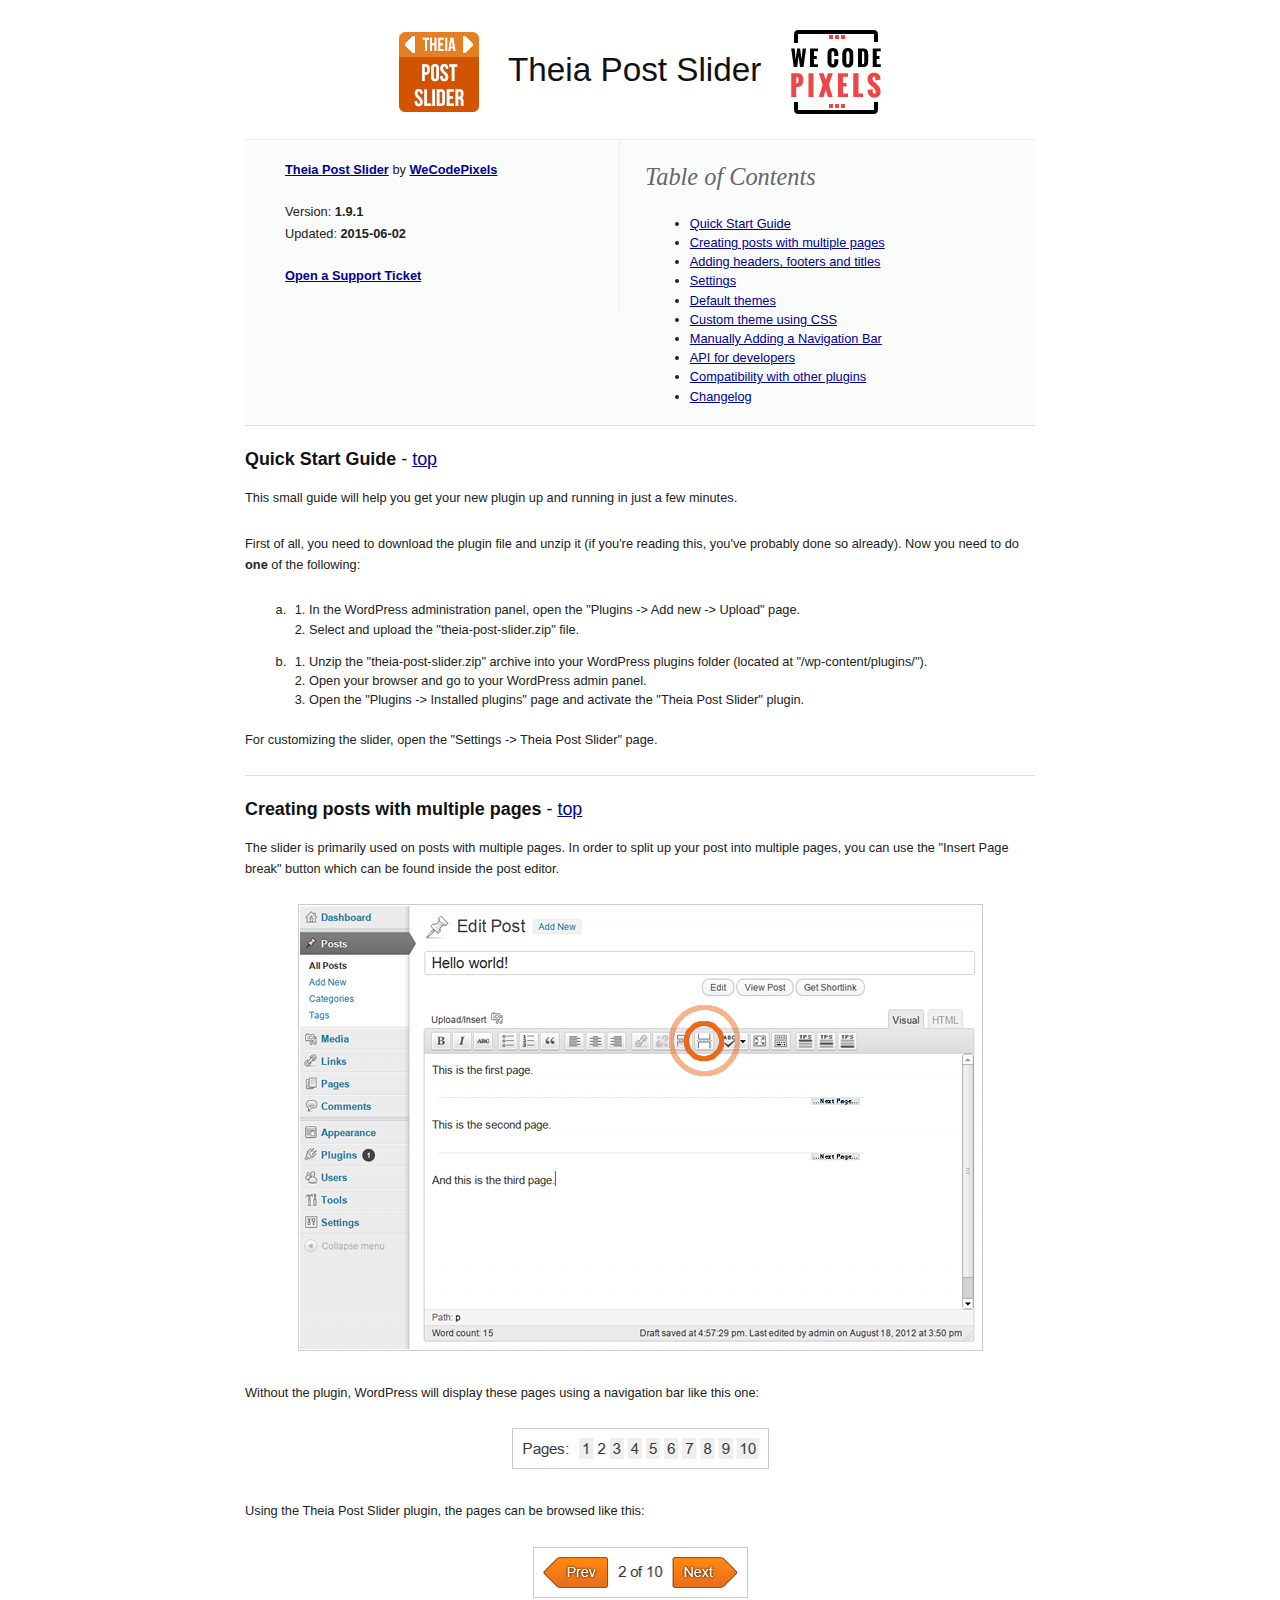
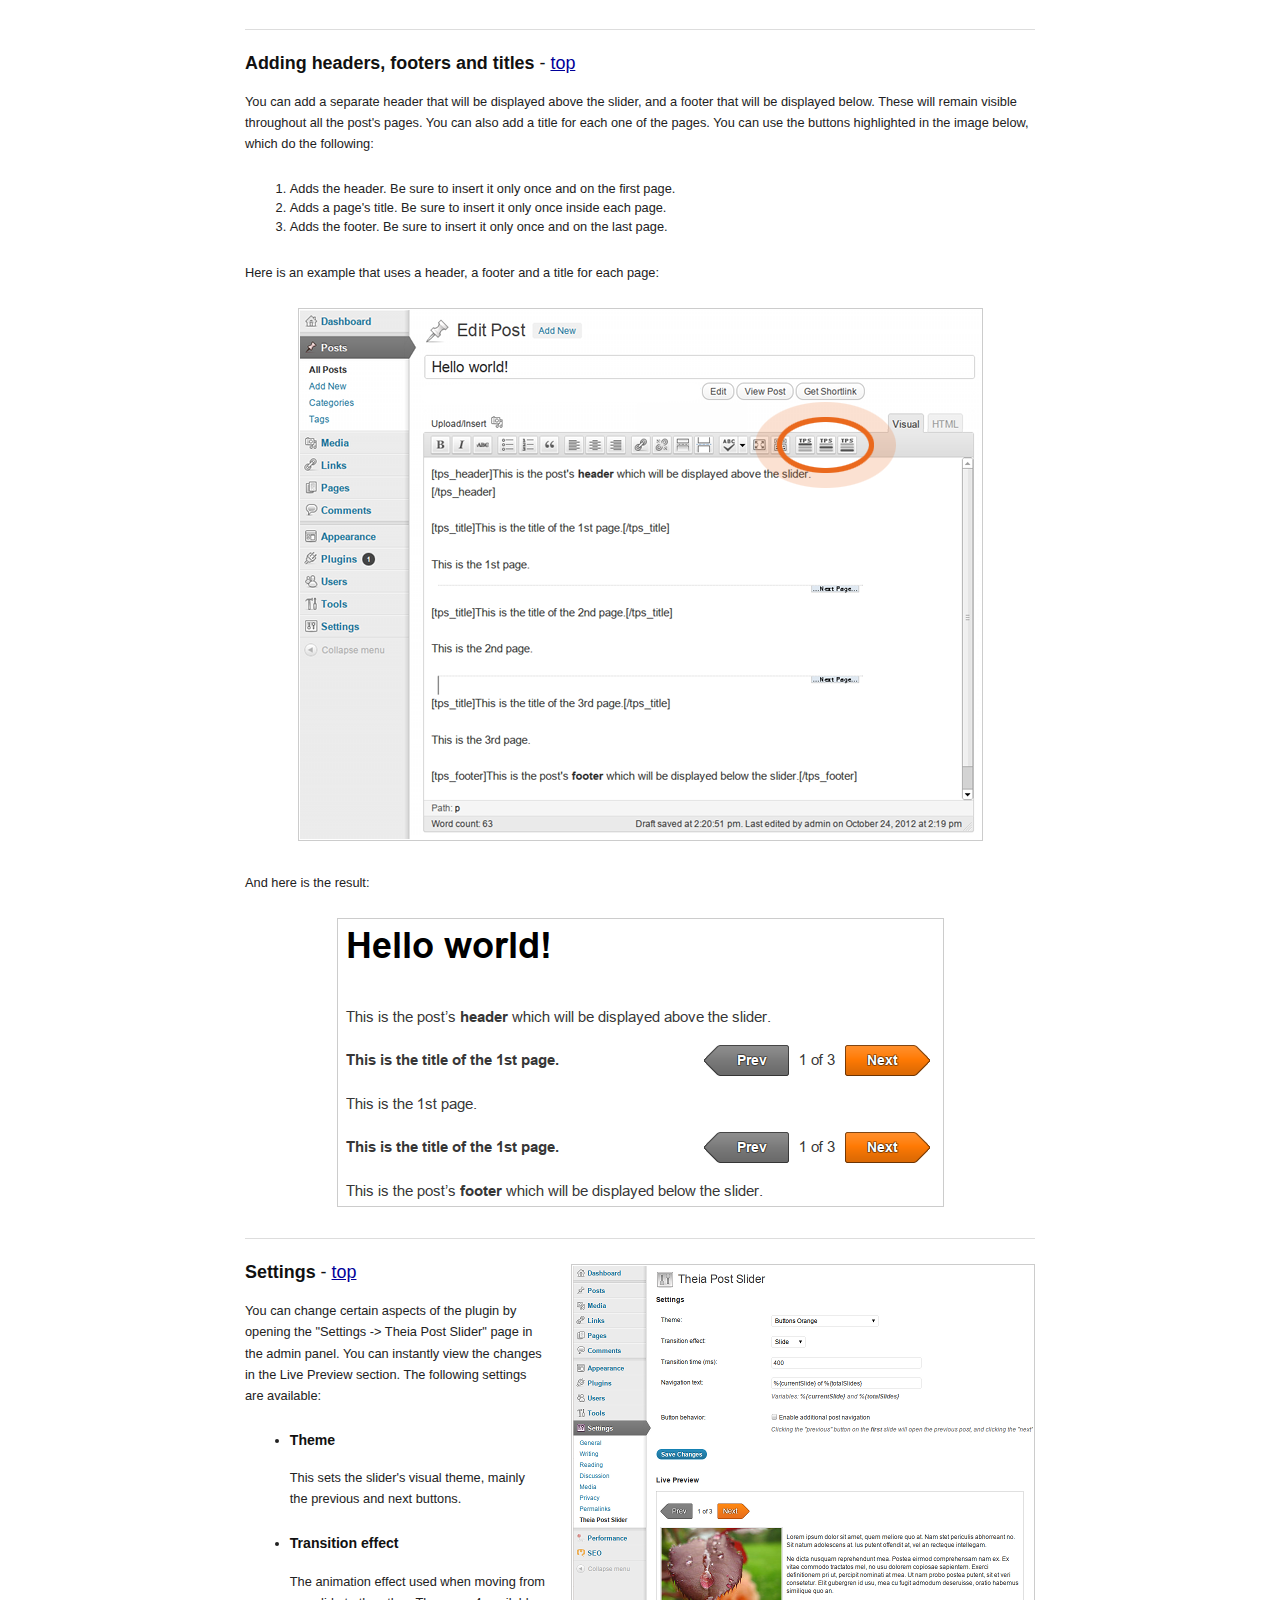
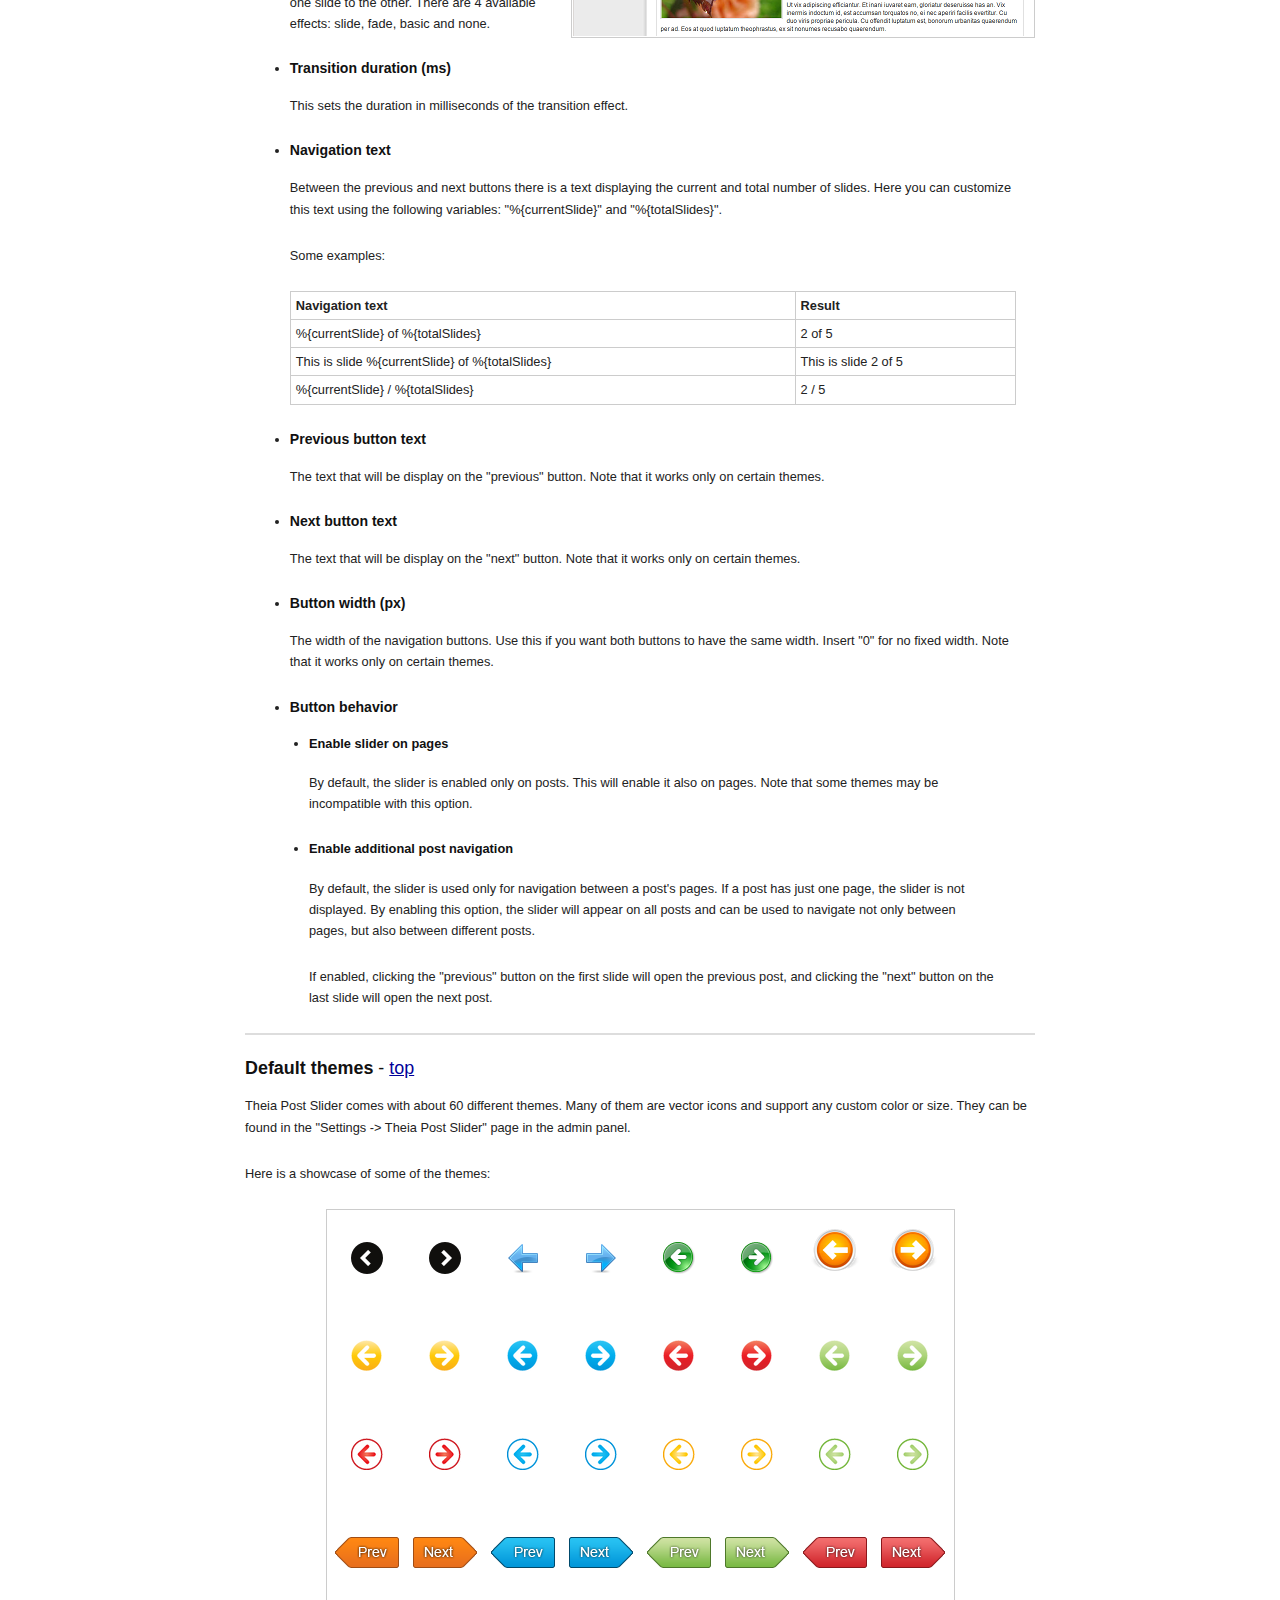
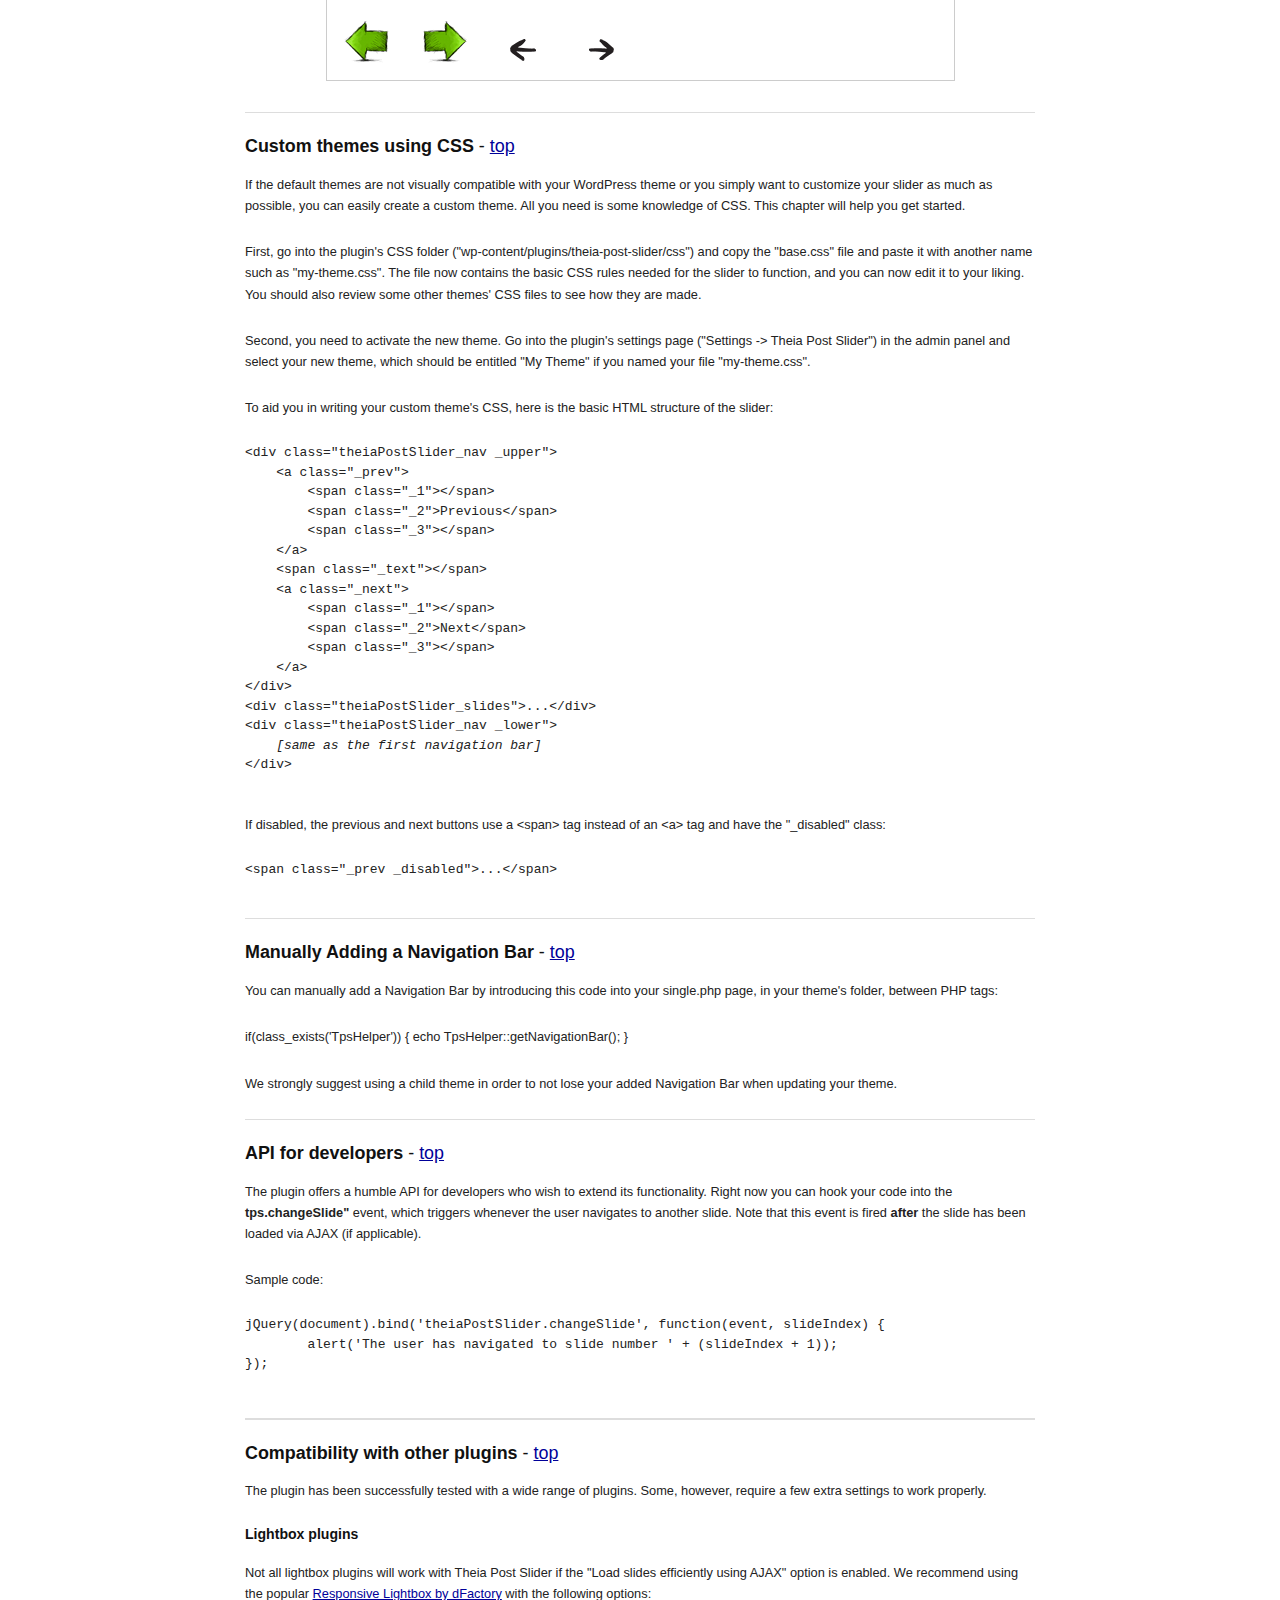
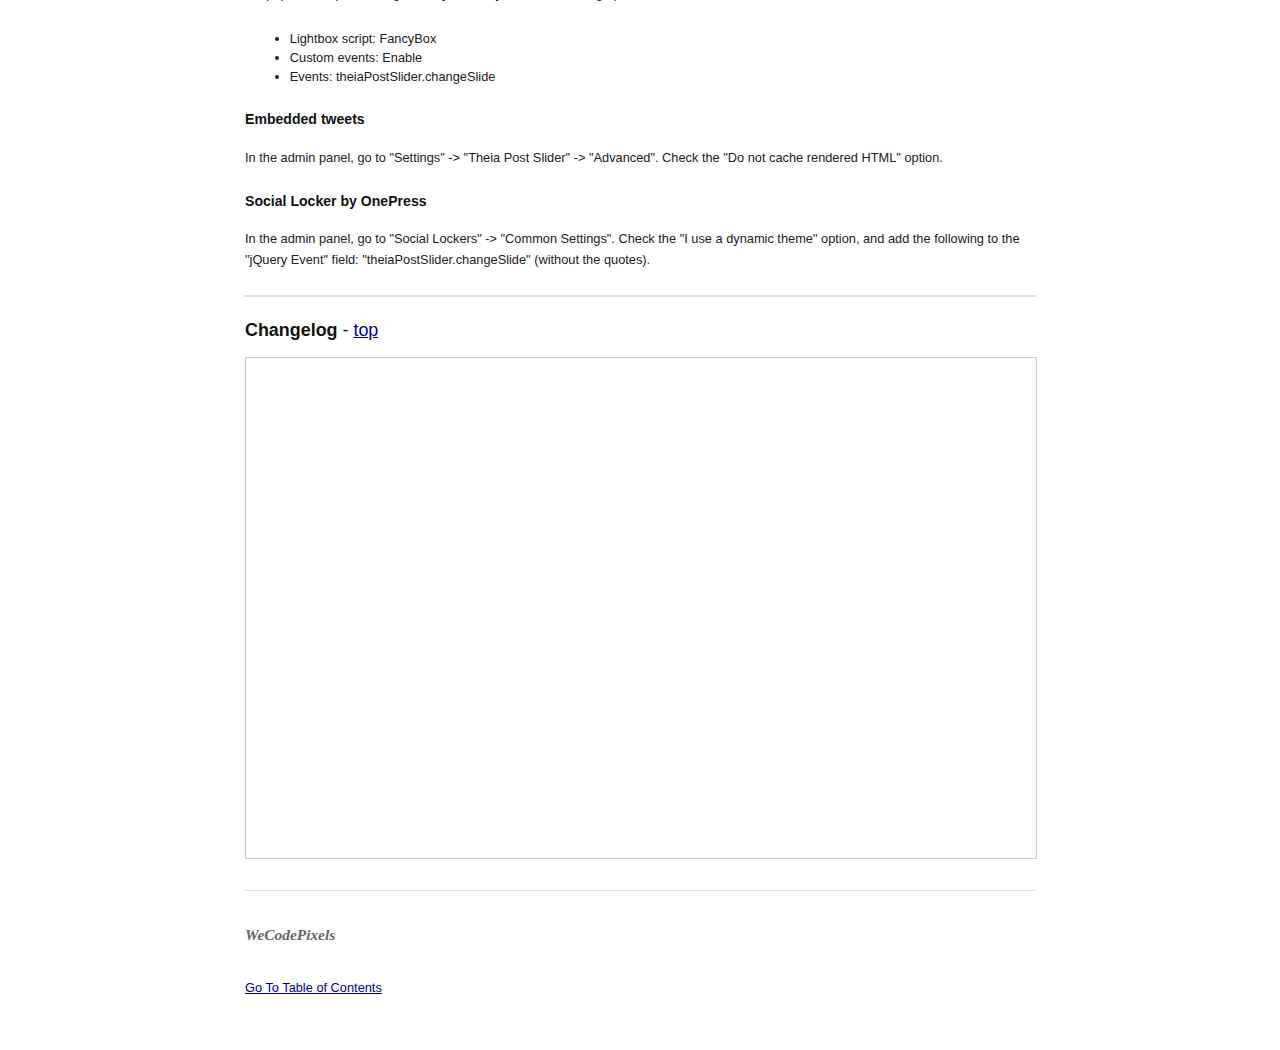
<file: zoxnews3.17.1/Documentation/assets/theia-post-slider/index.html>
<!DOCTYPE HTML PUBLIC "-//W3C//DTD HTML 4.01//EN" "http://www.w3.org/TR/html4/strict.dtd">
<head lang="en">
    <meta http-equiv="content-type" content="text/html;charset=utf-8">
    <meta http-equiv="cache-control" content="max-age=0"/>
    <meta http-equiv="cache-control" content="no-cache"/>
    <meta http-equiv="expires" content="0"/>
    <meta http-equiv="expires" content="Tue, 01 Jan 1980 1:00:00 GMT"/>
    <meta http-equiv="pragma" content="no-cache"/>
    <title>Theia Post Slider Documentation</title>
    <link rel="stylesheet" href="assets/blueprint-css/screen.css" type="text/css" media="screen, projection">
    <link rel="stylesheet" href="assets/blueprint-css/print.css" type="text/css" media="print">
    <!--[if lt IE 8]>
    <link rel="stylesheet" href="assets/blueprint-css/ie.css" type="text/css" media="screen, projection"><![endif]-->
    <link rel="stylesheet"
          href="assets/blueprint-css/plugins/fancy-type/screen.css"
          type="text/css"
          media="screen, projection">
    <style type="text/css" media="screen">
        .center img {
            vertical-align: middle;
        }

        p, table, hr {
            margin-bottom: 25px;
        }

        .box p {
            margin-bottom: 10px;
        }

        .thumbnailContainer {
            text-align: center;
        }

        .thumbnail {
            border: 1px solid #ccc;
            padding: 1px;
        }

        .basicTable {
            border-collapse: collapse;
        }

        .basicTable td {
            border: 1px solid #ccc;
        }

        .basicTable thead td {
            font-weight: bold;
        }

        pre {
            font-family: monospace;
        }

        h1 {
            margin-bottom: 25px;
        }

        h1 img {
            margin: 0 20px;
        }

        h4 {
            font-weight: bold;
        }

        .borderTop {
            background: #fafcfc;
            overflow: hidden;
        }

        .changelog_iframe {
            width: 100%;
            height: 500px;
            border: 1px solid #ccc;
            margin: 0 0 25px 0;
        }
    </style>
</head>

<body>
<div class="container">
    <h1 class="center">
        <a href="http://wecodepixels.com/theia-post-slider-for-wordpress/?utm_source=theia-post-slider-for-wordpress"><img
                src="assets/images/display80x80.png"></a>
        Theia Post Slider
        <a href="http://wecodepixels.com/?utm_source=theia-post-slider-for-wordpress"><img
                src="assets/images/wecodepixels-logo.png"></a>
    </h1>

    <div class="borderTop">
        <div class="span-8 colborder prepend-1">
            <p class="prepend-top">
                <strong>
                    <a href="http://wecodepixels.com/theia-post-slider-for-wordpress/?utm_source=theia-post-slider-for-wordpress">Theia
                        Post Slider</a></strong>
                by
                <strong><a
                        href="http://wecodepixels.com/?utm_source=theia-post-slider-for-wordpress">WeCodePixels</a></strong>
                <br>
                <br>
                Version: <strong>1.9.1</strong>
                <br>
                Updated: <strong>2015-06-02</strong>
                <br>
                <br>
                <strong>
                    <a href="http://wecodepixels.com/theia-post-slider-for-wordpress/support/?utm_source=theia-post-slider-for-wordpress">Open
                        a
                        Support
                        Ticket</a><br>
                </strong>
            </p>
        </div>

        <div class="span-10 last">
            <div class="prepend-top">
                <h2 id="toc" class="alt">Table of Contents</h2>
                <ul class="alpha">
                    <li><a href="#quickStartGuide">Quick Start Guide</a></li>
                    <li><a href="#postsWithMultiplePages">Creating posts with multiple pages</a></li>
                    <li><a href="#shortcodes">Adding headers, footers and titles</a></li>
                    <li><a href="#settings">Settings</a></li>
                    <li><a href="#defaultThemes">Default themes</a></li>
                    <li><a href="#customThemes">Custom theme using CSS</a></li>
                    <li><a href="#add-nav-bar">Manually Adding a Navigation Bar</a></li>
                    <li><a href="#api">API for developers</a></li>
                    <li><a href="#compatibility">Compatibility with other plugins</a></li>
                    <li><a href="#changelog">Changelog</a></li>
                </ul>
            </div>
        </div>
    </div>

    <hr>

    <h3 id="quickStartGuide"><strong>Quick Start Guide</strong> - <a href="#toc">top</a></h3>

    <p>This small guide will help you get your new plugin up and running in just a few minutes.</p>

    <p>First of all, you need to download the plugin file and unzip it (if you're reading this, you've probably done so
        already). Now you need to do <b>one</b> of the following:</p>

    <ol style="list-style-type: lower-alpha">
        <li style="margin-bottom: 13px">
            <ol>
                <li>In the WordPress administration panel, open the "Plugins -> Add new -> Upload" page.</li>
                <li>Select and upload the "theia-post-slider.zip" file.</li>
            </ol>
        </li>
        <li>
            <ol>
                <li>Unzip the "theia-post-slider.zip" archive into your WordPress plugins folder (located at
                    "/wp-content/plugins/").
                </li>
                <li>Open your browser and go to your WordPress admin panel.</li>
                <li>Open the "Plugins -> Installed plugins" page and activate the "Theia Post Slider" plugin.</li>
            </ol>
        </li>
    </ol>

    <p>For customizing the slider, open the "Settings -> Theia Post Slider" page.</p>

    <hr>

    <h3 id="postsWithMultiplePages"><strong>Creating posts with multiple pages</strong> - <a href="#toc">top</a></h3>

    <p>
        The slider is primarily used on posts with multiple pages. In order to split up your post into multiple pages,
        you can use the "Insert Page break" button which can be found inside the post editor.
    </p>

    <p class="thumbnailContainer">
        <img class="thumbnail" src="assets/images/newpage.png">
    </p>

    <p>
        Without the plugin, WordPress will display these pages using a navigation bar like this one:
    </p>

    <p class="thumbnailContainer">
        <img style="padding: 9px;" class="thumbnail" src="assets/images/pages-old.png">
    </p>

    <p>
        Using the Theia Post Slider plugin, the pages can be browsed like this:
    </p>

    <p class="thumbnailContainer">
        <img style="padding: 9px;" class="thumbnail" src="assets/images/pages-new.png">
    </p>

    <hr>

    <h3 id="shortcodes"><strong>Adding headers, footers and titles</strong> - <a href="#toc">top</a></h3>

    <p>
        You can add a separate header that will be displayed above the slider, and a footer that will be displayed
        below. These will remain visible throughout all the post's pages. You can also add a title for each one of the
        pages. You can use the buttons highlighted in the image below, which do the following:
    <ol>
        <li>
            Adds the header. Be sure to insert it only once and on the first page.
        </li>
        <li>
            Adds a page's title. Be sure to insert it only once inside each page.
        </li>
        <li>
            Adds the footer. Be sure to insert it only once and on the last page.
        </li>
    </ol>
    </p>

    <p>
        Here is an example that uses a header, a footer and a title for each page:
    </p>

    <p class="thumbnailContainer">
        <img class="thumbnail" src="assets/images/shortcodes.png">
    </p>

    <p>
        And here is the result:
    </p>

    <p class="thumbnailContainer">
        <img class="thumbnail" src="assets/images/shortcodes-preview.png">
    </p>

    <hr>

    <img style="float: right; margin: 0 0 2em 2em;" class="thumbnail" src="assets/images/2.png">

    <h3 id="settings"><strong>Settings</strong> - <a href="#toc">top</a></h3>

    <p>
        You can change certain aspects of the plugin by opening the "Settings -> Theia Post Slider" page in the admin
        panel.
        You can instantly view the changes in the Live Preview section.
        The following settings are available:
    </p>

    <ul>
        <li>
            <h4>Theme</h4>

            <p>
                This sets the slider's visual theme, mainly the previous and next buttons.
            </p>
        </li>
        <li>
            <h4>Transition effect</h4>

            <p>
                The animation effect used when moving from one slide to the other. There are 4 available effects: slide,
                fade, basic and none.
            </p>
        </li>
        <li>
            <h4>Transition duration (ms)</h4>

            <p>
                This sets the duration in milliseconds of the transition effect.
            </p>
        </li>
        <li>
            <h4>Navigation text</h4>

            <p>
                Between the previous and next buttons there is a text displaying the current and total number of slides.
                Here you can customize this text using the following variables: "%{currentSlide}" and "%{totalSlides}".
            </p>

            <p>
                Some examples:
            </p>

            <table class="basicTable">
                <thead>
                <tr>
                    <td>Navigation text</td>
                    <td>Result</td>
                </tr>
                </thead>
                <tbody>
                <tr>
                    <td>%{currentSlide} of %{totalSlides}</td>
                    <td>2 of 5</td>
                </tr>
                <tr>
                    <td>This is slide %{currentSlide} of %{totalSlides}</td>
                    <td>This is slide 2 of 5</td>
                </tr>
                <tr>
                    <td>%{currentSlide} / %{totalSlides}</td>
                    <td>2 / 5</td>
                </tr>
                </tbody>
            </table>
        </li>
        <li>
            <h4>Previous button text</h4>

            <p>
                The text that will be display on the "previous" button. Note that it works only on certain themes.
            </p>
        </li>
        <li>
            <h4>Next button text</h4>

            <p>
                The text that will be display on the "next" button. Note that it works only on certain themes.
            </p>
        </li>
        <li>
            <h4>Button width (px)</h4>

            <p>
                The width of the navigation buttons. Use this if you want both buttons to have the same width. Insert
                "0" for no fixed width. Note that it works only on certain themes.
            </p>
        </li>
        <li>
            <h4>Button behavior</h4>
            <ul>
                <li>
                    <h5>Enable slider on pages</h5>

                    <p>
                        By default, the slider is enabled only on posts. This will enable it also on pages. Note that
                        some themes may be incompatible with this option.
                    </p>
                </li>
                <li>
                    <h5>Enable additional post navigation</h5>

                    <p>
                        By default, the slider is used only for navigation between a post's pages. If a post has just
                        one page, the slider is not displayed. By enabling this option, the slider will appear on all
                        posts and can be used to navigate not only between pages, but also between different posts.
                    </p>

                    <p>
                        If enabled, clicking the "previous" button on the first slide will open the previous post, and
                        clicking the "next" button on the last slide will open the next post.
                    </p>
                </li>
            </ul>
        </li>
    </ul>

    <hr>

    <h3 id="defaultThemes"><strong>Default themes</strong> - <a href="#toc">top</a></h3>

    <p>Theia Post Slider comes with about 60 different themes. Many of them are vector icons and support any custom
        color or size. They can be found in the "Settings -> Theia Post Slider" page in the admin panel.</p>

    <p>Here is a showcase of some of the themes:</p>

    <p class="thumbnailContainer">
        <img class="thumbnail" src="assets/images/3.png">
    </p>

    <hr>

    <h3 id="customThemes"><strong>Custom themes using CSS</strong> - <a href="#toc">top</a></h3>

    <p>
        If the default themes are not visually compatible with your WordPress theme or you simply want to customize your
        slider as much as possible, you can easily create a custom theme. All you need is some knowledge of CSS. This
        chapter will help you get started.
    </p>

    <p>
        First, go into the plugin's CSS folder ("wp-content/plugins/theia-post-slider/css") and copy the "base.css" file
        and paste it with another name such as "my-theme.css". The file now contains the basic CSS rules needed for the
        slider to function, and you can now edit it to your liking. You should also review some other themes' CSS files
        to see how they are made.
    </p>

    <p>Second, you need to activate the new theme. Go into the plugin's settings page ("Settings -> Theia Post Slider")
        in the admin panel and select your new theme, which should be entitled "My Theme" if you named your file
        "my-theme.css".</p>

    <p>
        To aid you in writing your custom theme's CSS, here is the basic HTML structure of the slider:
    </p>
        
        <pre>
&lt;div class="theiaPostSlider_nav _upper"&gt;
    &lt;a class="_prev"&gt;
        &lt;span class="_1"&gt;&lt;/span&gt;
        &lt;span class="_2"&gt;Previous&lt;/span&gt;
        &lt;span class="_3"&gt;&lt;/span&gt;
    &lt;/a&gt;
    &lt;span class="_text"&gt;&lt;/span&gt;
    &lt;a class="_next"&gt;
        &lt;span class="_1"&gt;&lt;/span&gt;
        &lt;span class="_2"&gt;Next&lt;/span&gt;
        &lt;span class="_3"&gt;&lt;/span&gt;
    &lt;/a&gt;
&lt;/div&gt;
&lt;div class="theiaPostSlider_slides"&gt;...&lt;/div&gt;
&lt;div class="theiaPostSlider_nav _lower"&gt;
    <i>[same as the first navigation bar]</i>
&lt;/div&gt;
        </pre>

    <p>
        If disabled, the previous and next buttons use a &lt;span&gt; tag instead of an &lt;a&gt; tag and have the
        "_disabled" class:
    </p>
        
        <pre>
&lt;span class="_prev _disabled"&gt;...&lt;/span&gt;
        </pre>


    <hr>

    <h3 id="add-nav-bar"><strong>Manually Adding a Navigation Bar</strong> - <a href="#toc">top</a> </h3>

    <p>
        You can manually add a Navigation Bar by introducing this code into your single.php page, in your theme's folder, between PHP tags:
    </p>
    <p>
        if(class_exists('TpsHelper')) { echo TpsHelper::getNavigationBar(); }
    </p>
    <p>
        We strongly suggest using a child theme in order to not lose your added Navigation Bar when updating your theme.
    </p>


    <hr>

    <h3 id="api"><strong>API for developers</strong> - <a href="#toc">top</a></h3>

    <p>
        The plugin offers a humble API for developers who wish to extend its functionality.
        Right now you can hook your code into the <strong>tps.changeSlide"</strong> event, which triggers whenever the
        user navigates to another slide.
        Note that this event is fired <strong>after</strong> the slide has been loaded via AJAX (if applicable).
    </p>

    <p>
        Sample code:
    </p>

    <p>
			<pre>
jQuery(document).bind('theiaPostSlider.changeSlide', function(event, slideIndex) {
	alert('The user has navigated to slide number ' + (slideIndex + 1));
});
			</pre>
    </p>


    <hr>

    <h3 id="compatibility"><strong>Compatibility with other plugins</strong> - <a href="#toc">top</a></h3>

    <p>
        The plugin has been successfully tested with a wide range of plugins. Some, however, require a few extra
        settings to work properly.
    </p>

    <p>
    <h4>Lightbox plugins</h4>

    <p>
        Not all lightbox plugins will work with Theia Post Slider if the "Load slides efficiently using AJAX" option is
        enabled. We recommend using the popular <a href="https://wordpress.org/plugins/responsive-lightbox/">Responsive
        Lightbox by dFactory</a> with the following options:
    <ul>
        <li>
            Lightbox script: FancyBox
        </li>
        <li>
            Custom events: Enable
        </li>
        <li>
            Events: theiaPostSlider.changeSlide
        </li>
    </ul>
    </p>
    </p>

    <p>
    <h4>Embedded tweets</h4>

    <p>
        In the admin panel, go to "Settings" -> "Theia Post Slider" -> "Advanced". Check the "Do not cache rendered
        HTML" option.
    </p>
    </p>

    <p>
    <h4>Social Locker by OnePress</h4>

    <p>
        In the admin panel, go to "Social Lockers" -> "Common Settings". Check the "I use a dynamic theme" option, and
        add the following to the "jQuery Event" field: "theiaPostSlider.changeSlide" (without the quotes).
    </p>
    </p>

    <hr>

    <h3 id="changelog"><strong>Changelog</strong> - <a href="#toc">top</a></h3>


    <iframe class="changelog_iframe"
            src="http://wecodepixels.com/theia-post-slider-for-wordpress/news"></iframe>

    <hr>

    <p class="append-bottom alt large"><strong>WeCodePixels</strong></p>

    <p><a href="#toc">Go To Table of Contents</a></p>

    <hr class="space">
</div>
</body>
</html>
</file>
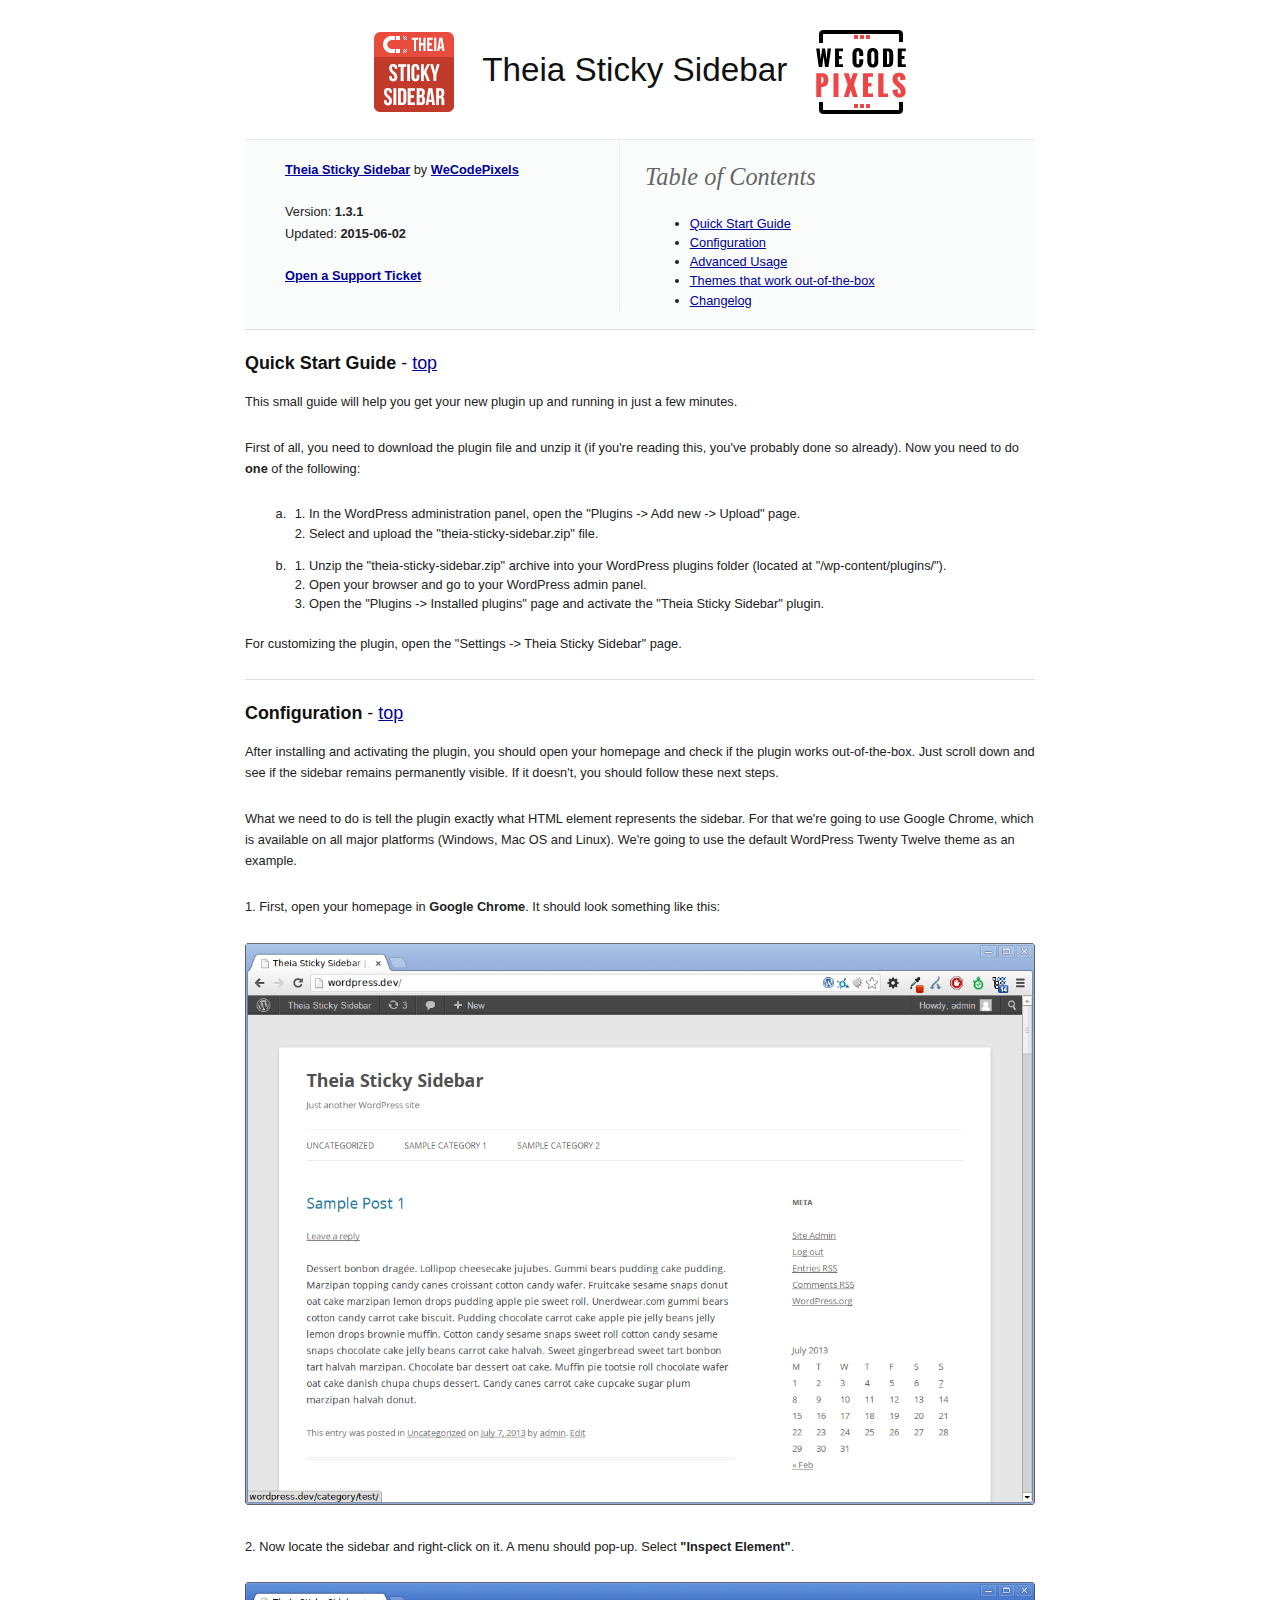
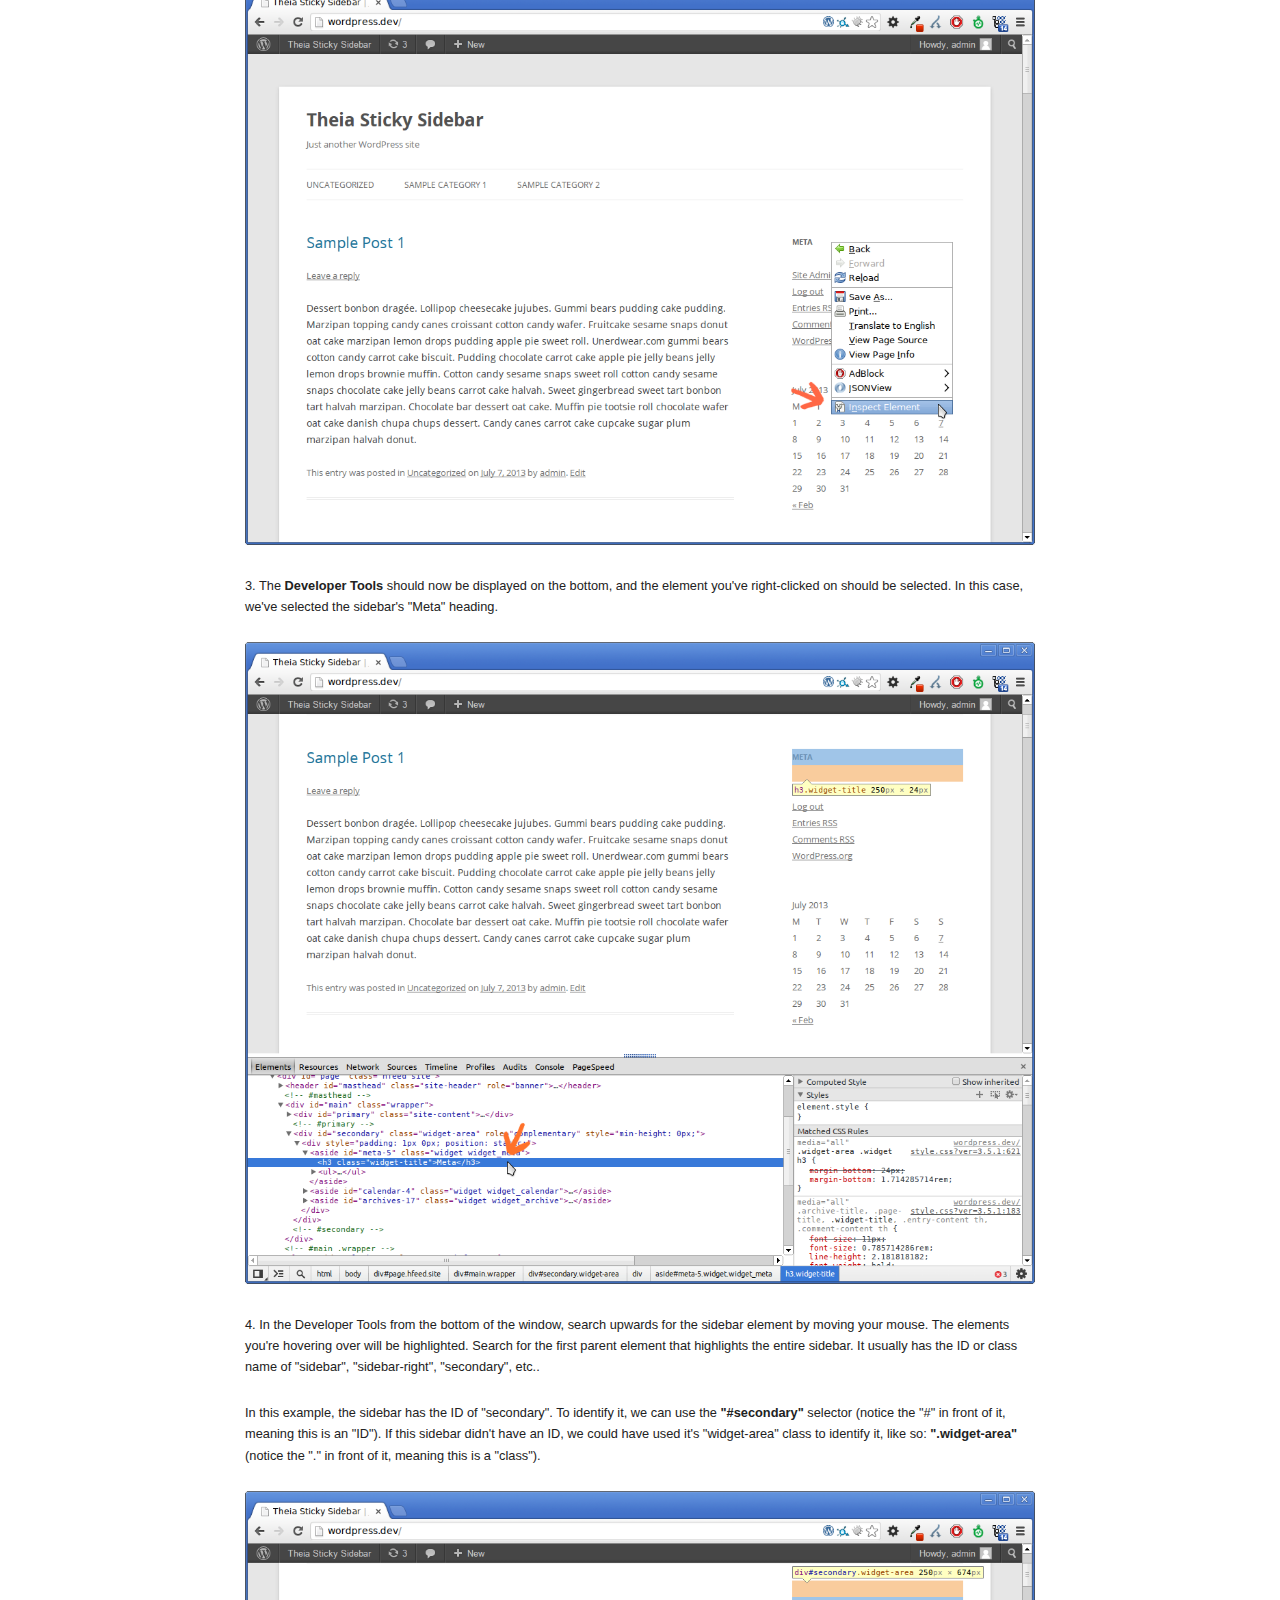
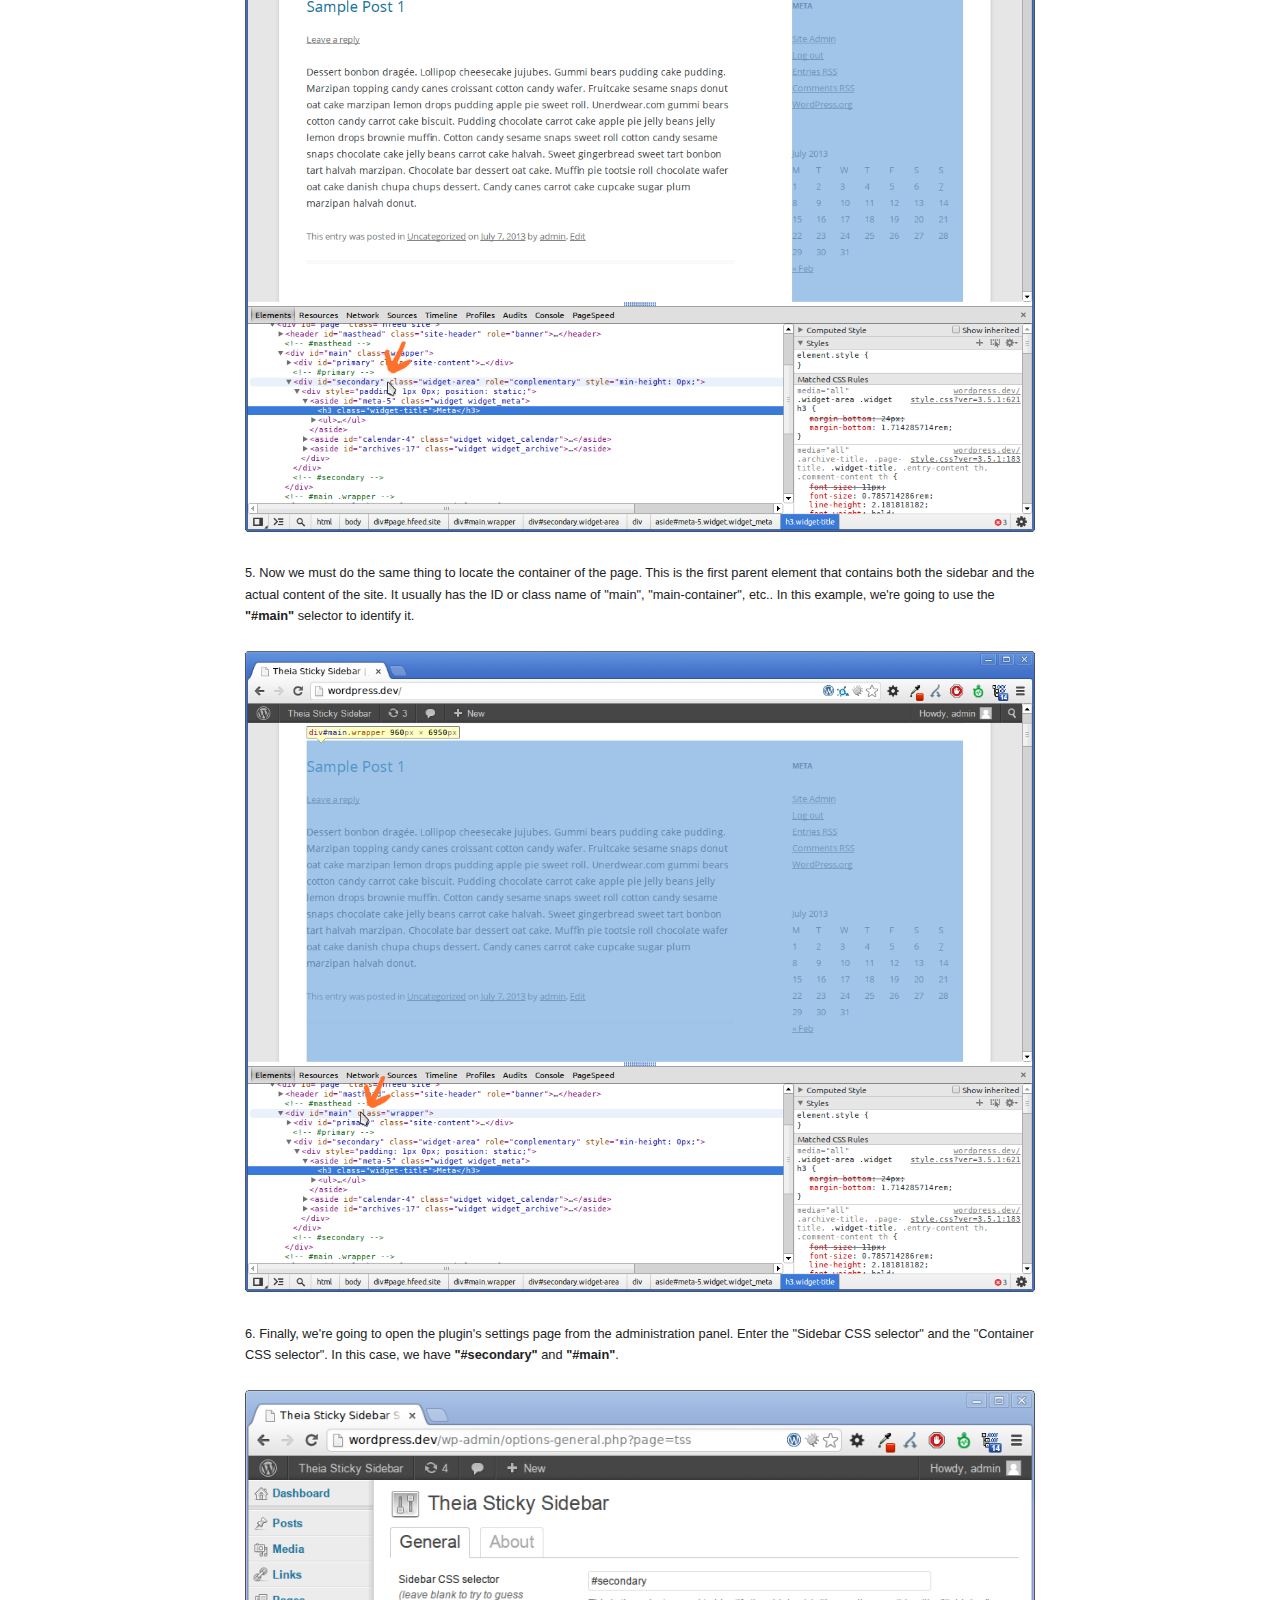
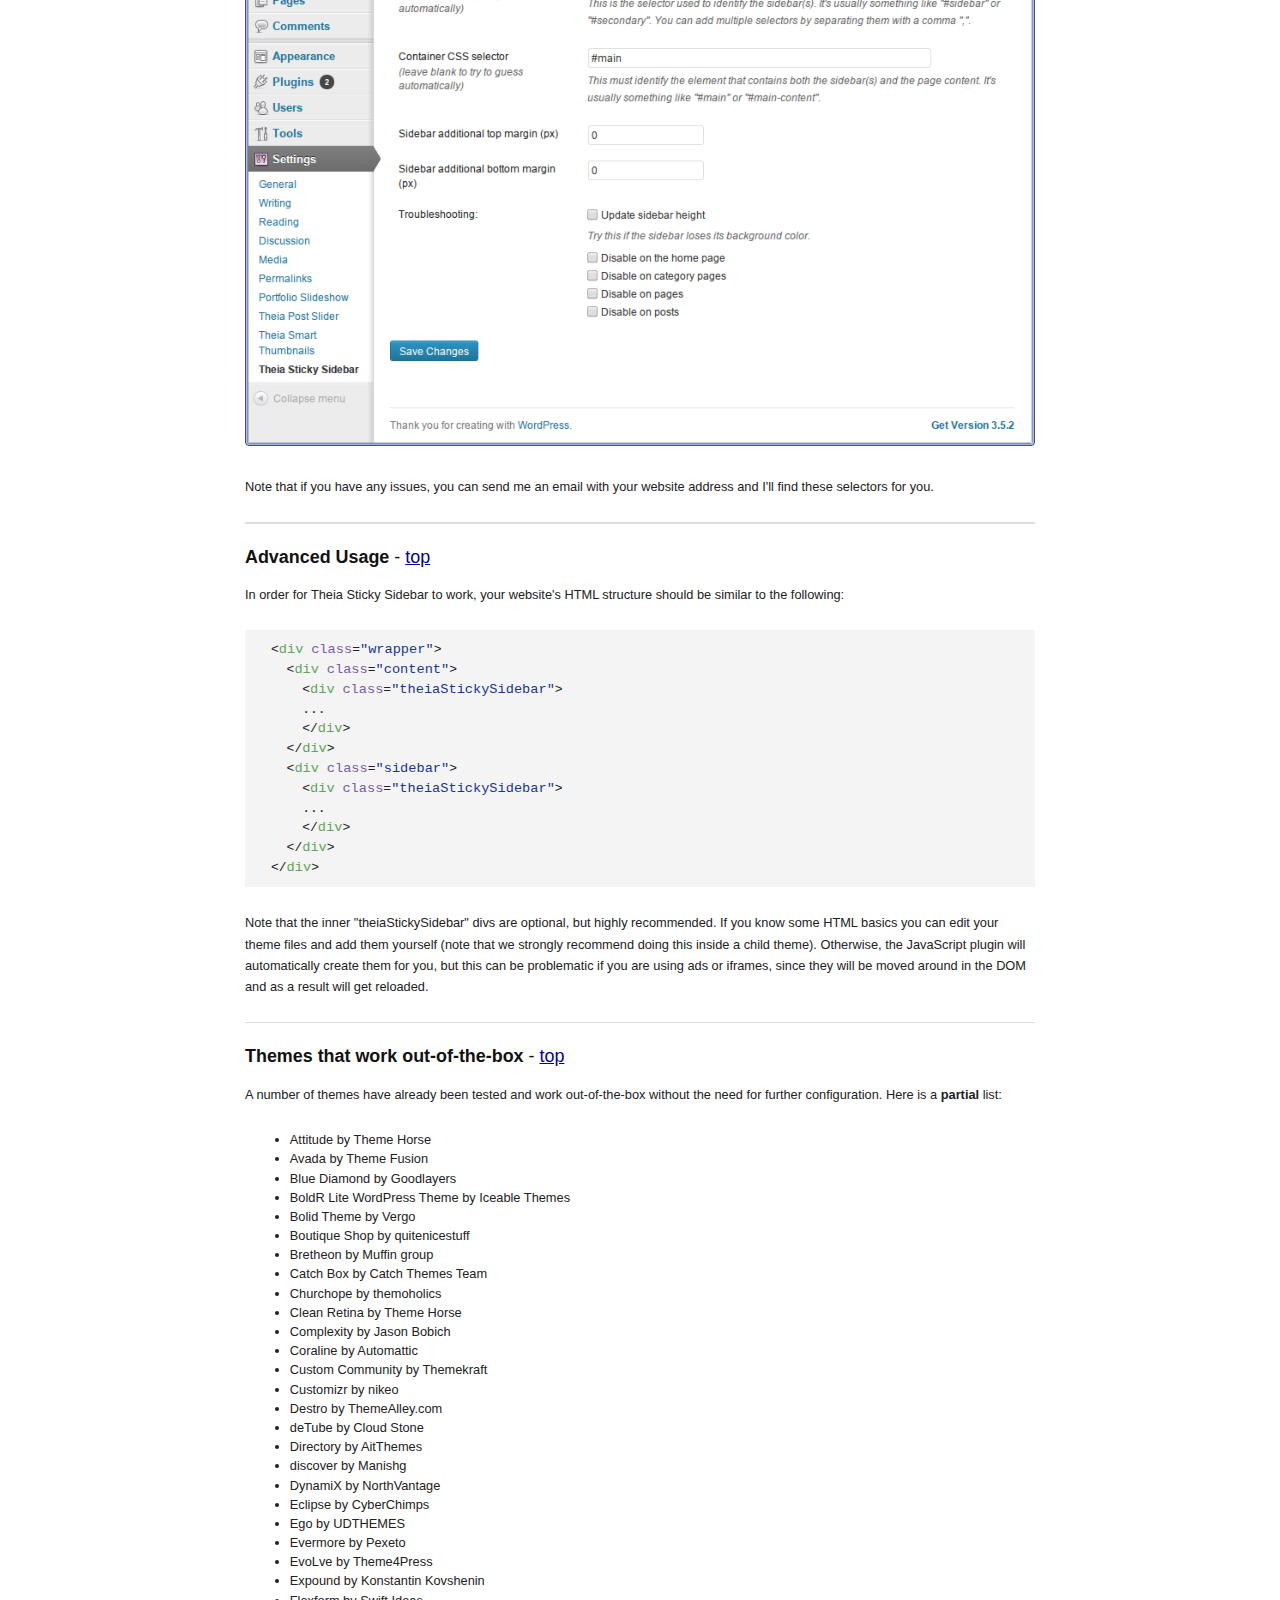
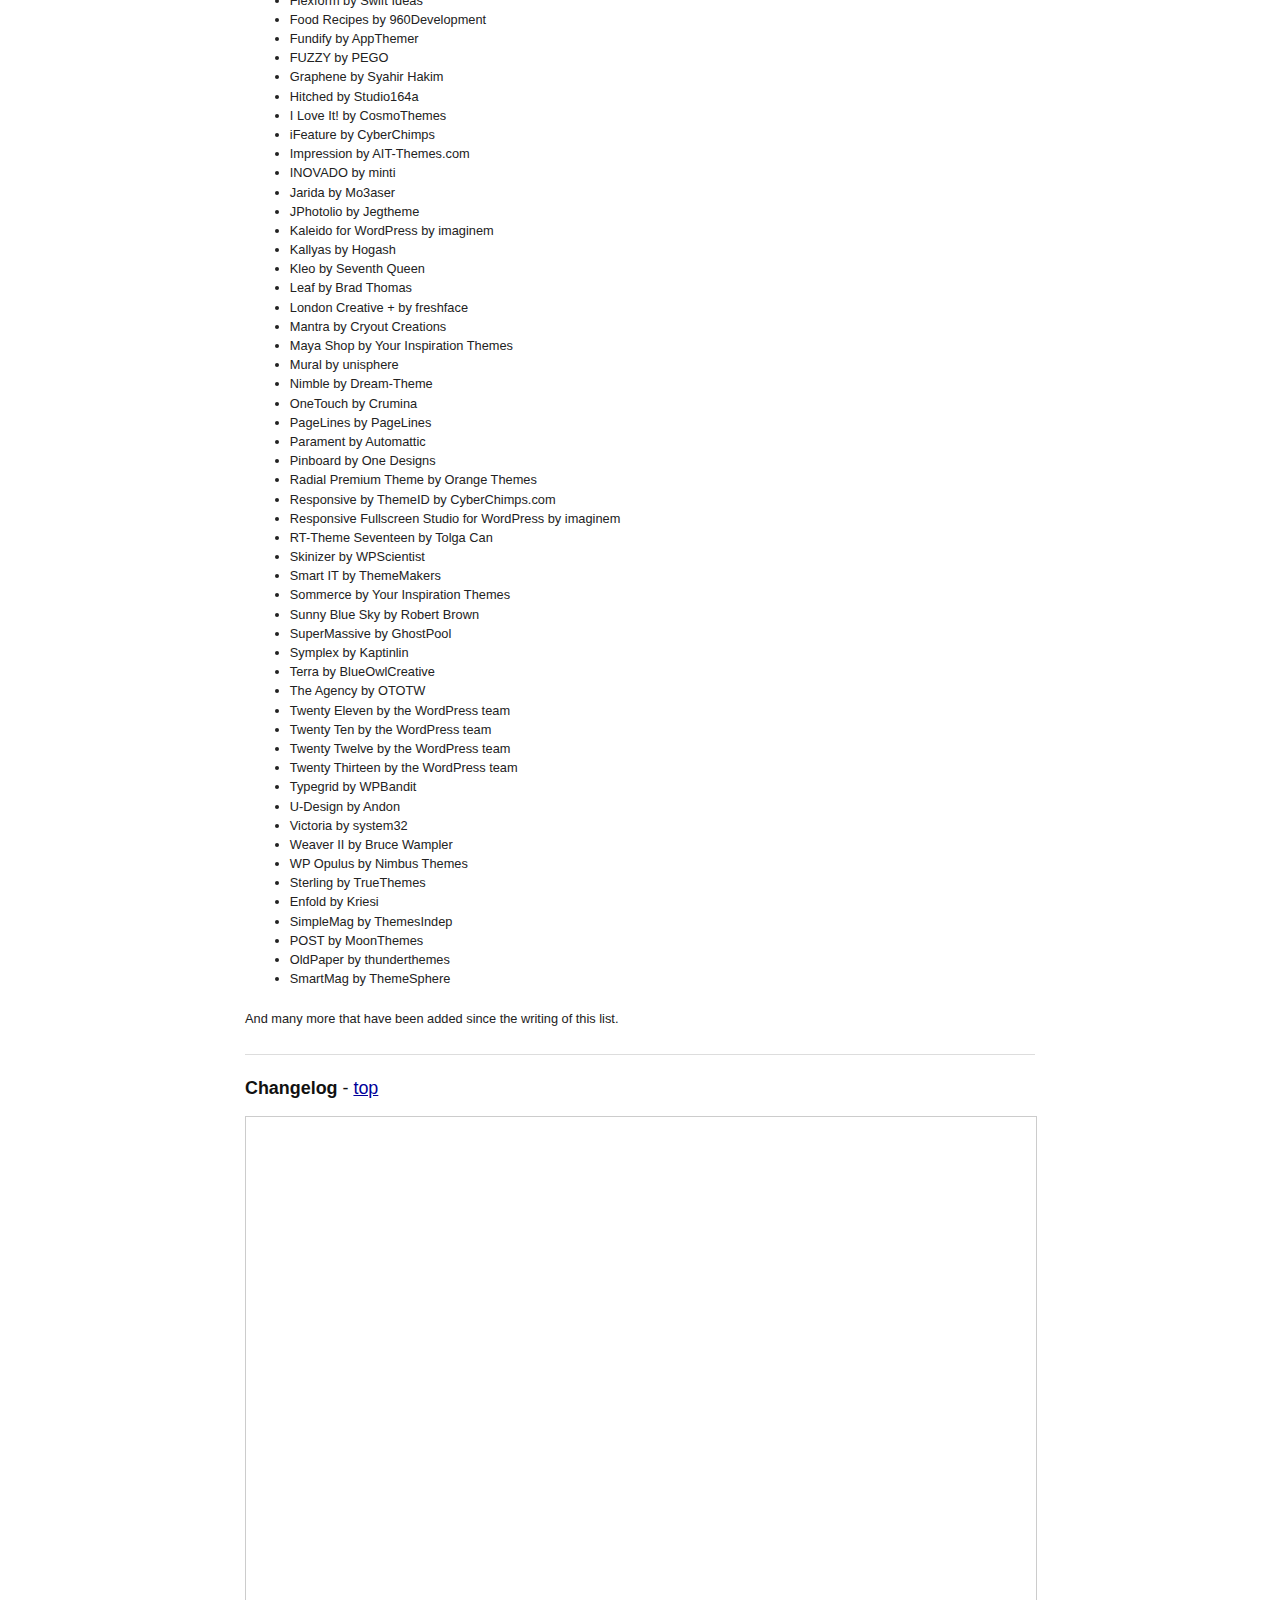
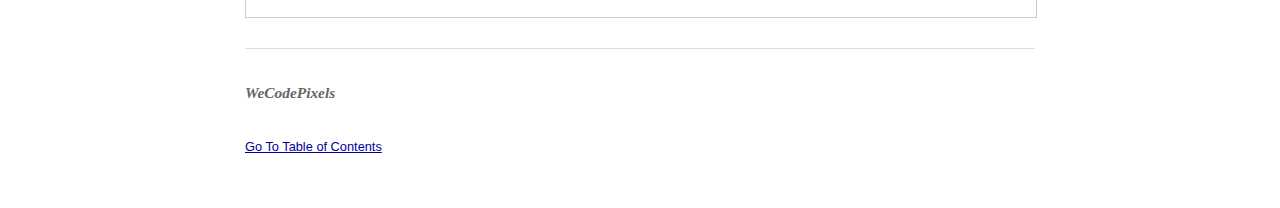
<file: zoxnews3.17.1/Documentation/assets/theia-sticky-sidebar/index.html>
<!DOCTYPE HTML PUBLIC "-//W3C//DTD HTML 4.01//EN" "http://www.w3.org/TR/html4/strict.dtd">
<head lang="en">
    <meta http-equiv="content-type" content="text/html;charset=utf-8">
    <meta http-equiv="cache-control" content="max-age=0"/>
    <meta http-equiv="cache-control" content="no-cache"/>
    <meta http-equiv="expires" content="0"/>
    <meta http-equiv="expires" content="Tue, 01 Jan 1980 1:00:00 GMT"/>
    <meta http-equiv="pragma" content="no-cache"/>
    <title>Theia Sticky Sidebar Documentation</title>
    <link rel="stylesheet" href="assets/blueprint-css/screen.css" type="text/css" media="screen, projection">
    <link rel="stylesheet" href="assets/blueprint-css/print.css" type="text/css" media="print">
    <!--[if lt IE 8]>
    <link rel="stylesheet" href="assets/blueprint-css/ie.css" type="text/css" media="screen, projection"><![endif]-->
    <link rel="stylesheet" href="assets/blueprint-css/plugins/fancy-type/screen.css" type="text/css"
          media="screen, projection">
    <style type="text/css" media="screen">
        .center img {
            vertical-align: middle;
        }

        p, table, hr {
            margin-bottom: 25px;
        }

        .box p {
            margin-bottom: 10px;
        }

        .thumbnailContainer {
            text-align: center;
        }
        
        .thumbnailContainer img {
            max-width: 100%;
        }

        .thumbnail {
            border: 1px solid #ccc;
            padding: 1px;
        }

        .basicTable {
            border-collapse: collapse;
        }

        .basicTable td {
            border: 1px solid #ccc;
        }

        .basicTable thead td {
            font-weight: bold;
        }

        pre {
            font-family: monospace;
        }

        h1 {
            margin-bottom: 25px;
        }

        h1 img {
            margin: 0 20px;
        }

        h4 {
            font-weight: bold;
        }

        .borderTop {
            background: #fafcfc;
            overflow: hidden;
        }

        .changelog_iframe {
            width: 100%;
            height: 500px;
            border: 1px solid #ccc;
            margin: 0 0 25px 0;
        }
    </style>
</head>


<body>
<div class="container">
    <h1 class="center">
        <a href="http://wecodepixels.com/theia-sticky-sidebar-for-wordpress/?utm_source=theia-sticky-sidebar-for-wordpress"><img
                src="assets/images/display80x80.png"></a>
        Theia Sticky Sidebar
        <a href="http://wecodepixels.com/?utm_source=theia-sticky-sidebar-for-wordpress"><img
                src="assets/images/wecodepixels-logo.png"></a>
    </h1>
    
    <div class="borderTop">
        <div class="span-8 colborder prepend-1">
            <p class="prepend-top">
                <strong>
                    <a href="http://wecodepixels.com/theia-sticky-sidebar-for-wordpress/?utm_source=theia-sticky-sidebar-for-wordpress">Theia
                        Sticky Sidebar</a></strong>
                by
                <strong><a
                        href="http://wecodepixels.com/?utm_source=theia-sticky-sidebar-for-wordpress">WeCodePixels</a></strong>
                <br>
                <br>
                Version: <strong>1.3.1</strong>
                <br>
                Updated: <strong>2015-06-02</strong>

                <br>
                <br>
                <strong>
                    <a href="http://wecodepixels.com/theia-sticky-sidebar-for-wordpress/support/?utm_source=theia-sticky-sidebar-for-wordpress">Open
                        a
                        Support
                        Ticket</a><br>
                </strong>
            </p>
        </div>

        <div class="span-10 last">
            <div class="prepend-top">
                <h2 id="toc" class="alt">Table of Contents</h2>
                <ul class="alpha">
                    <li><a href="#quickStartGuide">Quick Start Guide</a></li>
                    <li><a href="#configuration">Configuration</a></li>
                    <li><a href="#tssAdvancedUsage">Advanced Usage</a></li>
                    <li><a href="#supportedThemes">Themes that work out-of-the-box</a></li>
                    <li><a href="#changelog">Changelog</a></li>
                </ul>
            </div>
        </div>
    </div>

    <hr>

    <h3 id="quickStartGuide"><strong>Quick Start Guide</strong> - <a href="#toc">top</a></h3>

    <p>This small guide will help you get your new plugin up and running in just a few minutes.</p>

    <p>First of all, you need to download the plugin file and unzip it (if you're reading this, you've probably done so
        already). Now you need to do <b>one</b> of the following:</p>

    <ol style="list-style-type: lower-alpha">
        <li style="margin-bottom: 13px">
            <ol>
                <li>In the WordPress administration panel, open the "Plugins -> Add new -> Upload" page.</li>
                <li>Select and upload the "theia-sticky-sidebar.zip" file.</li>
            </ol>
        </li>
        <li>
            <ol>
                <li>Unzip the "theia-sticky-sidebar.zip" archive into your WordPress plugins folder (located at
                    "/wp-content/plugins/").
                </li>
                <li>Open your browser and go to your WordPress admin panel.</li>
                <li>Open the "Plugins -> Installed plugins" page and activate the "Theia Sticky Sidebar" plugin.</li>
            </ol>
        </li>
    </ol>

    <p>For customizing the plugin, open the "Settings -> Theia Sticky Sidebar" page.</p>

    <hr>

    <h3 id="configuration"><strong>Configuration</strong> - <a href="#toc">top</a></h3>

    <p>
        After installing and activating the plugin, you should open your homepage and check if the plugin works
        out-of-the-box. Just scroll down and see if the sidebar remains permanently visible.
        If it doesn't, you should follow these next steps.
    </p>

    <p>
        What we need to do is tell the plugin exactly what HTML element represents the sidebar.
        For that we're going to use Google Chrome, which is available on all major platforms (Windows, Mac OS and
        Linux).
        We're going to use the default WordPress Twenty Twelve theme as an example.
    </p>

    <p>
        1. First, open your homepage in <strong>Google Chrome</strong>. It should look something like this:

    <div class="thumbnailContainer">
        <a href="assets/images/newpage119.png"><img src="assets/images/newpage119.png"></a>
    </div>
    </p>

    <p>
        2. Now locate the sidebar and right-click on it. A menu should pop-up. Select <strong>"Inspect Element"</strong>.

    <div class="thumbnailContainer">
        <a href="assets/images/newpage120.png"><img src="assets/images/newpage120.png"></a>
    </div>
    </p>

    <p>
        3. The <strong>Developer Tools</strong> should now be displayed on the bottom, and the element you've
        right-clicked on should be selected. In this case, we've selected the sidebar's "Meta" heading.

    <div class="thumbnailContainer">
        <a href="assets/images/newpage121.png"><img src="assets/images/newpage121.png"></a>
    </div>
    </p>

    <p>
        4. In the Developer Tools from the bottom of the window, search upwards for the sidebar element by moving your
        mouse. The elements you're hovering over will be highlighted.
        Search for the first parent element that highlights the entire sidebar. It usually has the ID or class name of
        "sidebar", "sidebar-right", "secondary", etc..
    </p>

    <p>
        In this example, the sidebar has the ID of "secondary". To identify it, we can use the
        <strong>"#secondary"</strong> selector (notice the "#" in front of it, meaning this is an "ID").
        If this sidebar didn't have an ID, we could have used it's "widget-area" class to identify it, like so:
        <strong>".widget-area"</strong> (notice the "." in front of it, meaning this is a "class").

    <div class="thumbnailContainer">
        <a href="assets/images/newpage122.png"><img src="assets/images/newpage122.png"></a>
    </div>
    </p>

    <p>
        5. Now we must do the same thing to locate the container of the page. This is the first parent element that
        contains both the sidebar and the actual content of the site.
        It usually has the ID or class name of "main", "main-container", etc..
        In this example, we're going to use the <strong>"#main"</strong> selector to identify it.

    <div class="thumbnailContainer">
        <a href="assets/images/newpage123.png"><img src="assets/images/newpage123.png"></a>
    </div>
    </p>

    <p>
        6. Finally, we're going to open the plugin's settings page from the administration panel. Enter the "Sidebar CSS
        selector" and the "Container CSS selector".
        In this case, we have <strong>"#secondary"</strong> and <strong>"#main"</strong>.

    <div class="thumbnailContainer">
        <a href="assets/images/newpage124.png"><img src="assets/images/newpage124.png"></a>
    </div>
    </p>

    <p>
        Note that if you have any issues, you can send me an email with your website address and I'll find these
        selectors for you.
    </p>

    <hr>

    <h3 id="tssAdvancedUsage"><strong>Advanced Usage</strong> - <a href="#toc">top</a></h3>

    <p>
		In order for Theia Sticky Sidebar to work, your website's HTML structure should be similar to the following:

	<div class="highlight-code">
    <pre class="hacking-margin desired-font">&lt;<span class="pl-ent-code">div</span> <span class="pl-e-code">class</span>=<span class="pl-s-code"><span class="pl-pds-code">"</span>wrapper<span class="pl-pds-code">"</span></span>&gt;
  &lt;<span class="pl-ent-code">div</span> <span class="pl-e-code">class</span>=<span class="pl-s-code"><span class="pl-pds-code">"</span>content<span class="pl-pds-code">"</span></span>&gt;
    &lt;<span class="pl-ent-code">div</span> <span class="pl-e-code">class</span>=<span class="pl-s-code"><span class="pl-pds-code">"</span>theiaStickySidebar<span class="pl-pds-code">"</span></span>&gt;
    ...
    &lt;/<span class="pl-ent-code">div</span>&gt;
  &lt;/<span class="pl-ent-code">div</span>&gt;
  &lt;<span class="pl-ent-code">div</span> <span class="pl-e-code">class</span>=<span class="pl-s-code"><span class="pl-pds-code">"</span>sidebar<span class="pl-pds-code">"</span></span>&gt;
    &lt;<span class="pl-ent-code">div</span> <span class="pl-e-code">class</span>=<span class="pl-s-code"><span class="pl-pds-code">"</span>theiaStickySidebar<span class="pl-pds-code">"</span></span>&gt;
    ...
    &lt;/<span class="pl-ent-code">div</span>&gt;
  &lt;/<span class="pl-ent-code">div</span>&gt;
&lt;/<span class="pl-ent-code">div</span>&gt;</pre></div>


	</p>

    <p>
        Note that the inner "theiaStickySidebar" divs are optional, but highly recommended.
        If you know some HTML basics you can edit your theme files and add them yourself (note that we strongly recommend doing this inside a child theme). Otherwise, the JavaScript plugin will automatically create them for you, but this can be problematic if you are using ads or iframes,
        since they will be moved around in the DOM and as a result will get reloaded.
    </p>

    <hr>

    <h3 id="supportedThemes"><strong>Themes that work out-of-the-box</strong> - <a href="#toc">top</a></h3>

    <p>A number of themes have already been tested and work out-of-the-box without the need for further configuration.
        Here is a <strong>partial</strong> list:</p>

    <ul>
        <li>Attitude by Theme Horse</li>
        <li>Avada by Theme Fusion</li>
        <li>Blue Diamond by Goodlayers</li>
        <li>BoldR Lite WordPress Theme by Iceable Themes</li>
        <li>Bolid Theme by Vergo</li>
        <li>Boutique Shop by quitenicestuff</li>
        <li>Bretheon by Muffin group</li>
        <li>Catch Box by Catch Themes Team</li>
        <li>Churchope by themoholics</li>
        <li>Clean Retina by Theme Horse</li>
        <li>Complexity by Jason Bobich</li>
        <li>Coraline by Automattic</li>
        <li>Custom Community by Themekraft</li>
        <li>Customizr by nikeo</li>
        <li>Destro by ThemeAlley.com</li>
        <li>deTube by Cloud Stone</li>
        <li>Directory by AitThemes</li>
        <li>discover by Manishg</li>
        <li>DynamiX by NorthVantage</li>
        <li>Eclipse by CyberChimps</li>
        <li>Ego by UDTHEMES</li>
        <li>Evermore by Pexeto</li>
        <li>EvoLve by Theme4Press</li>
        <li>Expound by Konstantin Kovshenin</li>
        <li>Flexform by Swift Ideas</li>
        <li>Food Recipes by 960Development</li>
        <li>Fundify by AppThemer</li>
        <li>FUZZY by PEGO</li>
        <li>Graphene by Syahir Hakim</li>
        <li>Hitched by Studio164a</li>
        <li>I Love It! by CosmoThemes</li>
        <li>iFeature by CyberChimps</li>
        <li>Impression by AIT-Themes.com</li>
        <li>INOVADO by minti</li>
        <li>Jarida by Mo3aser</li>
        <li>JPhotolio by Jegtheme</li>
        <li>Kaleido for WordPress by imaginem</li>
        <li>Kallyas by Hogash</li>
        <li>Kleo by Seventh Queen</li>
        <li>Leaf by Brad Thomas</li>
        <li>London Creative + by freshface</li>
        <li>Mantra by Cryout Creations</li>
        <li>Maya Shop by Your Inspiration Themes</li>
        <li>Mural by unisphere</li>
        <li>Nimble by Dream-Theme</li>
        <li>OneTouch by Crumina</li>
        <li>PageLines by PageLines</li>
        <li>Parament by Automattic</li>
        <li>Pinboard by One Designs</li>
        <li>Radial Premium Theme by Orange Themes</li>
        <li>Responsive by ThemeID by CyberChimps.com</li>
        <li>Responsive Fullscreen Studio for WordPress by imaginem</li>
        <li>RT-Theme Seventeen by Tolga Can</li>
        <li>Skinizer by WPScientist</li>
        <li>Smart IT by ThemeMakers</li>
        <li>Sommerce by Your Inspiration Themes</li>
        <li>Sunny Blue Sky by Robert Brown</li>
        <li>SuperMassive by GhostPool</li>
        <li>Symplex by Kaptinlin</li>
        <li>Terra by BlueOwlCreative</li>
        <li>The Agency by OTOTW</li>
        <li>Twenty Eleven by the WordPress team</li>
        <li>Twenty Ten by the WordPress team</li>
        <li>Twenty Twelve by the WordPress team</li>
        <li>Twenty Thirteen by the WordPress team</li>
        <li>Typegrid by WPBandit</li>
        <li>U-Design by Andon</li>
        <li>Victoria by system32</li>
        <li>Weaver II by Bruce Wampler</li>
        <li>WP Opulus by Nimbus Themes</li>
        <li>Sterling by TrueThemes</li>
        <li>Enfold by Kriesi</li>
        <li>SimpleMag by ThemesIndep</li>
        <li>POST by MoonThemes</li>
        <li>OldPaper by thunderthemes</li>
        <li>SmartMag by ThemeSphere</li>
    </ul>
    
    <p>And many more that have been added since the writing of this list.</p>

    <hr>

    <h3 id="changelog"><strong>Changelog</strong> - <a href="#toc">top</a></h3>

    <iframe class="changelog_iframe"
            src="http://wecodepixels.com/theia-sticky-sidebar-for-wordpress/news"></iframe>

    <hr>

    <p class="append-bottom alt large"><strong>WeCodePixels</strong></p>

    <p><a href="#toc">Go To Table of Contents</a></p>

    <hr class="space">
</div>
</body>
</html>
</file>
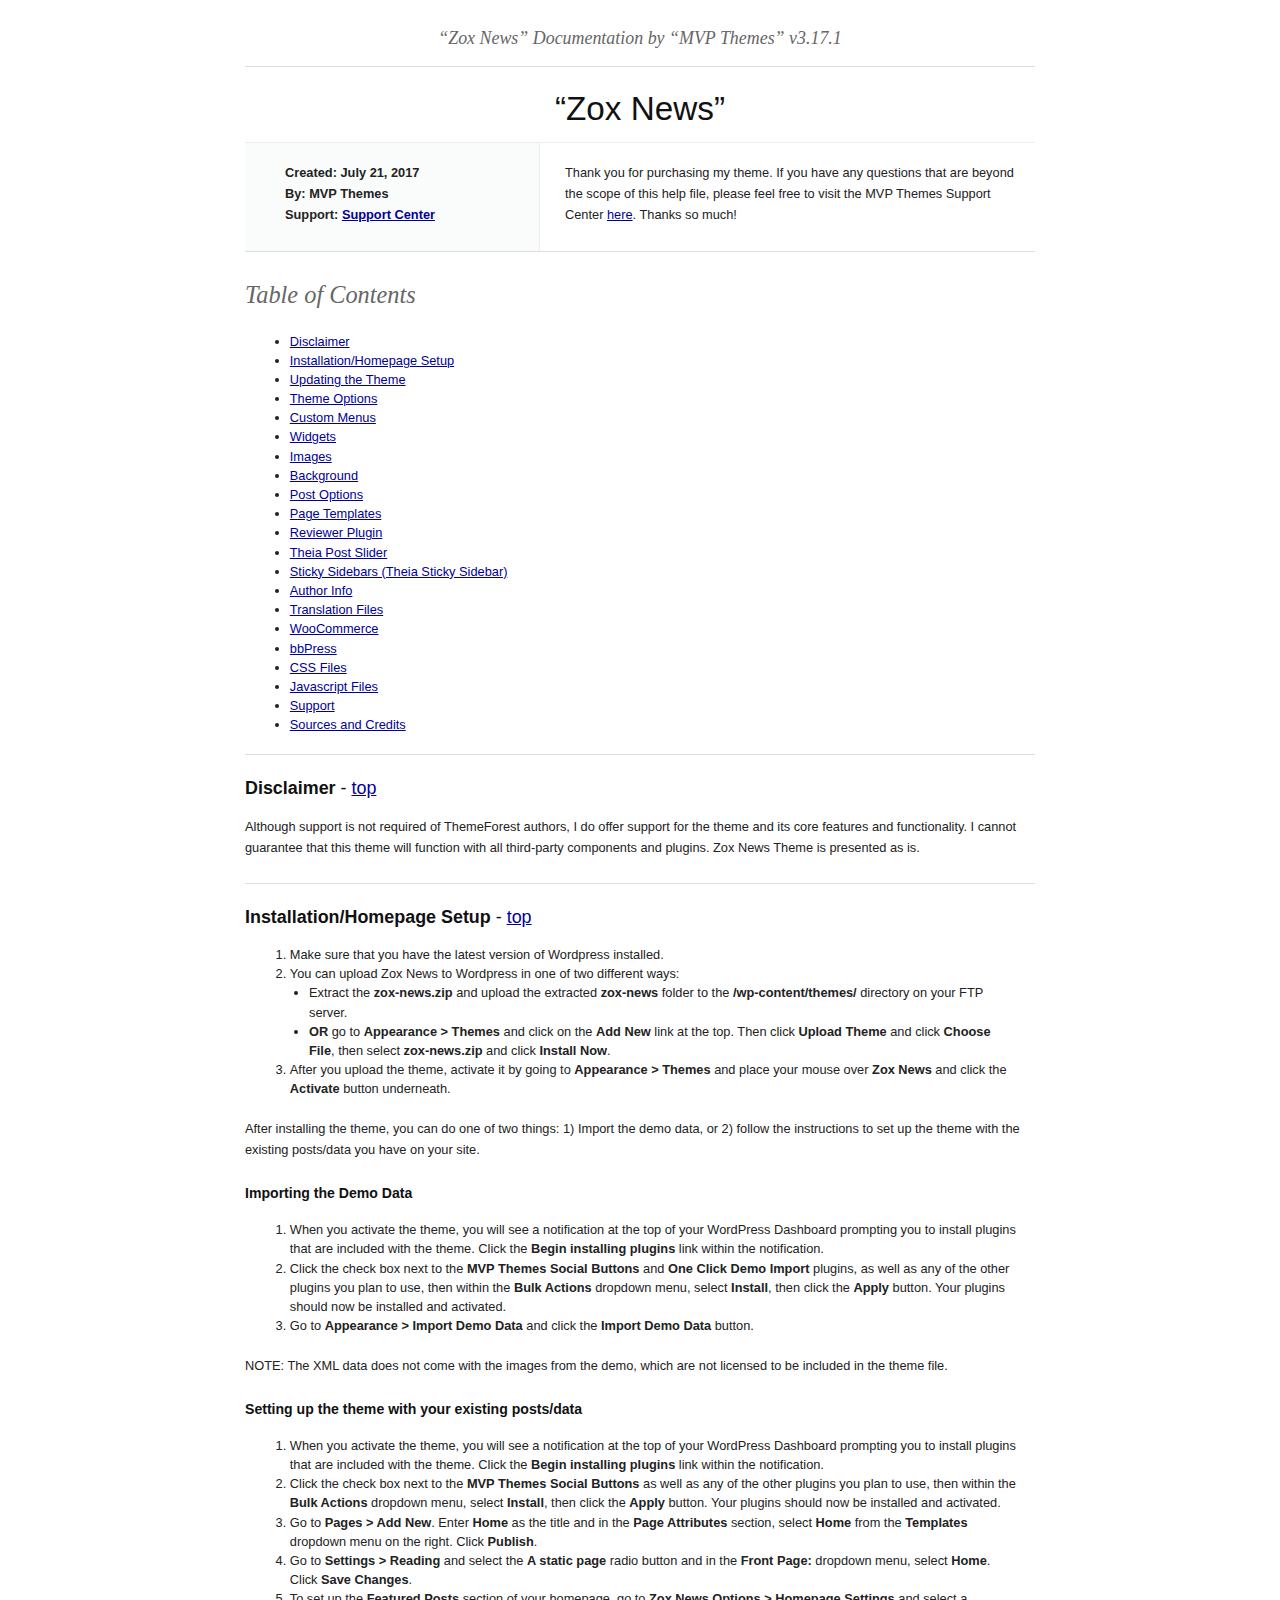
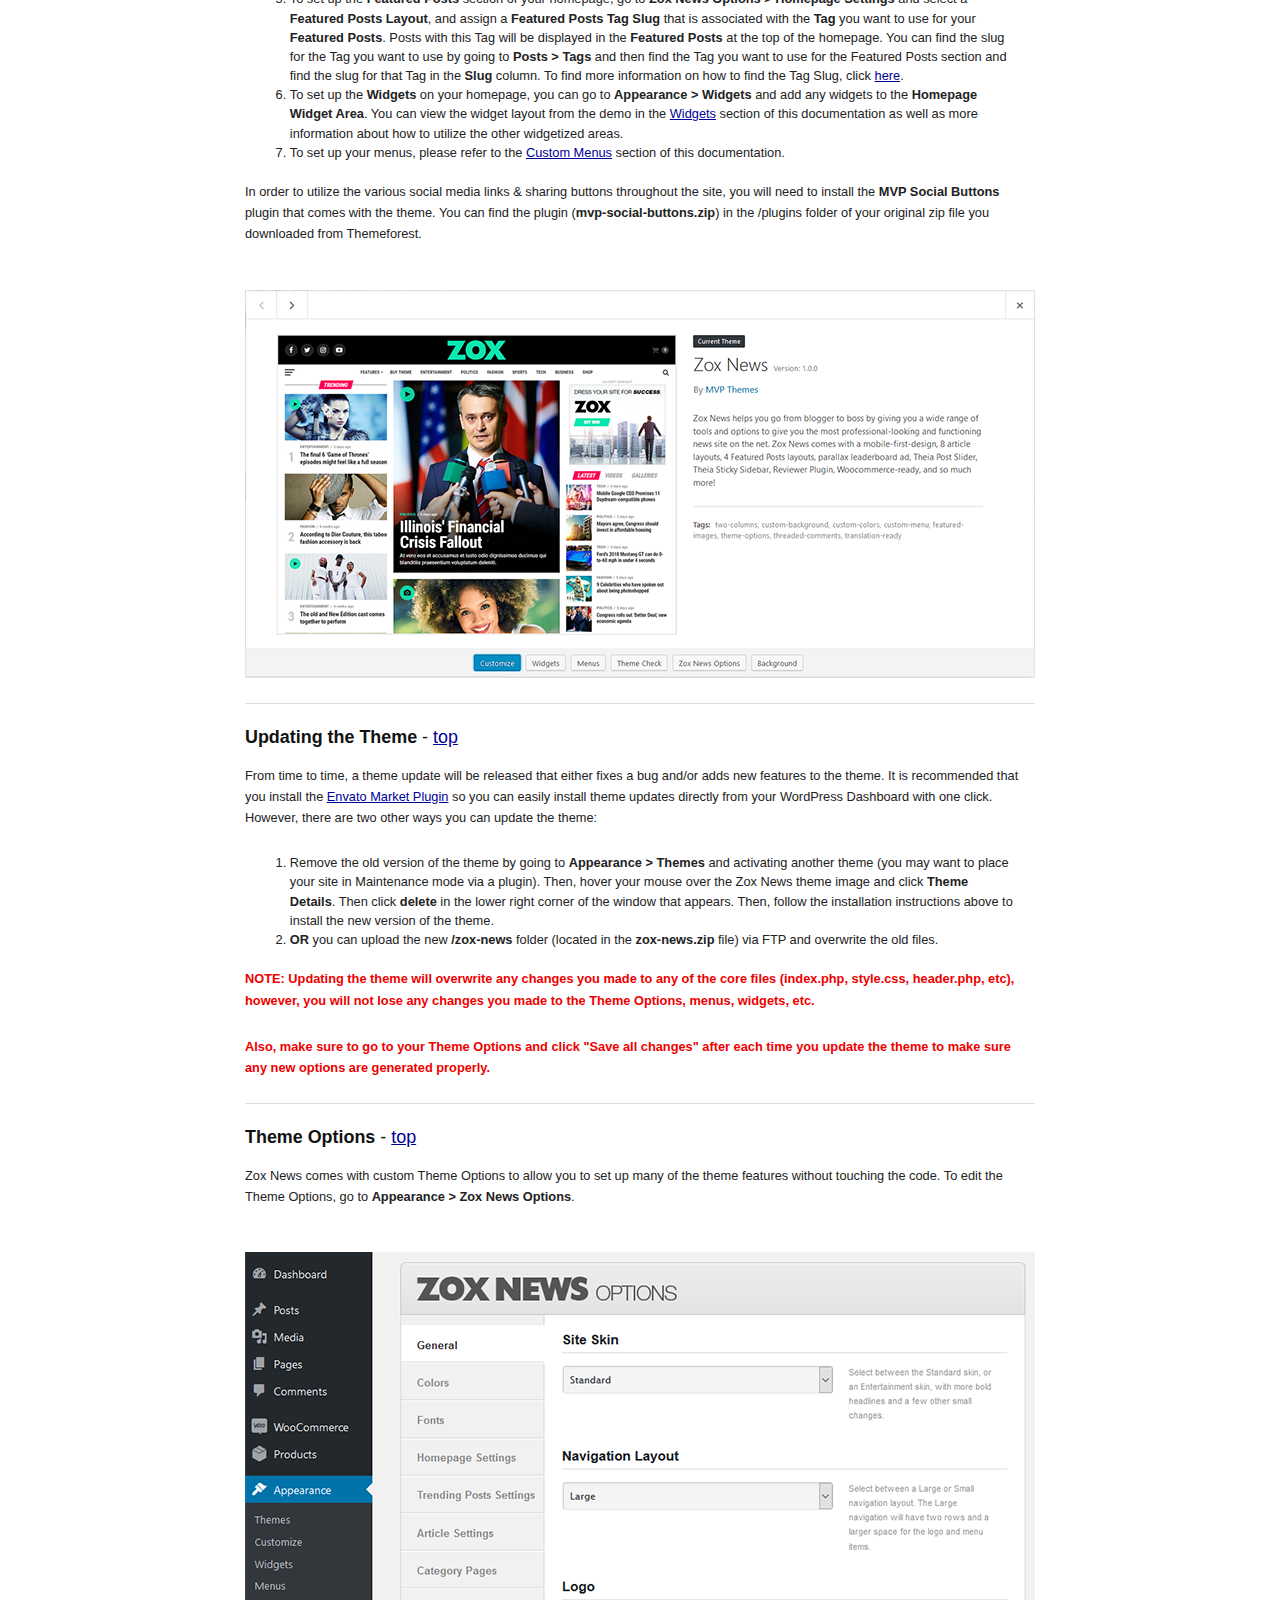
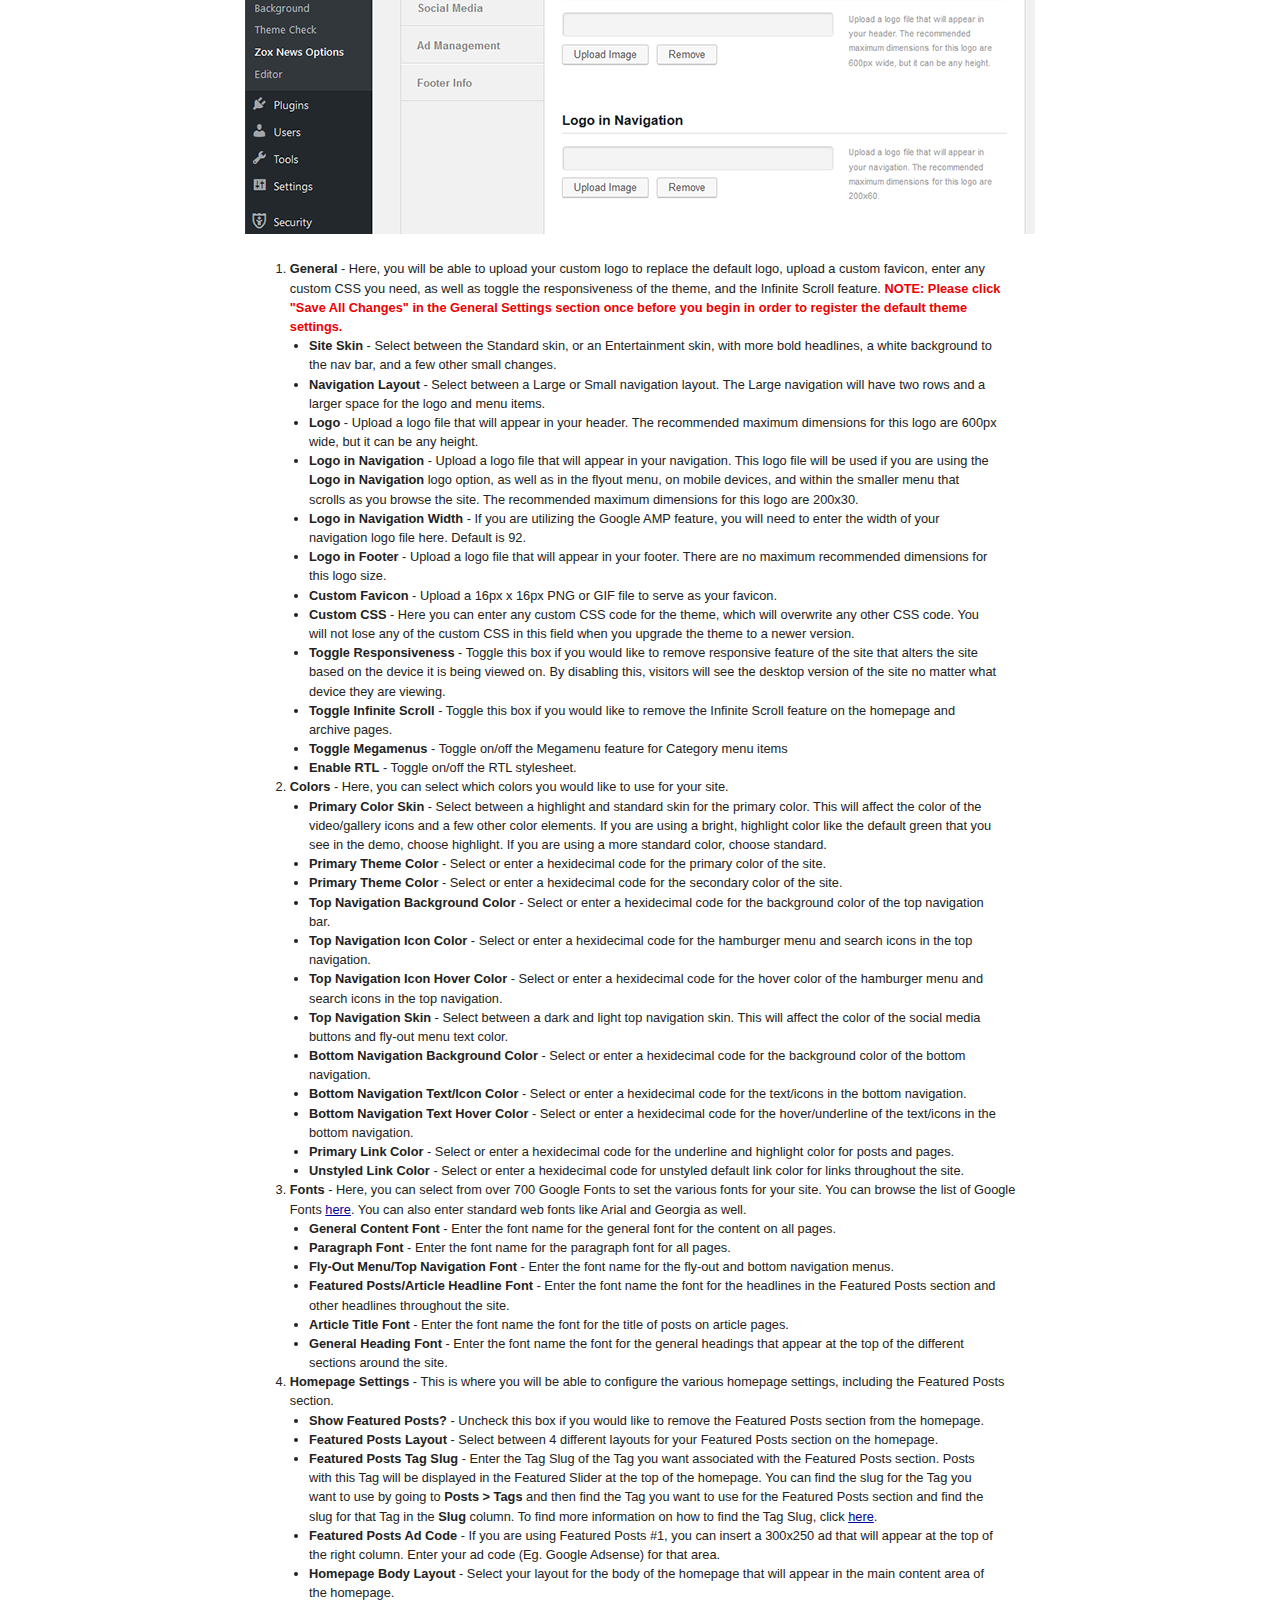
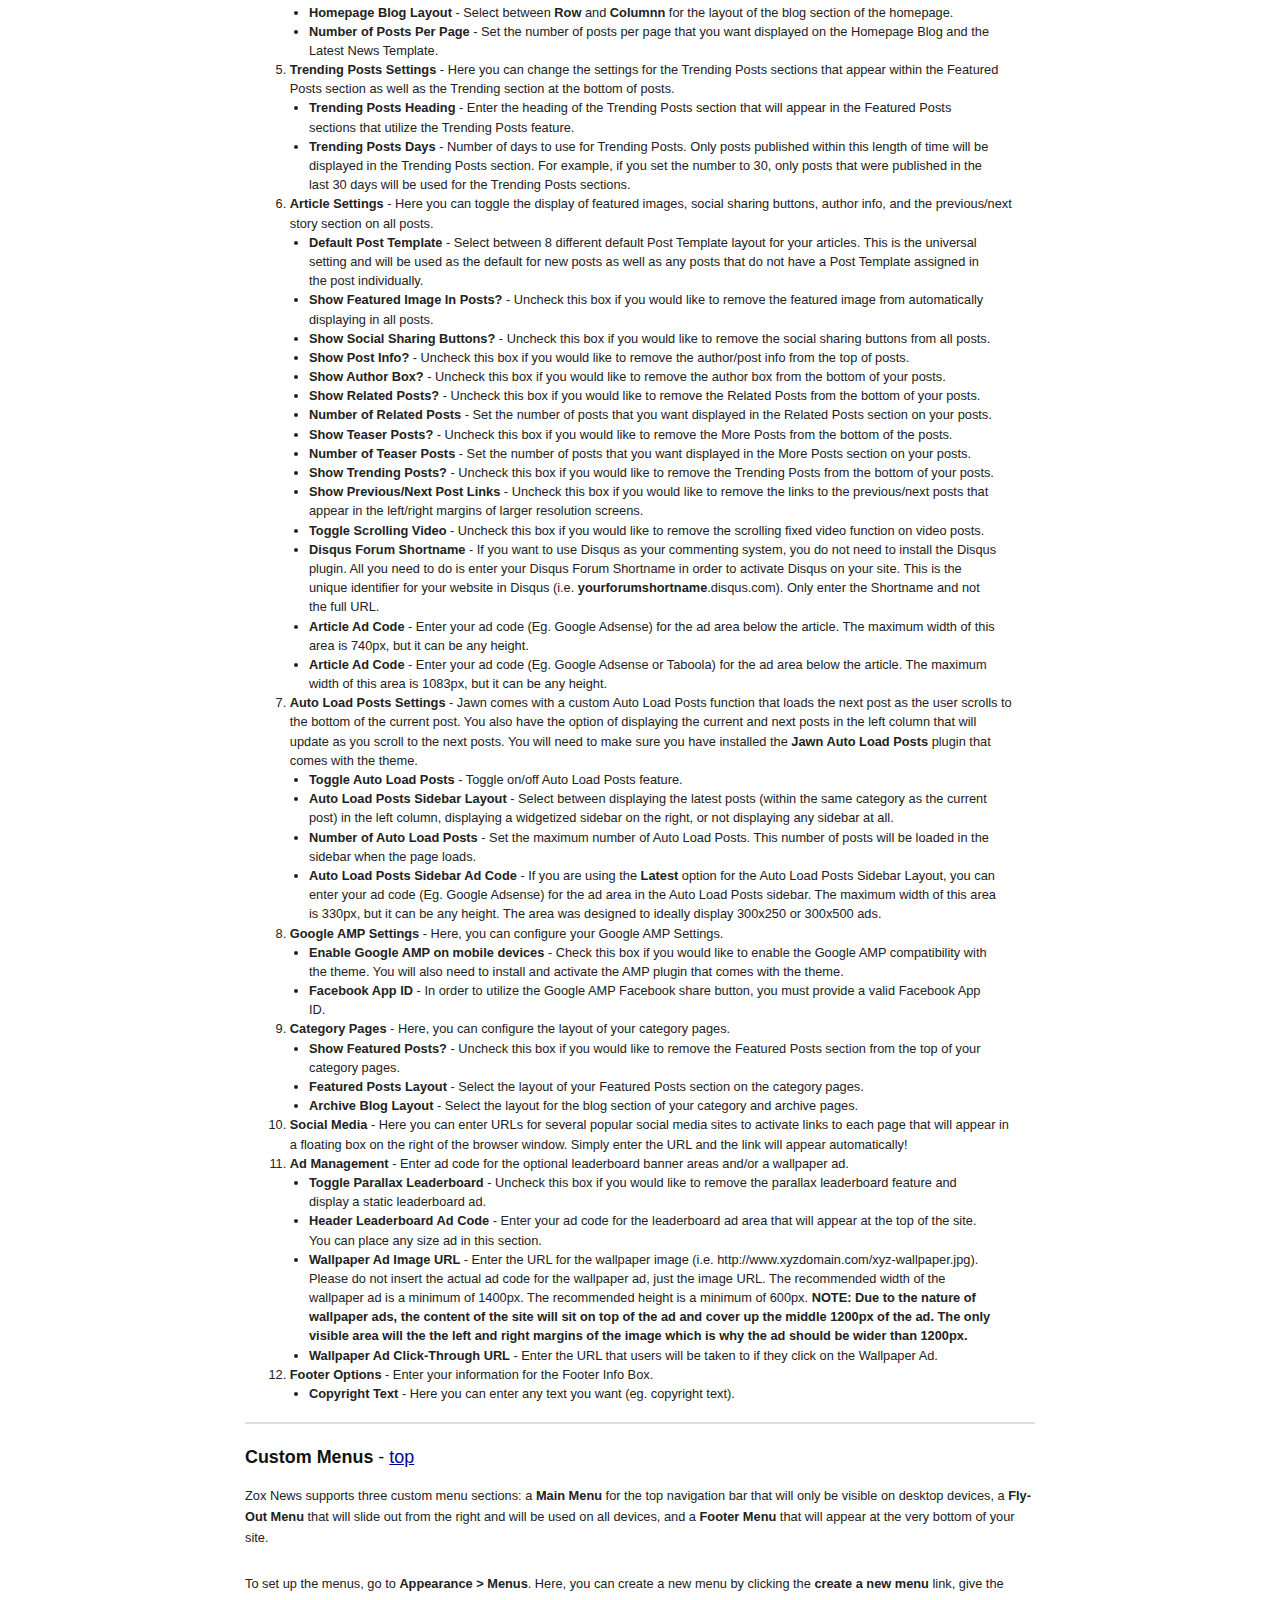
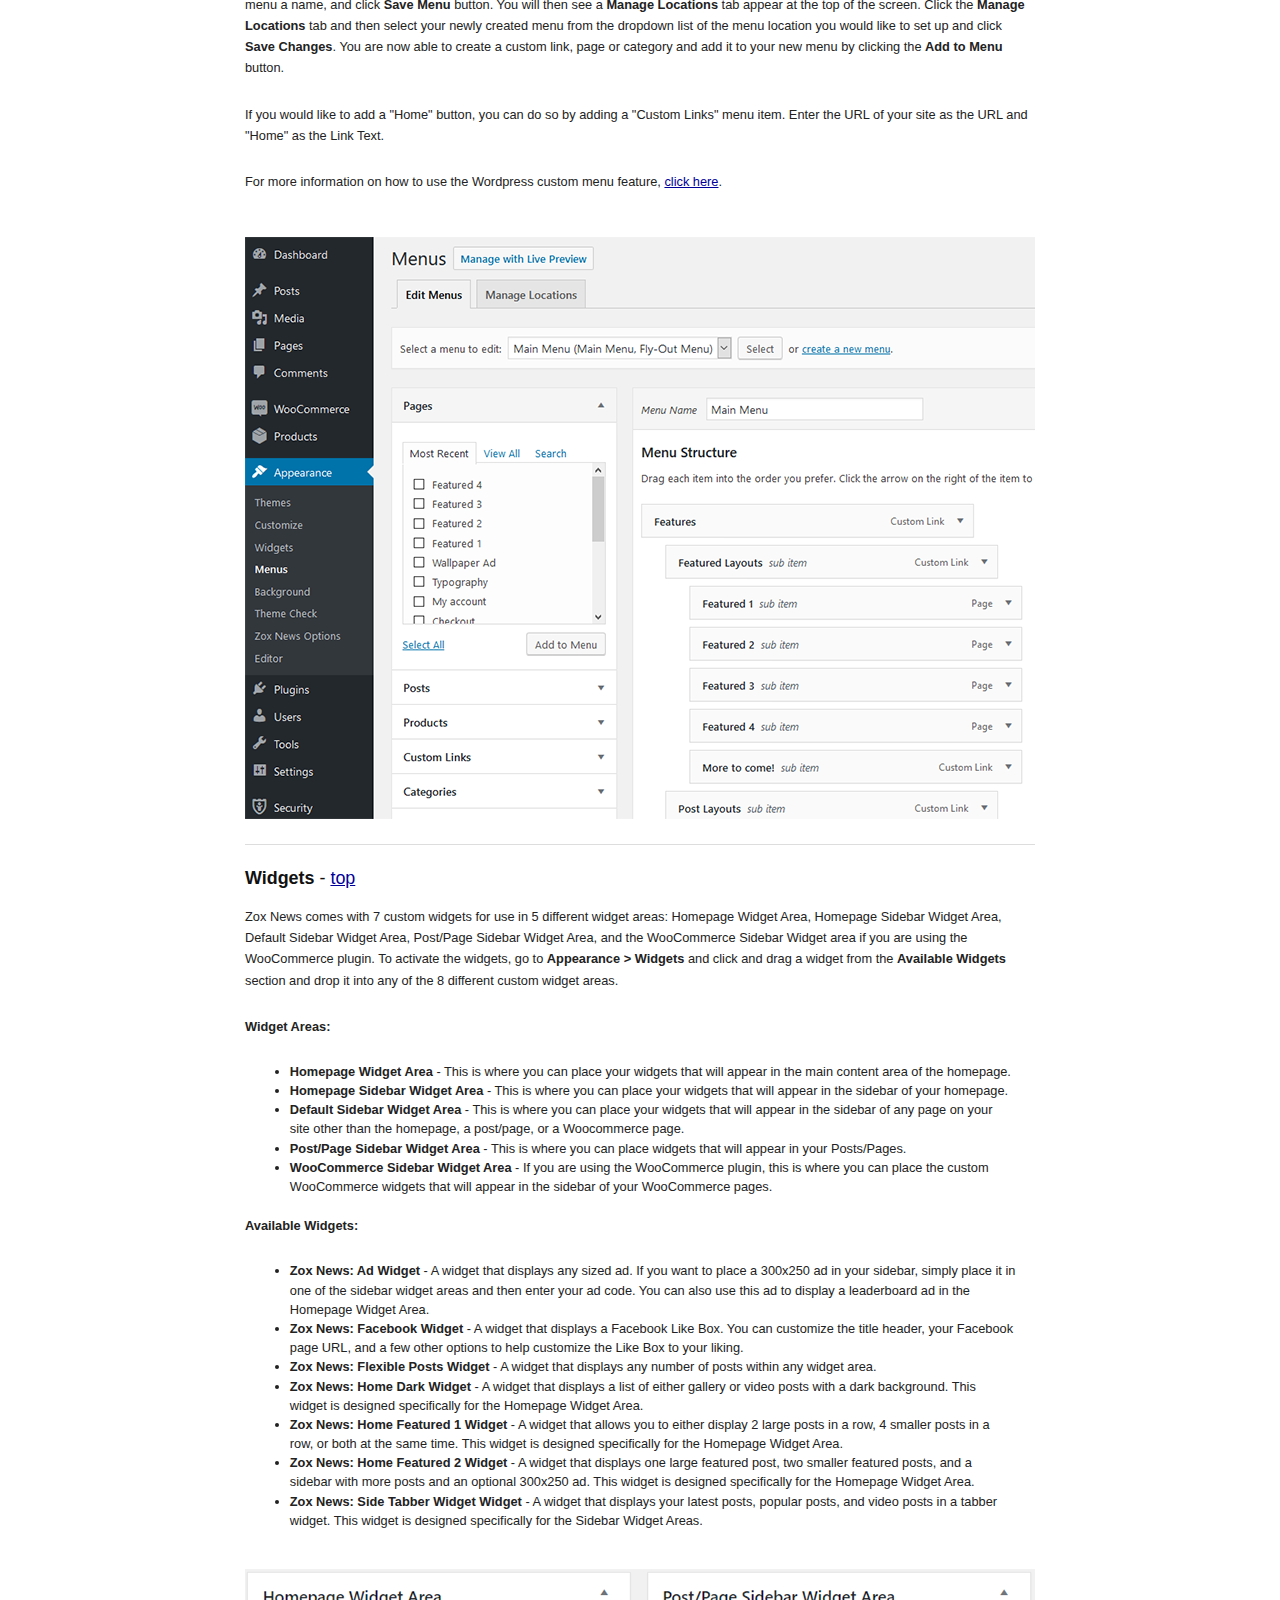
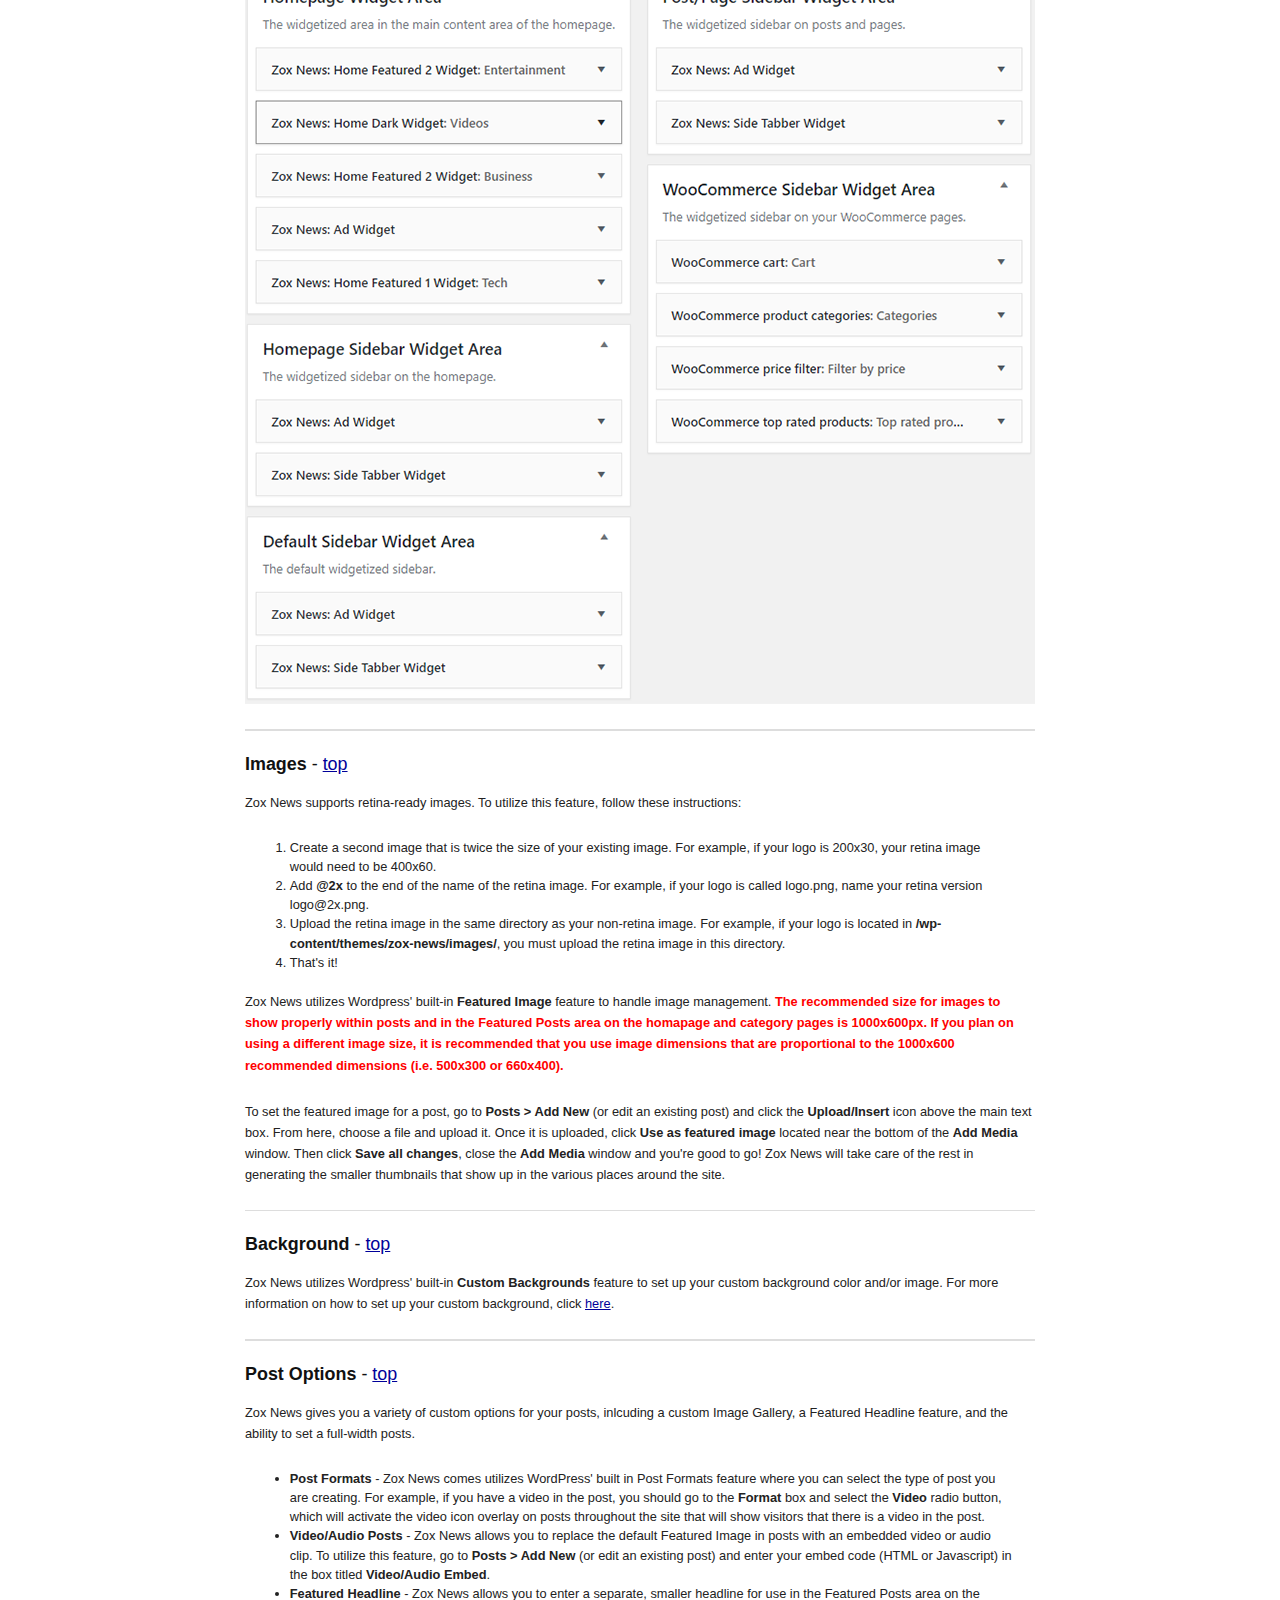
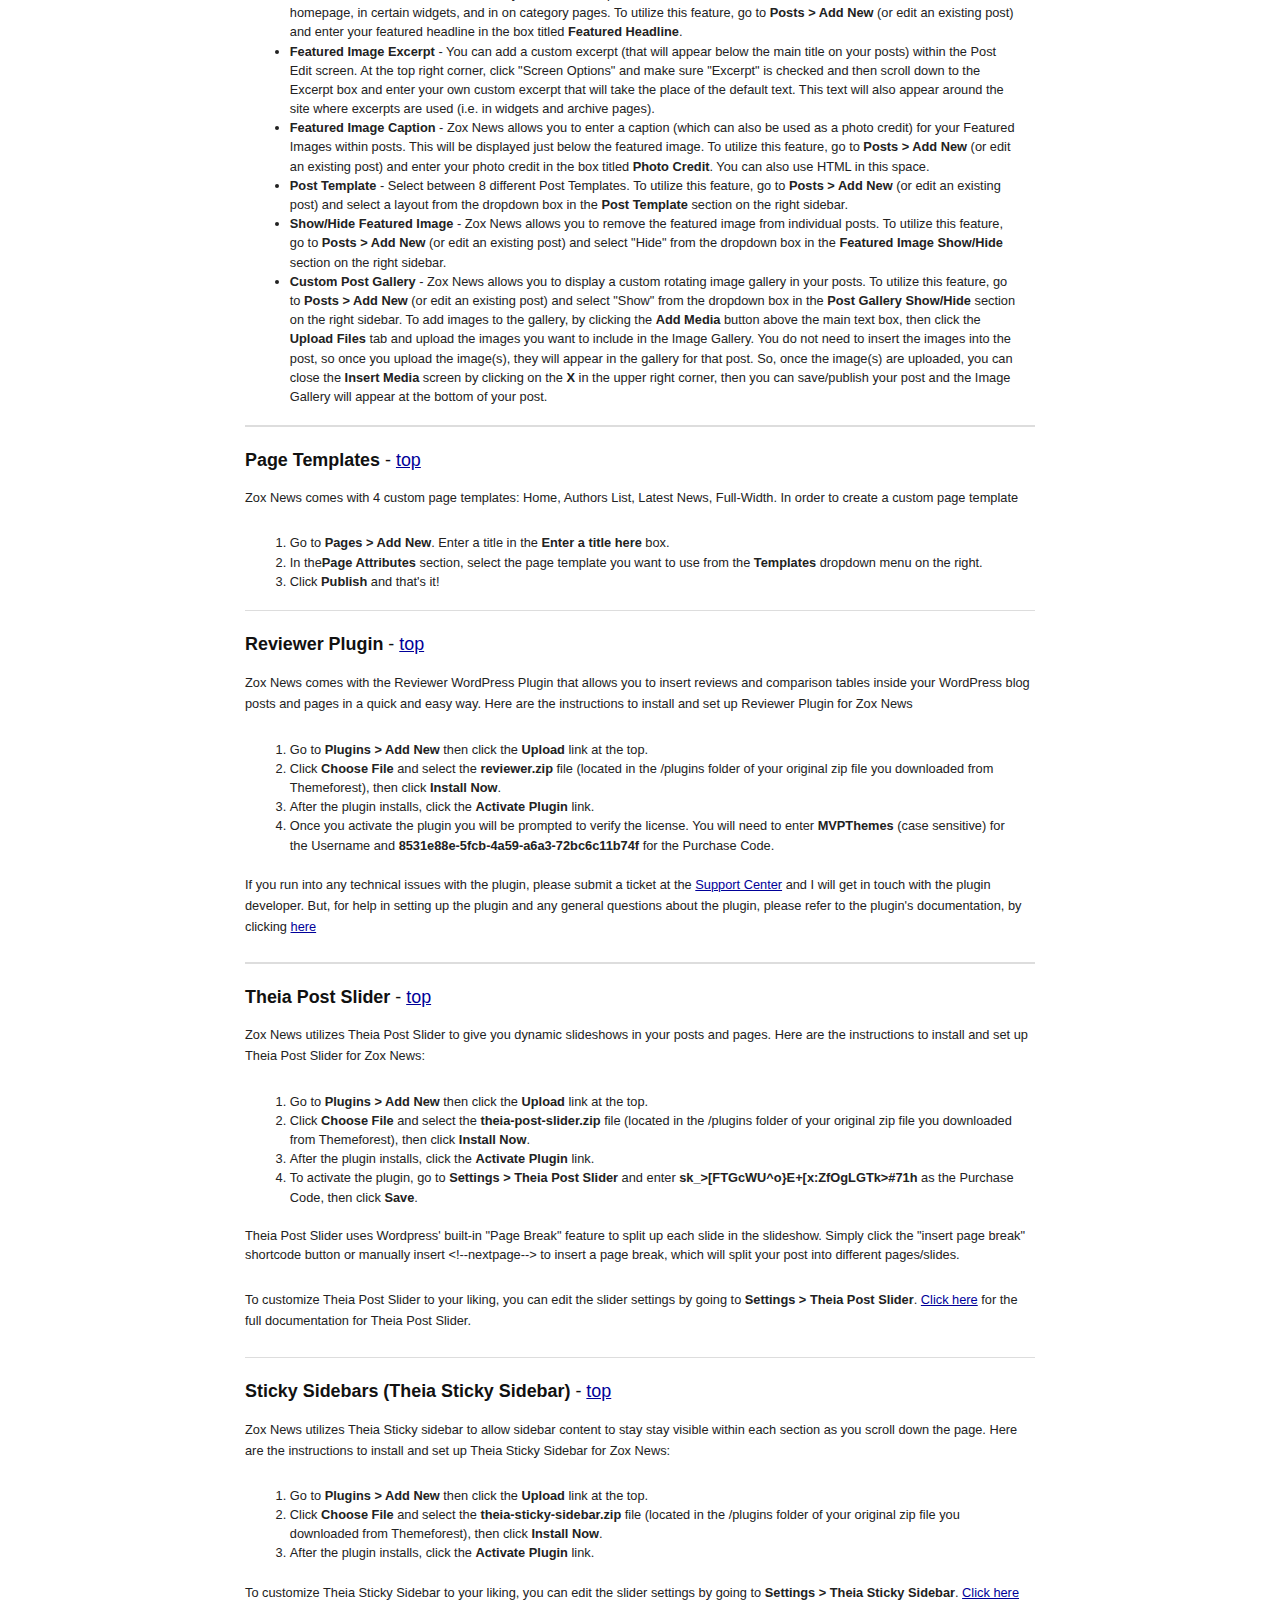
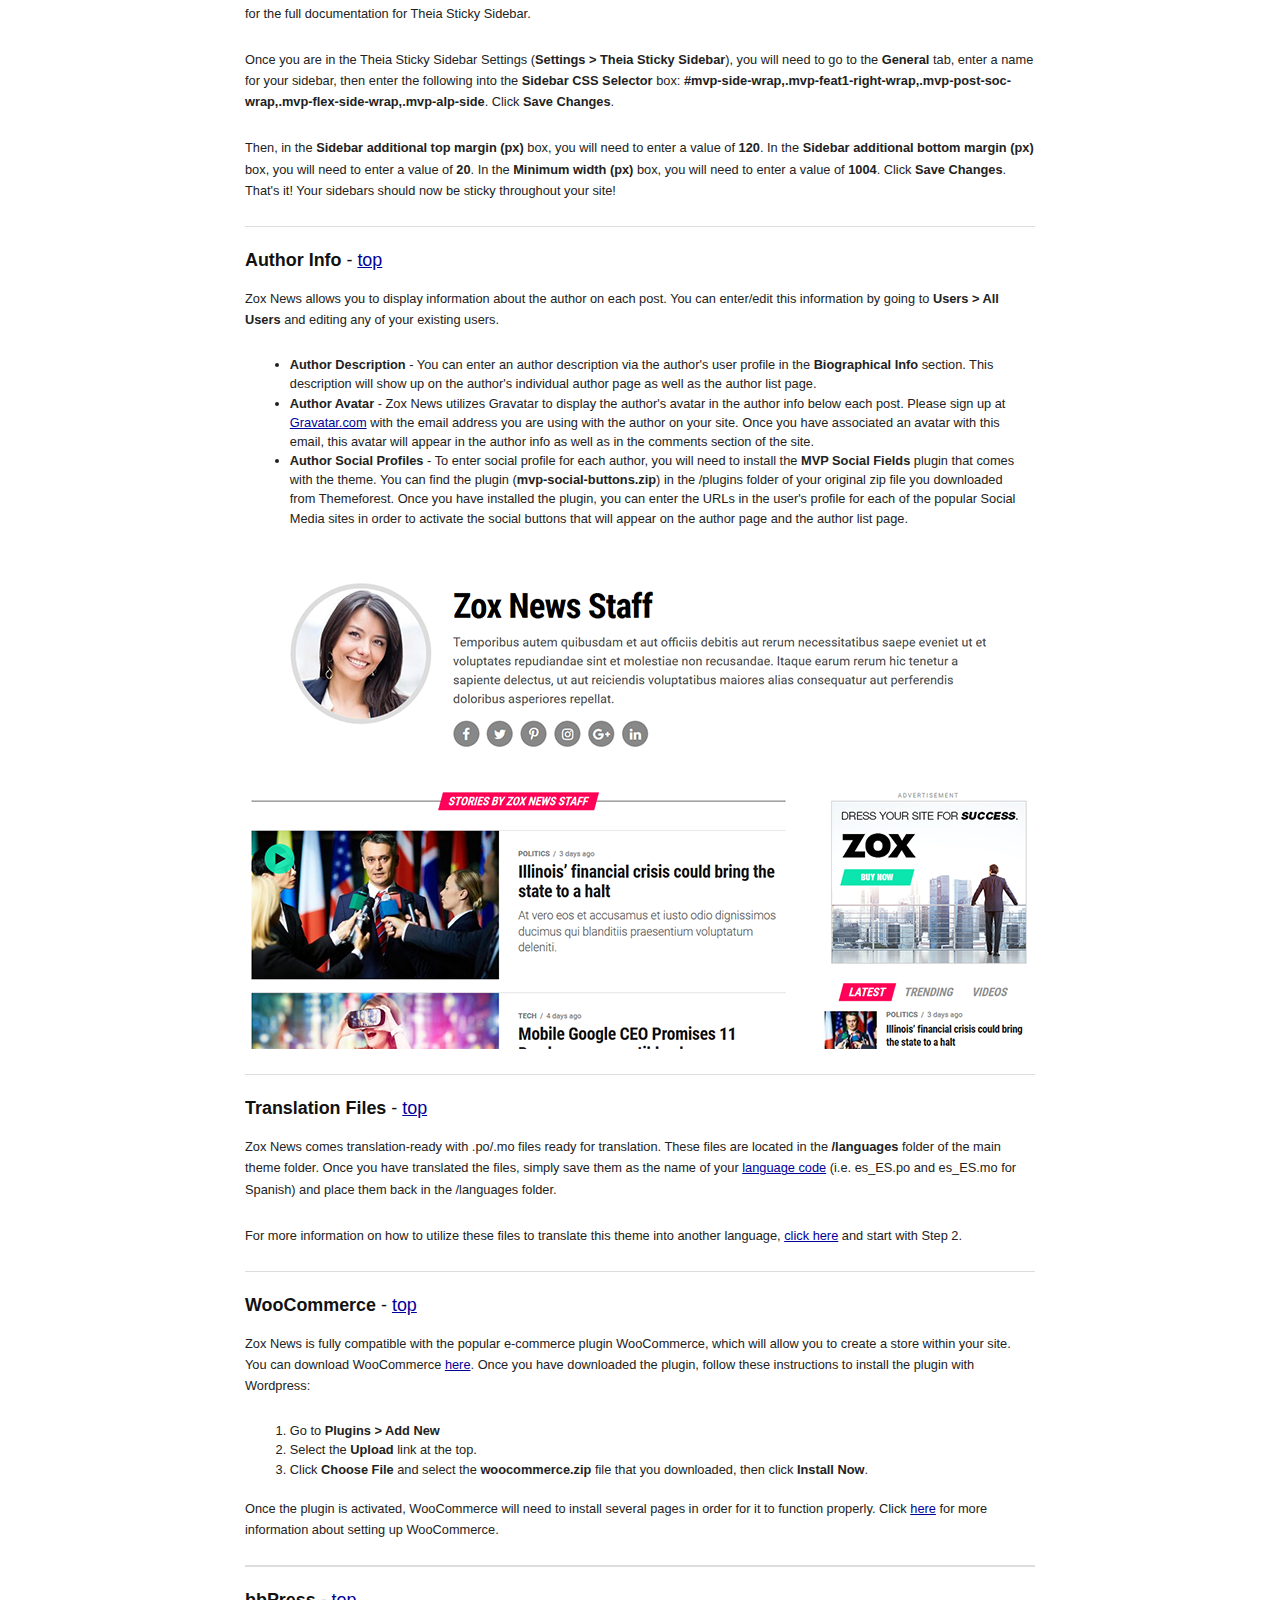
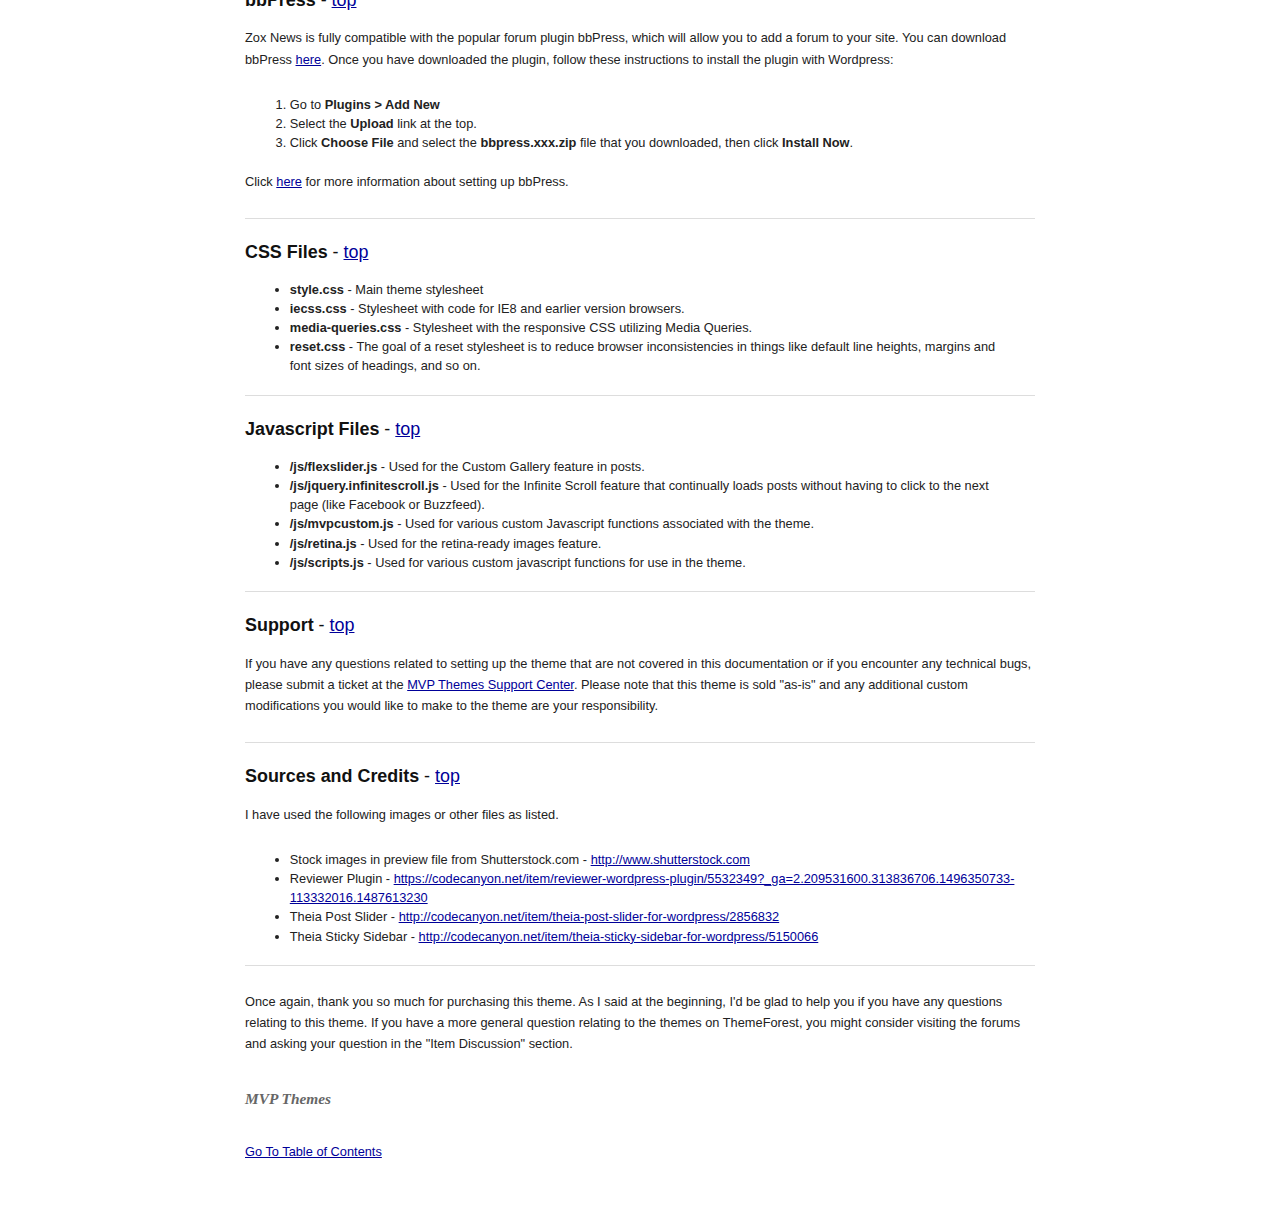
<file: zoxnews3.17.1/Documentation/documentation.html>
<!DOCTYPE HTML PUBLIC "-//W3C//DTD HTML 4.01//EN" "http://www.w3.org/TR/html4/strict.dtd">
<head lang="en">
	<meta http-equiv="content-type" content="text/html;charset=utf-8">
	<title>Zox News Theme Documentation</title>
	<!-- Framework CSS -->
	<link rel="stylesheet" href="assets/blueprint-css/screen.css" type="text/css" media="screen, projection">
	<link rel="stylesheet" href="assets/blueprint-css/print.css" type="text/css" media="print">
	<!--[if lt IE 8]><link rel="stylesheet" href="assets/blueprint-css/ie.css" type="text/css" media="screen, projection"><![endif]-->
	<link rel="stylesheet" href="assets/blueprint-css/plugins/fancy-type/screen.css" type="text/css" media="screen, projection">
	<style type="text/css" media="screen">
		p, table, hr, .box { margin-bottom:25px; }
		.box p { margin-bottom:10px; }
		img { margin: 20px 0; }
	</style>
</head>


<body>
	<div class="container">

		<h3 class="center alt">&ldquo;Zox News&rdquo; Documentation by &ldquo;MVP Themes&rdquo; v3.17.1</h3>

		<hr>

		<h1 class="center">&ldquo;Zox News&rdquo;</h1>

		<div class="borderTop">
			<div class="span-6 colborder info prepend-1">
				<p class="prepend-top">
					<strong>
					Created: July 21, 2017<br>
					By: MVP Themes<br>
					Support: <a href="https://mvpthemes.zendesk.com">Support Center</a>
					</strong>
				</p>
			</div><!-- end div .span-6 -->

			<div class="span-12 last">
				<p class="prepend-top append-0">Thank you for purchasing my theme. If you have any questions that are beyond the scope of this help file, please feel free to visit the MVP Themes Support Center <a href="https://mvpthemes.zendesk.com">here</a>. Thanks so much!</p>
			</div>
		</div><!-- end div .borderTop -->

		<hr>

		<h2 id="toc" class="alt">Table of Contents</h2>
		<ul class="alpha">
			<li><a href="#disclaimer">Disclaimer</a></li>
			<li><a href="#installation">Installation/Homepage Setup</a></li>
			<li><a href="#update">Updating the Theme</a></li>
			<li><a href="#themeoptions">Theme Options</a></li>
			<li><a href="#menus">Custom Menus</a></li>
			<li><a href="#widgets">Widgets</a></li>
			<li><a href="#images">Images</a></li>
			<li><a href="#background">Background</a></li>
			<li><a href="#post-options">Post Options</a></li>
			<li><a href="#page-templates">Page Templates</a></li>
			<li><a href="#reviewer">Reviewer Plugin</a></li>
			<li><a href="#slideshows">Theia Post Slider</a></li>
			<li><a href="#sidebars">Sticky Sidebars (Theia Sticky Sidebar)</a></li>
			<li><a href="#authorinfo">Author Info</a></li>
			<li><a href="#translation">Translation Files</a></li>
			<li><a href="#woocommerce">WooCommerce</a></li>
			<li><a href="#bbpress">bbPress</a></li>
			<li><a href="#css">CSS Files</a></li>
			<li><a href="#js">Javascript Files</a></li>
			<li><a href="#support">Support</a></li>
			<li><a href="#credits">Sources and Credits</a></li>
		</ul>

		<hr>

		<h3 id="disclaimer"><strong>Disclaimer</strong> - <a href="#toc">top</a></h3>
		<p>Although support is not required of ThemeForest authors, I do offer support for the theme and its core features and functionality. I cannot guarantee that this theme will function with all third-party components and plugins. Zox News Theme is presented as is.</p>

		<hr>

		<h3 id="installation"><strong>Installation/Homepage Setup</strong> - <a href="#toc">top</a></h3>

		<ol>
			<li>Make sure that you have the latest version of Wordpress installed.</li>
			<li>You can upload Zox News to Wordpress in one of two different ways:
				<ul>
					<li>Extract the <strong>zox-news.zip</strong> and upload the extracted <strong>zox-news</strong> folder to the <strong>/wp-content/themes/</strong> directory on your FTP server.</li>
					<li><strong>OR</strong> go to <strong>Appearance > Themes</strong> and click on the <strong>Add New</strong> link at the top. Then click <strong>Upload Theme</strong> and click <strong>Choose File</strong>, then select <strong>zox-news.zip</strong> and click <strong>Install Now</strong>.</li>
				</ul>
			</li>
			<li>After you upload the theme, activate it by going to <strong>Appearance > Themes</strong> and place your mouse over <strong>Zox News</strong> and click the <strong>Activate</strong> button underneath.</li>
		</ol>

		<p>After installing the theme, you can do one of two things: 1) Import the demo data, or 2) follow the instructions to set up the theme with the existing posts/data you have on your site.</p>

		<h4><strong>Importing the Demo Data</strong></h4>

		<ol>
			<li>When you activate the theme, you will see a notification at the top of your WordPress Dashboard prompting you to install plugins that are included with the theme. Click the <strong>Begin installing plugins</strong> link within the notification.</li>
			<li>Click the check box next to the <strong>MVP Themes Social Buttons</strong> and <strong>One Click Demo Import</strong> plugins, as well as any of the other plugins you plan to use, then within the <strong>Bulk Actions</strong> dropdown menu, select <strong>Install</strong>, then click the <strong>Apply</strong> button. Your plugins should now be installed and activated.
			<li>Go to <strong>Appearance > Import Demo Data</strong> and click the <strong>Import Demo Data</strong> button.</li>
		</ol>

		<p>NOTE: The XML data does not come with the images from the demo, which are not licensed to be included in the theme file.</p>

		<h4><strong>Setting up the theme with your existing posts/data</strong></h4>

		<ol>
			<li>When you activate the theme, you will see a notification at the top of your WordPress Dashboard prompting you to install plugins that are included with the theme. Click the <strong>Begin installing plugins</strong> link within the notification.</li>
			<li>Click the check box next to the <strong>MVP Themes Social Buttons</strong> as well as any of the other plugins you plan to use, then within the <strong>Bulk Actions</strong> dropdown menu, select <strong>Install</strong>, then click the <strong>Apply</strong> button. Your plugins should now be installed and activated.
			<li>Go to <strong>Pages > Add New</strong>. Enter <strong>Home</strong> as the title and in the <strong>Page Attributes</strong> section, select <strong>Home</strong> from the <strong>Templates</strong> dropdown menu on the right. Click <strong>Publish</strong>.</li>
			<li>Go to <strong>Settings > Reading</strong> and select the <strong>A static page</strong> radio button and in the <strong>Front Page:</strong> dropdown menu, select <strong>Home</strong>. Click <strong>Save Changes</strong>.</li>
			<li>To set up the <strong>Featured Posts</strong> section of your homepage, go to <strong>Zox News Options > Homepage Settings</strong> and select a <strong>Featured Posts Layout</strong>, and assign a <strong>Featured Posts Tag Slug</strong> that is associated with the <strong>Tag</strong> you want to use for your <strong>Featured Posts</strong>. Posts with this Tag will be displayed in the <strong>Featured Posts</strong> at the top of the homepage. You can find the slug for the Tag you want to use by going to <strong>Posts > Tags</strong> and then find the Tag you want to use for the Featured Posts section and find the slug for that Tag in the <strong>Slug</strong> column. To find more information on how to find the Tag Slug, click <a href="https://en.support.wordpress.com/slugs/">here</a>.
			<li>To set up the <strong>Widgets</strong> on your homepage, you can go to <strong>Appearance > Widgets</strong> and add any widgets to the <strong>Homepage Widget Area</strong>. You can view the widget layout from the demo in the <a href="#widgets">Widgets</a> section of this documentation as well as more information about how to utilize the other widgetized areas.</li>
			<li>To set up your menus, please refer to the <a href="#menus">Custom Menus</a> section of this documentation.</li>
		</ol>

		<p>In order to utilize the various social media links & sharing buttons throughout the site, you will need to install the <strong>MVP Social Buttons</strong> plugin that comes with the theme. You can find the plugin (<strong>mvp-social-buttons.zip</strong>) in the /plugins folder of your original zip file you downloaded from Themeforest.</p>

		<img src="assets/images/theme1.png" style="margin: 20px 0;" alt="Theme Installation" />

		<hr>

		<h3 id="update"><strong>Updating the Theme</strong> - <a href="#toc">top</a></h3>

		<p>From time to time, a theme update will be released that either fixes a bug and/or adds new features to the theme. It is recommended that you install the <a href="https://envato.github.io/wp-envato-market/" target="_blank">Envato Market Plugin</a> so you can easily install theme updates directly from your WordPress Dashboard with one click. However, there are two other ways you can update the theme:

		<ol>
			<li>Remove the old version of the theme by going to <strong>Appearance > Themes</strong> and activating another theme (you may want to place your site in Maintenance mode via a plugin). Then, hover your mouse over the Zox News theme image and click <strong>Theme Details</strong>. Then click <strong>delete</strong> in the lower right corner of the window that appears. Then, follow the installation instructions above to install the new version of the theme.</li>
			<li><strong>OR</strong> you can upload the new <strong>/zox-news</strong> folder (located in the <strong>zox-news.zip</strong> file) via FTP and overwrite the old files.</li>
		</ol>

		<p><strong style="color: #ef0000;">NOTE: Updating the theme will overwrite any changes you made to any of the core files (index.php, style.css, header.php, etc), however, you will not lose any changes you made to the Theme Options, menus, widgets, etc.</strong></p>

		<p><strong style="color: #ef0000;">Also, make sure to go to your Theme Options and click "Save all changes" after each time you update the theme to make sure any new options are generated properly.</strong></p>

		<hr>

		<h3 id="themeoptions"><strong>Theme Options</strong> - <a href="#toc">top</a></h3>

		<p>Zox News comes with custom Theme Options to allow you to set up many of the theme features without touching the code. To edit the Theme Options, go to <strong>Appearance > Zox News Options</strong>.</p>

		<img src="assets/images/options.png" style="margin: 20px 0;" alt="Theme Options" />

			<ol>
				<li><strong>General</strong> - Here, you will be able to upload your custom logo to replace the default logo, upload a custom favicon, enter any custom CSS you need, as well as toggle the responsiveness of the theme, and the Infinite Scroll feature. <strong style="color: #ef0000;">NOTE: Please click "Save All Changes" in the General Settings section once before you begin in order to register the default theme settings.</strong>
					<ul>
						<li><strong>Site Skin</strong> - Select between the Standard skin, or an Entertainment skin, with more bold headlines, a white background to the nav bar, and a few other small changes.</li>
						<li><strong>Navigation Layout</strong> - Select between a Large or Small navigation layout. The Large navigation will have two rows and a larger space for the logo and menu items.</li>
						<li><strong>Logo</strong> - Upload a logo file that will appear in your header. The recommended maximum dimensions for this logo are 600px wide, but it can be any height.</li>
						<li><strong>Logo in Navigation</strong> - Upload a logo file that will appear in your navigation. This logo file will be used if you are using the <strong>Logo in Navigation</strong> logo option, as well as in the flyout menu, on mobile devices, and within the smaller menu that scrolls as you browse the site. The recommended maximum dimensions for this logo are 200x30.</li>
						<li><strong>Logo in Navigation Width</strong> - If you are utilizing the Google AMP feature, you will need to enter the width of your navigation logo file here. Default is 92.</li>
						<li><strong>Logo in Footer</strong> - Upload a logo file that will appear in your footer. There are no maximum recommended dimensions for this logo size.</li>
						<li><strong>Custom Favicon</strong> - Upload a 16px x 16px PNG or GIF file to serve as your favicon.</li>
						<li><strong>Custom CSS</strong> - Here you can enter any custom CSS code for the theme, which will overwrite any other CSS code. You will not lose any of the custom CSS in this field when you upgrade the theme to a newer version.</li>
						<li><strong>Toggle Responsiveness</strong> - Toggle this box if you would like to remove responsive feature of the site that alters the site based on the device it is being viewed on. By disabling this, visitors will see the desktop version of the site no matter what device they are viewing.</li>
						<li><strong>Toggle Infinite Scroll</strong> - Toggle this box if you would like to remove the Infinite Scroll feature on the homepage and archive pages.</li>
						<li><strong>Toggle Megamenus</strong> - Toggle on/off the Megamenu feature for Category menu items</li>
						<li><strong>Enable RTL</strong> - Toggle on/off the RTL stylesheet.</li>
					</ul>
				</li>
				<li><strong>Colors</strong> - Here, you can select which colors you would like to use for your site.
					<ul>
						<li><strong>Primary Color Skin</strong> - Select between a highlight and standard skin for the primary color. This will affect the color of the video/gallery icons and a few other color elements. If you are using a bright, highlight color like the default green that you see in the demo, choose highlight. If you are using a more standard color, choose standard.</li>
						<li><strong>Primary Theme Color</strong> - Select or enter a hexidecimal code for the primary color of the site.</li>
						<li><strong>Primary Theme Color</strong> - Select or enter a hexidecimal code for the secondary color of the site.</li>
						<li><strong>Top Navigation Background Color</strong> - Select or enter a hexidecimal code for the background color of the top navigation bar.</li>
						<li><strong>Top Navigation Icon Color</strong> - Select or enter a hexidecimal code for the hamburger menu and search icons in the top navigation.</li>
						<li><strong>Top Navigation Icon Hover Color</strong> - Select or enter a hexidecimal code for the hover color of the hamburger menu and search icons in the top navigation.</li>
						<li><strong>Top Navigation Skin</strong> - Select between a dark and light top navigation skin. This will affect the color of the social media buttons and fly-out menu text color.</li>
						<li><strong>Bottom Navigation Background Color</strong> - Select or enter a hexidecimal code for the background color of the bottom navigation.</li>
						<li><strong>Bottom Navigation Text/Icon Color</strong> - Select or enter a hexidecimal code for the text/icons in the bottom navigation.</li>
						<li><strong>Bottom Navigation Text Hover Color</strong> - Select or enter a hexidecimal code for the hover/underline of the text/icons in the bottom navigation.</li>
						<li><strong>Primary Link Color</strong> - Select or enter a hexidecimal code for the underline and highlight color for posts and pages.</li>
						<li><strong>Unstyled Link Color</strong> - Select or enter a hexidecimal code for unstyled default link color for links throughout the site.</li>
					</ul>
				</li>
				<li><strong>Fonts</strong> - Here, you can select from over 700 Google Fonts to set the various fonts for your site. You can browse the list of Google Fonts <a href="https://www.google.com/fonts" target="_blank">here</a>. You can also enter standard web fonts like Arial and Georgia as well.
					<ul>
						<li><strong>General Content Font</strong> - Enter the font name for the general font for the content on all pages.</li>
						<li><strong>Paragraph Font</strong> - Enter the font name for the paragraph font for all pages.</li>
						<li><strong>Fly-Out Menu/Top Navigation Font</strong> - Enter the font name for the fly-out and bottom navigation menus.</li>
						<li><strong>Featured Posts/Article Headline Font</strong> - Enter the font name the font for the headlines in the Featured Posts section and other headlines throughout the site.</li>
						<li><strong>Article Title Font</strong> - Enter the font name the font for the title of posts on article pages.</li>
						<li><strong>General Heading Font</strong> - Enter the font name the font for the general headings that appear at the top of the different sections around the site.</li>
					</ul>
				</li>
				<li><strong>Homepage Settings</strong> - This is where you will be able to configure the various homepage settings, including the Featured Posts section.
					<ul>
						<li><strong>Show Featured Posts?</strong> - Uncheck this box if you would like to remove the Featured Posts section from the homepage.</li>
						<li><strong>Featured Posts Layout</strong> - Select between 4 different layouts for your Featured Posts section on the homepage.</li>
						<li><strong>Featured Posts Tag Slug</strong> - Enter the Tag Slug of the Tag you want associated with the Featured Posts section. Posts with this Tag will be displayed in the Featured Slider at the top of the homepage. You can find the slug for the Tag you want to use by going to <strong>Posts > Tags</strong> and then find the Tag you want to use for the Featured Posts section and find the slug for that Tag in the <strong>Slug</strong> column. To find more information on how to find the Tag Slug, click <a href="https://en.support.wordpress.com/slugs/">here</a>.</li>
						<li><strong>Featured Posts Ad Code</strong> - If you are using Featured Posts #1, you can insert a 300x250 ad that will appear at the top of the right column. Enter your ad code (Eg. Google Adsense) for that area.</li>
						<li><strong>Homepage Body Layout</strong> - Select your layout for the body of the homepage that will appear in the main content area of the homepage.</li>
						<li><strong>Homepage Blog Layout</strong> - Select between <strong>Row</strong> and <strong>Columnn</strong> for the layout of the blog section of the homepage.</li>
						<li><strong>Number of Posts Per Page</strong> - Set the number of posts per page that you want displayed on the Homepage Blog and the Latest News Template.</li>
					</ul>
				</li>
				<li><strong>Trending Posts Settings</strong> - Here you can change the settings for the Trending Posts sections that appear within the Featured Posts section as well as the Trending section at the bottom of posts.
					<ul>
						<li><strong>Trending Posts Heading</strong> - Enter the heading of the Trending Posts section that will appear in the Featured Posts sections that utilize the Trending Posts feature.</li>
						<li><strong>Trending Posts Days</strong> - Number of days to use for Trending Posts. Only posts published within this length of time will be displayed in the Trending Posts section. For example, if you set the number to 30, only posts that were published in the last 30 days will be used for the Trending Posts sections.</li>
					</ul>
				</li>
				<li><strong>Article Settings</strong> - Here you can toggle the display of featured images, social sharing buttons, author info, and the previous/next story section on all posts.
					<ul>
						<li><strong>Default Post Template</strong> - Select between 8 different default Post Template layout for your articles. This is the universal setting and will be used as the default for new posts as well as any posts that do not have a Post Template assigned in the post individually.</li>
						<li><strong>Show Featured Image In Posts?</strong> - Uncheck this box if you would like to remove the featured image from automatically displaying in all posts.</li>
						<li><strong>Show Social Sharing Buttons?</strong> - Uncheck this box if you would like to remove the social sharing buttons from all posts.</li>
						<li><strong>Show Post Info?</strong> - Uncheck this box if you would like to remove the author/post info from the top of posts.</li>
						<li><strong>Show Author Box?</strong> - Uncheck this box if you would like to remove the author box from the bottom of your posts.</li>
						<li><strong>Show Related Posts?</strong> - Uncheck this box if you would like to remove the Related Posts from the bottom of your posts.</li>
						<li><strong>Number of Related Posts</strong> - Set the number of posts that you want displayed in the Related Posts section on your posts.</li>
						<li><strong>Show Teaser Posts?</strong> - Uncheck this box if you would like to remove the More Posts from the bottom of the posts.</li>
						<li><strong>Number of Teaser Posts</strong> - Set the number of posts that you want displayed in the More Posts section on your posts.</li>
						<li><strong>Show Trending Posts?</strong> - Uncheck this box if you would like to remove the Trending Posts from the bottom of your posts.</li>
						<li><strong>Show Previous/Next Post Links</strong> - Uncheck this box if you would like to remove the links to the previous/next posts that appear in the left/right margins of larger resolution screens.</li>
						<li><strong>Toggle Scrolling Video</strong> - Uncheck this box if you would like to remove the scrolling fixed video function on video posts.</li>
						<li><strong>Disqus Forum Shortname</strong> - If you want to use Disqus as your commenting system, you do not need to install the Disqus plugin. All you need to do is enter your Disqus Forum Shortname in order to activate Disqus on your site. This is the unique identifier for your website in Disqus (i.e. <strong>yourforumshortname</strong>.disqus.com). Only enter the Shortname and not the full URL.</li>
						<li><strong>Article Ad Code</strong> - Enter your ad code (Eg. Google Adsense) for the ad area below the article. The maximum width of this area is 740px, but it can be any height.</li>
						<li><strong>Article Ad Code</strong> - Enter your ad code (Eg. Google Adsense or Taboola) for the ad area below the article. The maximum width of this area is 1083px, but it can be any height.</li>
					</ul>
				</li>
				<li><strong>Auto Load Posts Settings</strong> - Jawn comes with a custom Auto Load Posts function that loads the next post as the user scrolls to the bottom of the current post. You also have the option of displaying the current and next posts in the left column that will update as you scroll to the next posts. You will need to make sure you have installed the <strong>Jawn Auto Load Posts</strong> plugin that comes with the theme.
					<ul>
						<li><strong>Toggle Auto Load Posts</strong> - Toggle on/off Auto Load Posts feature.</li>
						<li><strong>Auto Load Posts Sidebar Layout</strong> - Select between displaying the latest posts (within the same category as the current post) in the left column, displaying a widgetized sidebar on the right, or not displaying any sidebar at all.</li>
						<li><strong>Number of Auto Load Posts</strong> - Set the maximum number of Auto Load Posts. This number of posts will be loaded in the sidebar when the page loads.</li>
		  				<li><strong>Auto Load Posts Sidebar Ad Code</strong> - If you are using the <strong>Latest</strong> option for the Auto Load Posts Sidebar Layout, you can enter your ad code (Eg. Google Adsense) for the ad area in the Auto Load Posts sidebar. The maximum width of this area is 330px, but it can be any height. The area was designed to ideally display 300x250 or 300x500 ads.</li>
					</ul>
				</li>
				<li><strong>Google AMP Settings</strong> - Here, you can configure your Google AMP Settings.
					<ul>
						<li><strong>Enable Google AMP on mobile devices</strong> - Check this box if you would like to enable the Google AMP compatibility with the theme. You will also need to install and activate the AMP plugin that comes with the theme.</li>
						<li><strong>Facebook App ID</strong> - In order to utilize the Google AMP Facebook share button, you must provide a valid Facebook App ID.</li>
					</ul>
				</li>
				<li><strong>Category Pages</strong> - Here, you can configure the layout of your category pages.
					<ul>
						<li><strong>Show Featured Posts?</strong> - Uncheck this box if you would like to remove the Featured Posts section from the top of your category pages.</li>
						<li><strong>Featured Posts Layout</strong> - Select the layout of your Featured Posts section on the category pages.</li>
						<li><strong>Archive Blog Layout</strong> - Select the layout for the blog section of your category and archive pages.</li>
					</ul>
				</li>
				<li><strong>Social Media</strong> - Here you can enter URLs for several popular social media sites to activate links to each page that will appear in a floating box on the right of the browser window. Simply enter the URL and the link will appear automatically!</li>
				<li><strong>Ad Management</strong> - Enter ad code for the optional leaderboard banner areas and/or a wallpaper ad.
					<ul>
						<li><strong>Toggle Parallax Leaderboard</strong> - Uncheck this box if you would like to remove the parallax leaderboard feature and display a static leaderboard ad.</li>
						<li><strong>Header Leaderboard Ad Code</strong> - Enter your ad code for the leaderboard ad area that will appear at the top of the site. You can place any size ad in this section.</li>
						<li><strong>Wallpaper Ad Image URL</strong> - Enter the URL for the wallpaper image (i.e. http://www.xyzdomain.com/xyz-wallpaper.jpg). Please do not insert the actual ad code for the wallpaper ad, just the image URL. The recommended width of the wallpaper ad is a minimum of 1400px. The recommended height is a minimum of 600px. <strong>NOTE: Due to the nature of wallpaper ads, the content of the site will sit on top of the ad and cover up the middle 1200px of the ad. The only visible area will the the left and right margins of the image which is why the ad should be wider than 1200px.</strong></li>
						<li><strong>Wallpaper Ad Click-Through URL</strong> - Enter the URL that users will be taken to if they click on the Wallpaper Ad.</li>
					</ul>
				</li>
				<li><strong>Footer Options</strong> - Enter your information for the Footer Info Box.
					<ul>
						<li><strong>Copyright Text</strong> - Here you can enter any text you want (eg. copyright text).</li>
					</ul>
				</li>
			</ol>

		<hr>

		<h3 id="menus"><strong>Custom Menus</strong> - <a href="#toc">top</a></h3>

		<p>Zox News supports three custom menu sections: a <strong>Main Menu</strong> for the top navigation bar that will only be visible on desktop devices, a <strong>Fly-Out Menu</strong> that will slide out from the right and will be used on all devices, and a <strong>Footer Menu</strong> that will appear at the very bottom of your site.</p>

		<p>To set up the menus, go to <strong>Appearance > Menus</strong>. Here, you can create a new menu by clicking the <strong>create a new menu</strong> link, give the menu a name, and click <strong>Save Menu</strong> button. You will then see a <strong>Manage Locations</strong> tab appear at the top of the screen. Click the <strong>Manage Locations</strong> tab and then select your newly created menu from the dropdown list of the menu location you would like to set up and click <strong>Save Changes</strong>. You are now able to create a custom link, page or category and add it to your new menu by clicking the <strong>Add to Menu</strong> button.</p>

		<p>If you would like to add a "Home" button, you can do so by adding a "Custom Links" menu item. Enter the URL of your site as the URL and "Home" as the Link Text.</p>

		<p>For more information on how to use the Wordpress custom menu feature, <a href="http://codex.wordpress.org/Appearance_Menus_Screen" target="_blank">click here</a>.</p>

		<img src="assets/images/menus.png" style="margin: 20px 0;" alt="Menus" />
		<hr>

		<h3 id="widgets"><strong>Widgets</strong> - <a href="#toc">top</a></h3>

		<p>Zox News comes with 7 custom widgets for use in 5 different widget areas: Homepage Widget Area, Homepage Sidebar Widget Area, Default Sidebar Widget Area, Post/Page Sidebar Widget Area, and the WooCommerce Sidebar Widget area if you are using the WooCommerce plugin. To activate the widgets, go to <strong>Appearance > Widgets</strong> and click and drag a widget from the <strong>Available Widgets</strong> section and drop it into any of the 8 different custom widget areas</strong>.</p>

		<p><strong>Widget Areas:</strong></p>

			<ul>
				<li><strong>Homepage Widget Area</strong> - This is where you can place your widgets that will appear in the main content area of the homepage.</li>
				<li><strong>Homepage Sidebar Widget Area</strong> - This is where you can place your widgets that will appear in the sidebar of your homepage.</li>
				<li><strong>Default Sidebar Widget Area</strong> - This is where you can place your widgets that will appear in the sidebar of any page on your site other than the homepage, a post/page, or a Woocommerce page.</li>
				<li><strong>Post/Page Sidebar Widget Area</strong> - This is where you can place widgets that will appear in your Posts/Pages.</li>
				<li><strong>WooCommerce Sidebar Widget Area</strong> - If you are using the WooCommerce plugin, this is where you can place the custom WooCommerce widgets that will appear in the sidebar of your WooCommerce pages.</li>
			</ul>

		<p><strong>Available Widgets:</strong></p>

			<ul>
				<li><strong>Zox News: Ad Widget</strong> - A widget that displays any sized ad. If you want to place a 300x250 ad in your sidebar, simply place it in one of the sidebar widget areas and then enter your ad code. You can also use this ad to display a leaderboard ad in the Homepage Widget Area.</li>
				<li><strong>Zox News: Facebook Widget</strong> - A widget that displays a Facebook Like Box. You can customize the title header, your Facebook page URL, and a few other options to help customize the Like Box to your liking.</li>
				<li><strong>Zox News: Flexible Posts Widget</strong> - A widget that displays any number of posts within any widget area.</li>
				<li><strong>Zox News: Home Dark Widget</strong> - A widget that displays a list of either gallery or video posts with a dark background. This widget is designed specifically for the Homepage Widget Area.</li>
				<li><strong>Zox News: Home Featured 1 Widget</strong> - A widget that allows you to either display 2 large posts in a row, 4 smaller posts in a row, or both at the same time. This widget is designed specifically for the Homepage Widget Area.</li>
				<li><strong>Zox News: Home Featured 2 Widget</strong> - A widget that displays one large featured post, two smaller featured posts, and a sidebar with more posts and an optional 300x250 ad. This widget is designed specifically for the Homepage Widget Area.</li>
				<li><strong>Zox News: Side Tabber Widget Widget</strong> - A widget that displays your latest posts, popular posts, and video posts in a tabber widget. This widget is designed specifically for the Sidebar Widget Areas.</li>
			</ul>

		<img src="assets/images/widgets.png" style="margin: 20px 0;" alt="Widgets" />

		<hr>

		<h3 id="images"><strong>Images</strong> - <a href="#toc">top</a></h3>

		<p>Zox News supports retina-ready images. To utilize this feature, follow these instructions:

		<ol>
			<li>Create a second image that is twice the size of your existing image. For example, if your logo is 200x30, your retina image would need to be 400x60.
			<li>Add <strong>@2x</strong> to the end of the name of the retina image. For example, if your logo is called logo.png, name your retina version logo@2x.png.
			<li>Upload the retina image in the same directory as your non-retina image. For example, if your logo is located in <strong>/wp-content/themes/zox-news/images/</strong>, you must upload the retina image in this directory.
			<li>That's it!</strong>

		</ol>

		<p>Zox News utilizes Wordpress' built-in <strong>Featured Image</strong> feature to handle image management. <span style="color: #f00; font-weight: bold;">The recommended size for images to show properly within posts and in the Featured Posts area on the homapage and category pages is 1000x600px. If you plan on using a different image size, it is recommended that you use image dimensions that are proportional to the 1000x600 recommended dimensions (i.e. 500x300 or 660x400).</p>

		<p>To set the featured image for a post, go to <strong>Posts > Add New</strong> (or edit an existing post) and click the <strong>Upload/Insert</strong> icon above the main text box. From here, choose a file and upload it. Once it is uploaded, click <strong>Use as featured image</strong> located near the bottom of the <strong>Add Media</strong> window. Then click <strong>Save all changes</strong>, close the <strong>Add Media</strong> window and you're good to go! Zox News will take care of the rest in generating the smaller thumbnails that show up in the various places around the site.</p>

		<hr>

		<h3 id="background"><strong>Background</strong> - <a href="#toc">top</a></h3>

		<p>Zox News utilizes Wordpress' built-in <strong>Custom Backgrounds</strong> feature to set up your custom background color and/or image. For more information on how to set up your custom background, click <a href="http://en.support.wordpress.com/themes/custom-backgrounds/">here</a>.</p>

		<hr>

		<h3 id="post-options"><strong>Post Options</strong> - <a href="#toc">top</a></h3>

		<p>Zox News gives you a variety of custom options for your posts, inlcuding a custom Image Gallery, a Featured Headline feature, and the ability to set a full-width posts.</p>

		<ul>
			<li><strong>Post Formats</strong> - Zox News comes utilizes WordPress' built in Post Formats feature where you can select the type of post you are creating. For example, if you have a video in the post, you should go to the <strong>Format</strong> box and select the <strong>Video</strong> radio button, which will activate the video icon overlay on posts throughout the site that will show visitors that there is a video in the post.</li>
			<li><strong>Video/Audio Posts</strong> - Zox News allows you to replace the default Featured Image in posts with an embedded video or audio clip. To utilize this feature, go to <strong>Posts > Add New</strong> (or edit an existing post) and enter your embed code (HTML or Javascript) in the box titled <strong>Video/Audio Embed</strong>.</li>
			<li><strong>Featured Headline</strong> - Zox News allows you to enter a separate, smaller headline for use in the Featured Posts area on the homepage, in certain widgets, and in on category pages. To utilize this feature, go to <strong>Posts > Add New</strong> (or edit an existing post) and enter your featured headline in the box titled <strong>Featured Headline</strong>.</li>
			<li><strong>Featured Image Excerpt</strong> - You can add a custom excerpt (that will appear below the main title on your posts) within the Post Edit screen. At the top right corner, click "Screen Options" and make sure "Excerpt" is checked and then scroll down to the Excerpt box and enter your own custom excerpt that will take the place of the default text. This text will also appear around the site where excerpts are used (i.e. in widgets and archive pages).</li>
			<li><strong>Featured Image Caption</strong> - Zox News allows you to enter a caption (which can also be used as a photo credit) for your Featured Images within posts. This will be displayed just below the featured image. To utilize this feature, go to <strong>Posts > Add New</strong> (or edit an existing post) and enter your photo credit in the box titled <strong>Photo Credit</strong>. You can also use HTML in this space.</li>
			<li><strong>Post Template</strong> - Select between 8 different Post Templates. To utilize this feature, go to <strong>Posts > Add New</strong> (or edit an existing post) and select a layout from the dropdown box in the <strong>Post Template</strong> section on the right sidebar.</li>
			<li><strong>Show/Hide Featured Image</strong> - Zox News allows you to remove the featured image from individual posts. To utilize this feature, go to <strong>Posts > Add New</strong> (or edit an existing post) and select "Hide" from the dropdown box in the <strong>Featured Image Show/Hide</strong> section on the right sidebar.</li>
			<li><strong>Custom Post Gallery</strong> - Zox News allows you to display a custom rotating image gallery in your posts. To utilize this feature, go to <strong>Posts > Add New</strong> (or edit an existing post) and select "Show" from the dropdown box in the <strong>Post Gallery Show/Hide</strong> section on the right sidebar. To add images to the gallery, by clicking the <strong>Add Media</strong> button above the main text box, then click the <strong>Upload Files</strong> tab and upload the images you want to include in the Image Gallery. You do not need to insert the images into the post, so once you upload the image(s), they will appear in the gallery for that post. So, once the image(s) are uploaded, you can close the <strong>Insert Media</strong> screen by clicking on the <strong>X</strong> in the upper right corner, then you can save/publish your post and the Image Gallery will appear at the bottom of your post.</li>
		</ul>

		<hr>

		<h3 id="page-templates"><strong>Page Templates</strong> - <a href="#toc">top</a></h3>

		<p>Zox News comes with 4 custom page templates: Home, Authors List, Latest News, Full-Width. In order to create a custom page template

		<ol>
			<li>Go to <strong>Pages > Add New</strong>. Enter a title in the <strong>Enter a title here</strong> box.
			<li>In the<strong>Page Attributes</strong> section, select the page template you want to use from the <strong>Templates</strong> dropdown menu on the right.</li>
			<li>Click <strong>Publish</strong> and that's it!</li>
		</ol>

		<hr>

		<h3 id="reviewer"><strong>Reviewer Plugin</strong> - <a href="#toc">top</a></h3>

		<p>Zox News comes with the Reviewer WordPress Plugin that allows you to insert reviews and comparison tables inside your WordPress blog posts and pages in a quick and easy way. Here are the instructions to install and set up Reviewer Plugin for Zox News</p>

		<ol>
			<li>Go to <strong>Plugins > Add New</strong> then click the <strong>Upload</strong> link at the top.</li>
			<li>Click <strong>Choose File</strong> and select the <strong>reviewer.zip</strong> file (located in the /plugins folder of your original zip file you downloaded from Themeforest), then click <strong>Install Now</strong>.</li>
			<li>After the plugin installs, click the <strong>Activate Plugin</strong> link.</li>
			<li>Once you activate the plugin you will be prompted to verify the license. You will need to enter <strong>MVPThemes</strong> (case sensitive) for the Username and <strong>8531e88e-5fcb-4a59-a6a3-72bc6c11b74f</strong> for the Purchase Code.</li>
		</ol>

		<p>If you run into any technical issues with the plugin, please submit a ticket at the <a href="https://mvpthemes.zendesk.com" target="_blank">Support Center</a> and I will get in touch with the plugin developer. But, for help in setting up the plugin and any general questions about the plugin, please refer to the plugin's documentation, by clicking <a href="assets/reviewer/Reviewer-Plugin-v-3-13-0.pdf" target="_blank">here</a></p>

		<hr>

		<h3 id="slideshows"><strong>Theia Post Slider</strong> - <a href="#toc">top</a></h3>

		<p>Zox News utilizes Theia Post Slider to give you dynamic slideshows in your posts and pages. Here are the instructions to install and set up Theia Post Slider for Zox News:</p>

		<ol>
			<li>Go to <strong>Plugins > Add New</strong> then click the <strong>Upload</strong> link at the top.</li>
			<li>Click <strong>Choose File</strong> and select the <strong>theia-post-slider.zip</strong> file (located in the /plugins folder of your original zip file you downloaded from Themeforest), then click <strong>Install Now</strong>.</li>
			<li>After the plugin installs, click the <strong>Activate Plugin</strong> link.</li>
			<li>To activate the plugin, go to <strong>Settings > Theia Post Slider</strong> and enter <strong>sk_>[FTGcWU^o}E+[x:ZfOgLGTk>#71h</strong> as the Purchase Code, then click <strong>Save</strong>.</li>
		</ol>

		Theia Post Slider uses Wordpress' built-in "Page Break" feature to split up each slide in the slideshow. Simply click the "insert page break" shortcode button or manually insert &lt;!--nextpage--&gt; to insert a page break, which will split your post into different pages/slides.</p>
		<p>To customize Theia Post Slider to your liking, you can edit the slider settings by going to <strong>Settings > Theia Post Slider</strong>. <a href="assets/theia-post-slider/index.html">Click here</a> for the full documentation for Theia Post Slider.</p>

		<hr>

		<h3 id="sidebars"><strong>Sticky Sidebars (Theia Sticky Sidebar)</strong> - <a href="#toc">top</a></h3>

		<p>Zox News utilizes Theia Sticky sidebar to allow sidebar content to stay stay visible within each section as you scroll down the page. Here are the instructions to install and set up Theia Sticky Sidebar for Zox News:</p>

		<ol>
			<li>Go to <strong>Plugins > Add New</strong> then click the <strong>Upload</strong> link at the top.</li>
			<li>Click <strong>Choose File</strong> and select the <strong>theia-sticky-sidebar.zip</strong> file (located in the /plugins folder of your original zip file you downloaded from Themeforest), then click <strong>Install Now</strong>.</li>
			<li>After the plugin installs, click the <strong>Activate Plugin</strong> link.</li>
		</ol>

		<p>To customize Theia Sticky Sidebar to your liking, you can edit the slider settings by going to <strong>Settings > Theia Sticky Sidebar</strong>. <a href="assets/theia-sticky-sidebar/index.html">Click here</a> for the full documentation for Theia Sticky Sidebar.</p>

		<p>Once you are in the Theia Sticky Sidebar Settings (<strong>Settings > Theia Sticky Sidebar</strong>), you will need to go to the <strong>General</strong> tab, enter a name for your sidebar, then enter the following into the <strong>Sidebar CSS Selector</strong> box: <strong>#mvp-side-wrap,.mvp-feat1-right-wrap,.mvp-post-soc-wrap,.mvp-flex-side-wrap,.mvp-alp-side</strong>. Click <strong>Save Changes</strong>.</p>

		<p>Then, in the <strong>Sidebar additional top margin (px)</strong> box, you will need to enter a value of <strong>120</strong>. In the <strong>Sidebar additional bottom margin (px)</strong> box, you will need to enter a value of <strong>20</strong>. In the <strong>Minimum width (px)</strong> box, you will need to enter a value of <strong>1004</strong>. Click <strong>Save Changes</strong>. That's it! Your sidebars should now be sticky throughout your site!</p>

		<hr>

		<h3 id="authorinfo"><strong>Author Info</strong> - <a href="#toc">top</a></h3>

		<p>Zox News allows you to display information about the author on each post. You can enter/edit this information by going to <strong>Users > All Users</strong> and editing any of your existing users.</p>
		<ul>
			<li><strong>Author Description</strong> - You can enter an author description via the author's user profile in the <strong>Biographical Info</strong> section. This description will show up on the author's individual author page as well as the author list page.</li>
			<li><strong>Author Avatar</strong> - Zox News utilizes Gravatar to display the author's avatar in the author info below each post. Please sign up at <a href="http://www.gravatar.com" target="_blank">Gravatar.com</a> with the email address you are using with the author on your site. Once you have associated an avatar with this email, this avatar will appear in the author info as well as in the comments section of the site.</li>
			<li><strong>Author Social Profiles</strong> - To enter social profile for each author, you will need to install the <strong>MVP Social Fields</strong> plugin that comes with the theme. You can find the plugin (<strong>mvp-social-buttons.zip</strong>) in the /plugins folder of your original zip file you downloaded from Themeforest. Once you have installed the plugin, you can enter the URLs in the user's profile for each of the popular Social Media sites in order to activate the social buttons that will appear on the author page and the author list page.</li>
		</ul>

		<img src="assets/images/author-info.png" style="margin: 20px 0;" alt="Author Info" />

		<hr>

		<h3 id="translation"><strong>Translation Files</strong> - <a href="#toc">top</a></h3>

		<p>Zox News comes translation-ready with .po/.mo files ready for translation. These files are located in the <strong>/languages</strong> folder of the main theme folder. Once you have translated the files, simply save them as the name of your <a href="http://codex.wordpress.org/WordPress_in_Your_Language" target="_blank">language code</a> (i.e. es_ES.po and es_ES.mo for Spanish) and place them back in the /languages folder.</p>

		<p>For more information on how to utilize these files to translate this theme into another language, <a href="https://translatepress.com/poedit-translate-wordpress/" target="_blank">click here</a> and start with Step 2.</p>

		<hr>

		<h3 id="woocommerce"><strong>WooCommerce</strong> - <a href="#toc">top</a></h3>

		<p>Zox News is fully compatible with the popular e-commerce plugin WooCommerce, which will allow you to create a store within your site. You can download WooCommerce <a href="http://www.woothemes.com/woocommerce/" target="_blank">here</a>. Once you have downloaded the plugin, follow these instructions to install the plugin with Wordpress:</p>

		<ol>
			<li>Go to <strong>Plugins > Add New</strong></li>
			<li>Select the <strong>Upload</strong> link at the top.</li>
			<li>Click <strong>Choose File</strong> and select the <strong>woocommerce.zip</strong> file that you downloaded, then click <strong>Install Now</strong>.
		</ol>

		<p>Once the plugin is activated, WooCommerce will need to install several pages in order for it to function properly. Click <a href="http://docs.woothemes.com/documentation/plugins/woocommerce/" target="_blank">here</a> for more information about setting up WooCommerce.</p>

		<hr>

		<h3 id="bbpress"><strong>bbPress</strong> - <a href="#toc">top</a></h3>

		<p>Zox News is fully compatible with the popular forum plugin bbPress, which will allow you to add a forum to your site. You can download bbPress <a href="http://bbpress.org/download/" target="_blank">here</a>. Once you have downloaded the plugin, follow these instructions to install the plugin with Wordpress:</p>

		<ol>
			<li>Go to <strong>Plugins > Add New</strong></li>
			<li>Select the <strong>Upload</strong> link at the top.</li>
			<li>Click <strong>Choose File</strong> and select the <strong>bbpress.xxx.zip</strong> file that you downloaded, then click <strong>Install Now</strong>.
		</ol>

		<p>Click <a href="http://codex.bbpress.org/" target="_blank">here</a> for more information about setting up bbPress.</p>

		<hr>

		<h3 id="css"><strong>CSS Files</strong> - <a href="#toc">top</a></h3>

			<ul>
				<li><strong>style.css</strong> - Main theme stylesheet</li>
				<li><strong>iecss.css</strong> - Stylesheet with code for IE8 and earlier version browsers.</li>
				<li><strong>media-queries.css</strong> - Stylesheet with the responsive CSS utilizing Media Queries.</li>
				<li><strong>reset.css</strong> - The goal of a reset stylesheet is to reduce browser inconsistencies in things like default line heights, margins and font sizes of headings, and so on.</li>
			</ul>

		<hr>

		<h3 id="js"><strong>Javascript Files</strong> - <a href="#toc">top</a></h3>

			<ul>
				<li><strong>/js/flexslider.js</strong> - Used for the Custom Gallery feature in posts.</li>
				<li><strong>/js/jquery.infinitescroll.js</strong> - Used for the Infinite Scroll feature that continually loads posts without having to click to the next page (like Facebook or Buzzfeed).</li>
				<li><strong>/js/mvpcustom.js</strong> - Used for various custom Javascript functions associated with the theme.</li>
				<li><strong>/js/retina.js</strong> - Used for the retina-ready images feature.</li>
				<li><strong>/js/scripts.js</strong> - Used for various custom javascript functions for use in the theme.</li>
			</ul>

		<hr>

		<h3 id="support"><strong>Support</strong> - <a href="#toc">top</a></h3>
		<p>If you have any questions related to setting up the theme that are not covered in this documentation or if you encounter any technical bugs, please submit a ticket at the <a href="httpa://mvpthemes.zendesk.com" target="_blank">MVP Themes Support Center</a>. Please note that this theme is sold "as-is" and any additional custom modifications you would like to make to the theme are your responsibility.</p>

		<hr>

		<h3 id="credits"><strong>Sources and Credits</strong> - <a href="#toc">top</a></h3>

		<p>I have used the following images or other files as listed.</p>

		<ul>
			<li>Stock images in preview file from Shutterstock.com - <a href="http://www.shutterstock.com" target="_blank">http://www.shutterstock.com</a></li>
			<li>Reviewer Plugin - <a href="https://codecanyon.net/item/reviewer-wordpress-plugin/5532349?_ga=2.209531600.313836706.1496350733-113332016.1487613230" target="_blank">https://codecanyon.net/item/reviewer-wordpress-plugin/5532349?_ga=2.209531600.313836706.1496350733-113332016.1487613230</a></li>
			<li>Theia Post Slider - <a href="http://codecanyon.net/item/theia-post-slider-for-wordpress/2856832" target="_blank">http://codecanyon.net/item/theia-post-slider-for-wordpress/2856832</a></li>
			<li>Theia Sticky Sidebar - <a href="http://codecanyon.net/item/theia-sticky-sidebar-for-wordpress/5150066" target="_blank">http://codecanyon.net/item/theia-sticky-sidebar-for-wordpress/5150066</a></li>
		</ul>

		<hr>

		<p>Once again, thank you so much for purchasing this theme. As I said at the beginning, I'd be glad to help you if you have any questions relating to this theme. If you have a more general question relating to the themes on ThemeForest, you might consider visiting the forums and asking your question in the "Item Discussion" section.</p>

		<p class="append-bottom alt large"><strong>MVP Themes</strong></p>
		<p><a href="#toc">Go To Table of Contents</a></p>

		<hr class="space">
	</div><!-- end div .container -->
</body>
</html>
</file>
<file: zoxnews3.17.1/Documentation/assets/theia-post-slider/assets/blueprint-css/screen.css>
/* -----------------------------------------------------------------------


 Blueprint CSS Framework 0.9
 http://blueprintcss.org

   * Copyright (c) 2007-Present. See LICENSE for more info.
   * See README for instructions on how to use Blueprint.
   * For credits and origins, see AUTHORS.
   * This is a compressed file. See the sources in the 'src' directory.

----------------------------------------------------------------------- */

/* reset.css */
html, body, div, span, object, iframe, h1, h2, h3, h4, h5, h6, p, blockquote, pre, a, abbr, acronym, address, code, del, dfn, em, img, q, dl, dt, dd, ol, ul, li, fieldset, form, label, legend, table, caption, tbody, tfoot, thead, tr, th, td {margin:0;padding:0;border:0;font-weight:inherit;font-style:inherit;font-size:100%;font-family:inherit;vertical-align:baseline;}
body {line-height:1.5;}
table {border-collapse:separate;border-spacing:0;}
caption, th, td {text-align:left;font-weight:normal;}
table, td, th {vertical-align:middle;}
blockquote:before, blockquote:after, q:before, q:after {content:"";}
blockquote, q {quotes:"" "";}
a img {border:none;}

/* custom.css */
.info { background:#fafcfc; }
.borderTop { border-top: 1px solid #eee;}
.append-0 {padding-right:20px;}

/* typography.css */
body {font-size:80%;color:#222;background:#fff;font-family:"Helvetica Neue", Arial, Helvetica, sans-serif;padding-top:30px;}
h1, h2, h3, h4, h5, h6 {font-weight:normal;color:#111;}
h1 {font-size:2.6em;line-height:1;margin-bottom:0.5em;}
h2 {font-size:1.9em;margin-bottom:0.75em;}
h3 {font-size:1.4em;line-height:1;margin-bottom:1em;}
h4 {font-size:1.1em;line-height:1.25;margin-bottom:1.25em;}
h5 {font-size:1em;font-weight:bold;margin-bottom:1.5em;}
h6 {font-size:1em;font-weight:bold;}
h1 img, h2 img, h3 img, h4 img, h5 img, h6 img {margin:0;}
p {margin:0 0 1.5em;line-height:1.65em;}
p img.left {float:left;margin:1.5em 1.5em 1.5em 0;padding:0;}
p img.right {float:right;margin:1.5em 0 1.5em 1.5em;}
a:focus, a:hover {color:#000;}
a {color:#009;text-decoration:underline;}
blockquote {margin:1.5em;color:#666;font-style:italic;}
strong {font-weight:bold;}
em, dfn {font-style:italic;}
dfn {font-weight:bold;}
sup, sub {line-height:0;}
abbr, acronym {border-bottom:1px dotted #666;}
address {margin:0 0 1.5em;font-style:italic;}
del {color:#666;}
pre {margin:1.5em 0;white-space:pre;}
pre, code, tt {font:13px 'andale mono', 'lucida console', monospace;line-height:1.5;}
li ul, li ol {margin:0 1.5em;}
ul, ol {margin:0 1.5em 1.5em 3.5em;}
ul {list-style-type:disc;}
ol {list-style-type:decimal;}
ol.alpha {list-style:upper-alpha;}
dl {margin:0 0 1.5em 0;}
dl dt {font-weight:bold;}
dd {margin-left:1.5em;}
table {margin-bottom:1.4em;width:100%;}
th {font-weight:bold;}
thead th {background:#c3d9ff;}
th, td, caption {padding:4px 10px 4px 5px;}
tr.even td {background:#e5ecf9;}
tfoot {font-style:italic;}
caption {background:#eee;}
.small {font-size:.85em;margin-bottom:1.875em;line-height:1.875em;}
.large {font-size:1.2em;line-height:2.5em;margin-bottom:1.25em;}
.hide {display:none;}
.quiet {color:#666;}
.loud {color:#000;}
.highlight {background:#ff0;}
.added {background:#060;color:#fff;}
.removed {background:#900;color:#fff;}
.first {margin-left:0;padding-left:0;}
.last {margin-right:0;padding-right:0;}
.top {margin-top:0;padding-top:0;}
.bottom {margin-bottom:0;padding-bottom:0;}
.center {text-align:center;}

/* forms.css */
label {font-weight:bold;}
fieldset {padding:1.4em;margin:0 0 1.5em 0;border:1px solid #ccc;}
legend {font-weight:bold;font-size:1.2em;}
input[type=text], input[type=password], input.text, input.title, textarea, select {background-color:#fff;border:1px solid #bbb;}
input[type=text]:focus, input[type=password]:focus, input.text:focus, input.title:focus, textarea:focus, select:focus {border-color:#666;}
input[type=text], input[type=password], input.text, input.title, textarea, select {margin:0.5em 0;}
input.text, input.title {width:300px;padding:5px;}
input.title {font-size:1.5em;}
textarea {width:390px;height:250px;padding:5px;}
input[type=checkbox], input[type=radio], input.checkbox, input.radio {position:relative;top:.25em;}
form.inline {line-height:3;}
form.inline p {margin-bottom:0;}
.error, .notice, .success {padding:.8em;margin-bottom:1em;border:2px solid #ddd;}
.error {background:#FBE3E4;color:#8a1f11;border-color:#FBC2C4;}
.notice {background:#FFF6BF;color:#514721;border-color:#FFD324;}
.success {background:#E6EFC2;color:#264409;border-color:#C6D880;}
.error a {color:#8a1f11;}
.notice a {color:#514721;}
.success a {color:#264409;}

/* grid.css */
.container {width:790px;margin:0 auto;}
.showgrid {background:url(src/grid.png);}
.column, div.span-1, div.span-2, div.span-3, div.span-4, div.span-5, div.span-6, div.span-7, div.span-8, div.span-9, div.span-10, div.span-11, div.span-12, div.span-13, div.span-14, div.span-15, div.span-16, div.span-17, div.span-18, div.span-19, div.span-20, div.span-21, div.span-22, div.span-23, div.span-24 {float:left;margin-right:10px;}
.last, div.last {margin-right:0;}
.span-1 {width:30px;}
.span-2 {width:70px;}
.span-3 {width:110px;}
.span-4 {width:150px;}
.span-5 {width:190px;}
.span-6 {width:230px;}
.span-7 {width:270px;}
.span-8 {width:310px;}
.span-9 {width:350px;}
.span-10 {width:390px;}
.span-11 {width:430px;}
.span-12 {width:470px;}
.span-13 {width:510px;}
.span-14 {width:550px;}
.span-15 {width:590px;}
.span-16 {width:630px;}
.span-17 {width:670px;}
.span-18 {width:710px;}
.span-19 {width:750px;}
.span-20 {width:790px;}
.span-21 {width:830px;}
.span-22 {width:870px;}
.span-23 {width:910px;}
.span-24, div.span-24 {width:950px;margin:0;}
input.span-1, textarea.span-1, input.span-2, textarea.span-2, input.span-3, textarea.span-3, input.span-4, textarea.span-4, input.span-5, textarea.span-5, input.span-6, textarea.span-6, input.span-7, textarea.span-7, input.span-8, textarea.span-8, input.span-9, textarea.span-9, input.span-10, textarea.span-10, input.span-11, textarea.span-11, input.span-12, textarea.span-12, input.span-13, textarea.span-13, input.span-14, textarea.span-14, input.span-15, textarea.span-15, input.span-16, textarea.span-16, input.span-17, textarea.span-17, input.span-18, textarea.span-18, input.span-19, textarea.span-19, input.span-20, textarea.span-20, input.span-21, textarea.span-21, input.span-22, textarea.span-22, input.span-23, textarea.span-23, input.span-24, textarea.span-24 {border-left-width:1px!important;border-right-width:1px!important;padding-left:5px!important;padding-right:5px!important;}
input.span-1, textarea.span-1 {width:18px!important;}
input.span-2, textarea.span-2 {width:58px!important;}
input.span-3, textarea.span-3 {width:98px!important;}
input.span-4, textarea.span-4 {width:138px!important;}
input.span-5, textarea.span-5 {width:178px!important;}
input.span-6, textarea.span-6 {width:218px!important;}
input.span-7, textarea.span-7 {width:258px!important;}
input.span-8, textarea.span-8 {width:298px!important;}
input.span-9, textarea.span-9 {width:338px!important;}
input.span-10, textarea.span-10 {width:378px!important;}
input.span-11, textarea.span-11 {width:418px!important;}
input.span-12, textarea.span-12 {width:458px!important;}
input.span-13, textarea.span-13 {width:498px!important;}
input.span-14, textarea.span-14 {width:538px!important;}
input.span-15, textarea.span-15 {width:578px!important;}
input.span-16, textarea.span-16 {width:618px!important;}
input.span-17, textarea.span-17 {width:658px!important;}
input.span-18, textarea.span-18 {width:698px!important;}
input.span-19, textarea.span-19 {width:738px!important;}
input.span-20, textarea.span-20 {width:778px!important;}
input.span-21, textarea.span-21 {width:818px!important;}
input.span-22, textarea.span-22 {width:858px!important;}
input.span-23, textarea.span-23 {width:898px!important;}
input.span-24, textarea.span-24 {width:938px!important;}
.append-1 {padding-right:40px;}
.append-2 {padding-right:80px;}
.append-3 {padding-right:120px;}
.append-4 {padding-right:160px;}
.append-5 {padding-right:200px;}
.append-6 {padding-right:240px;}
.append-7 {padding-right:280px;}
.append-8 {padding-right:320px;}
.append-9 {padding-right:360px;}
.append-10 {padding-right:400px;}
.append-11 {padding-right:440px;}
.append-12 {padding-right:480px;}
.append-13 {padding-right:520px;}
.append-14 {padding-right:560px;}
.append-15 {padding-right:600px;}
.append-16 {padding-right:640px;}
.append-17 {padding-right:680px;}
.append-18 {padding-right:720px;}
.append-19 {padding-right:760px;}
.append-20 {padding-right:800px;}
.append-21 {padding-right:840px;}
.append-22 {padding-right:880px;}
.append-23 {padding-right:920px;}
.prepend-1 {padding-left:40px;}
.prepend-2 {padding-left:80px;}
.prepend-3 {padding-left:120px;}
.prepend-4 {padding-left:160px;}
.prepend-5 {padding-left:200px;}
.prepend-6 {padding-left:240px;}
.prepend-7 {padding-left:280px;}
.prepend-8 {padding-left:320px;}
.prepend-9 {padding-left:360px;}
.prepend-10 {padding-left:400px;}
.prepend-11 {padding-left:440px;}
.prepend-12 {padding-left:480px;}
.prepend-13 {padding-left:520px;}
.prepend-14 {padding-left:560px;}
.prepend-15 {padding-left:600px;}
.prepend-16 {padding-left:640px;}
.prepend-17 {padding-left:680px;}
.prepend-18 {padding-left:720px;}
.prepend-19 {padding-left:760px;}
.prepend-20 {padding-left:800px;}
.prepend-21 {padding-left:840px;}
.prepend-22 {padding-left:880px;}
.prepend-23 {padding-left:920px;}
div.border {padding-right:4px;margin-right:5px;border-right:1px solid #eee;}
div.colborder {padding-right:24px;margin-right:25px;border-right:1px solid #eee;}
div.colborderTop {border-top:1px solid #eee;}
.pull-1 {margin-left:-40px;}
.pull-2 {margin-left:-80px;}
.pull-3 {margin-left:-120px;}
.pull-4 {margin-left:-160px;}
.pull-5 {margin-left:-200px;}
.pull-6 {margin-left:-240px;}
.pull-7 {margin-left:-280px;}
.pull-8 {margin-left:-320px;}
.pull-9 {margin-left:-360px;}
.pull-10 {margin-left:-400px;}
.pull-11 {margin-left:-440px;}
.pull-12 {margin-left:-480px;}
.pull-13 {margin-left:-520px;}
.pull-14 {margin-left:-560px;}
.pull-15 {margin-left:-600px;}
.pull-16 {margin-left:-640px;}
.pull-17 {margin-left:-680px;}
.pull-18 {margin-left:-720px;}
.pull-19 {margin-left:-760px;}
.pull-20 {margin-left:-800px;}
.pull-21 {margin-left:-840px;}
.pull-22 {margin-left:-880px;}
.pull-23 {margin-left:-920px;}
.pull-24 {margin-left:-960px;}
.pull-1, .pull-2, .pull-3, .pull-4, .pull-5, .pull-6, .pull-7, .pull-8, .pull-9, .pull-10, .pull-11, .pull-12, .pull-13, .pull-14, .pull-15, .pull-16, .pull-17, .pull-18, .pull-19, .pull-20, .pull-21, .pull-22, .pull-23, .pull-24 {float:left;position:relative;}
.push-1 {margin:0 -40px 1.5em 40px;}
.push-2 {margin:0 -80px 1.5em 80px;}
.push-3 {margin:0 -120px 1.5em 120px;}
.push-4 {margin:0 -160px 1.5em 160px;}
.push-5 {margin:0 -200px 1.5em 200px;}
.push-6 {margin:0 -240px 1.5em 240px;}
.push-7 {margin:0 -280px 1.5em 280px;}
.push-8 {margin:0 -320px 1.5em 320px;}
.push-9 {margin:0 -360px 1.5em 360px;}
.push-10 {margin:0 -400px 1.5em 400px;}
.push-11 {margin:0 -440px 1.5em 440px;}
.push-12 {margin:0 -480px 1.5em 480px;}
.push-13 {margin:0 -520px 1.5em 520px;}
.push-14 {margin:0 -560px 1.5em 560px;}
.push-15 {margin:0 -600px 1.5em 600px;}
.push-16 {margin:0 -640px 1.5em 640px;}
.push-17 {margin:0 -680px 1.5em 680px;}
.push-18 {margin:0 -720px 1.5em 720px;}
.push-19 {margin:0 -760px 1.5em 760px;}
.push-20 {margin:0 -800px 1.5em 800px;}
.push-21 {margin:0 -840px 1.5em 840px;}
.push-22 {margin:0 -880px 1.5em 880px;}
.push-23 {margin:0 -920px 1.5em 920px;}
.push-24 {margin:0 -960px 1.5em 960px;}
.push-1, .push-2, .push-3, .push-4, .push-5, .push-6, .push-7, .push-8, .push-9, .push-10, .push-11, .push-12, .push-13, .push-14, .push-15, .push-16, .push-17, .push-18, .push-19, .push-20, .push-21, .push-22, .push-23, .push-24 {float:right;position:relative;}
.prepend-top {margin-top:1.5em;}
.append-bottom {margin-bottom:1.5em;}
.box {padding:1.5em;margin-bottom:1.5em;background:#E5ECF9;}
hr {background:#ddd;color:#ddd;clear:both;float:none;width:100%;height:.1em;margin:0 0 1.45em;border:none;}
hr.space {background:#fff;color:#fff;}
.clearfix:after, .container:after {content:"\0020";display:block;height:0;clear:both;visibility:hidden;overflow:hidden;}
.clearfix, .container {display:block;}
.clear {clear:both;}
</file>
<file: zoxnews3.17.1/Documentation/assets/theia-post-slider/assets/blueprint-css/print.css>
/* -----------------------------------------------------------------------


 Blueprint CSS Framework 0.9
 http://blueprintcss.org

   * Copyright (c) 2007-Present. See LICENSE for more info.
   * See README for instructions on how to use Blueprint.
   * For credits and origins, see AUTHORS.
   * This is a compressed file. See the sources in the 'src' directory.

----------------------------------------------------------------------- */

/* print.css */
body {line-height:1.5;font-family:"Helvetica Neue", Arial, Helvetica, sans-serif;color:#000;background:none;font-size:10pt;}
.container {background:none;}
hr {background:#ccc;color:#ccc;width:100%;height:2px;margin:2em 0;padding:0;border:none;}
hr.space {background:#fff;color:#fff;}
h1, h2, h3, h4, h5, h6 {font-family:"Helvetica Neue", Arial, "Lucida Grande", sans-serif;}
code {font:.9em "Courier New", Monaco, Courier, monospace;}
img {float:left;margin:1.5em 1.5em 1.5em 0;}
a img {border:none;}
p img.top {margin-top:0;}
blockquote {margin:1.5em;padding:1em;font-style:italic;font-size:.9em;}
.small {font-size:.9em;}
.large {font-size:1.1em;}
.quiet {color:#999;}
.hide {display:none;}
a:link, a:visited {background:transparent;font-weight:700;text-decoration:underline;}
a:link:after, a:visited:after {content:" (" attr(href) ")";font-size:90%;}
</file>
<file: zoxnews3.17.1/Documentation/assets/theia-post-slider/assets/blueprint-css/ie.css>
/* -----------------------------------------------------------------------


 Blueprint CSS Framework 0.9
 http://blueprintcss.org

   * Copyright (c) 2007-Present. See LICENSE for more info.
   * See README for instructions on how to use Blueprint.
   * For credits and origins, see AUTHORS.
   * This is a compressed file. See the sources in the 'src' directory.

----------------------------------------------------------------------- */

/* ie.css */
body {text-align:center;}
.container {text-align:left;}
* html .column, * html div.span-1, * html div.span-2, * html div.span-3, * html div.span-4, * html div.span-5, * html div.span-6, * html div.span-7, * html div.span-8, * html div.span-9, * html div.span-10, * html div.span-11, * html div.span-12, * html div.span-13, * html div.span-14, * html div.span-15, * html div.span-16, * html div.span-17, * html div.span-18, * html div.span-19, * html div.span-20, * html div.span-21, * html div.span-22, * html div.span-23, * html div.span-24 {overflow-x:hidden;}
* html legend {margin:0px -8px 16px 0;padding:0;}
ol {margin-left:2em;}
sup {vertical-align:text-top;}
sub {vertical-align:text-bottom;}
html>body p code {*white-space:normal;}
hr {margin:-8px auto 11px;}
img {-ms-interpolation-mode:bicubic;}
.clearfix, .container {display:inline-block;}
* html .clearfix, * html .container {height:1%;}
fieldset {padding-top:0;}
input.text, input.title {background-color:#fff;border:1px solid #bbb;}
input.text:focus, input.title:focus {border-color:#666;}
input.text, input.title, textarea, select {margin:0.5em 0;}
input.checkbox, input.radio {position:relative;top:.25em;}
form.inline div, form.inline p {vertical-align:middle;}
form.inline label {position:relative;top:-0.25em;}
form.inline input.checkbox, form.inline input.radio, form.inline input.button, form.inline button {margin:0.5em 0;}
button, input.button {position:relative;top:0.25em;}
</file>
<file: zoxnews3.17.1/Documentation/assets/theia-post-slider/assets/blueprint-css/plugins/fancy-type/screen.css>
/* -------------------------------------------------------------- 
  
   fancy-type.css
   * Lots of pretty advanced classes for manipulating text.
   
   See the Readme file in this folder for additional instructions.

-------------------------------------------------------------- */

/* Indentation instead of line shifts for sibling paragraphs. */
   /* p + p { text-indent:2em; margin-top:-1.5em; } */
   form p + p  { text-indent: 0; } /* Don't want this in forms. */
   

/* For great looking type, use this code instead of asdf: 
   <span class="alt">asdf</span>  
   Best used on prepositions and ampersands. */
  
.alt { 
  color: #666; 
  font-family: "Warnock Pro", "Goudy Old Style","Palatino","Book Antiqua", Georgia, serif; 
  font-style: italic;
  font-weight: normal;
}


/* For great looking quote marks in titles, replace "asdf" with:
   <span class="dquo">&#8220;</span>asdf&#8221;
   (That is, when the title starts with a quote mark). 
   (You may have to change this value depending on your font size). */  
   
.dquo { margin-left: -.5em; } 


/* Reduced size type with incremental leading
   (http://www.markboulton.co.uk/journal/comments/incremental_leading/)

   This could be used for side notes. For smaller type, you don't necessarily want to 
   follow the 1.5x vertical rhythm -- the line-height is too much. 
   
   Using this class, it reduces your font size and line-height so that for 
   every four lines of normal sized type, there is five lines of the sidenote. eg:

   New type size in em's:
     10px (wanted side note size) / 12px (existing base size) = 0.8333 (new type size in ems)

   New line-height value:
     12px x 1.5 = 18px (old line-height)
     18px x 4 = 72px 
     72px / 5 = 14.4px (new line height)
     14.4px / 10px = 1.44 (new line height in em's) */

p.incr, .incr p {
	font-size: 10px;
	line-height: 1.44em;  
	margin-bottom: 1.5em;
}


/* Surround uppercase words and abbreviations with this class.
   Based on work by Jørgen Arnor Gårdsø Lom [http://twistedintellect.com/] */
   
.caps { 
  font-variant: small-caps; 
  letter-spacing: 1px; 
  text-transform: lowercase; 
  font-size:1.2em;
  line-height:1%;
  font-weight:bold;
  padding:0 2px;
}
</file>
<file: zoxnews3.17.1/Documentation/assets/theia-sticky-sidebar/assets/blueprint-css/screen.css>
/* -----------------------------------------------------------------------


 Blueprint CSS Framework 0.9
 http://blueprintcss.org

   * Copyright (c) 2007-Present. See LICENSE for more info.
   * See README for instructions on how to use Blueprint.
   * For credits and origins, see AUTHORS.
   * This is a compressed file. See the sources in the 'src' directory.

----------------------------------------------------------------------- */

/* reset.css */
html, body, div, span, object, iframe, h1, h2, h3, h4, h5, h6, p, blockquote, pre, a, abbr, acronym, address, code, del, dfn, em, img, q, dl, dt, dd, ol, ul, li, fieldset, form, label, legend, table, caption, tbody, tfoot, thead, tr, th, td {margin:0;padding:0;border:0;font-weight:inherit;font-style:inherit;font-size:100%;font-family:inherit;vertical-align:baseline;}
body {line-height:1.5;}
table {border-collapse:separate;border-spacing:0;}
caption, th, td {text-align:left;font-weight:normal;}
table, td, th {vertical-align:middle;}
blockquote:before, blockquote:after, q:before, q:after {content:"";}
blockquote, q {quotes:"" "";}
a img {border:none;}

/* custom.css */
.info { background:#fafcfc; }
.borderTop { border-top: 1px solid #eee;}
.append-0 {padding-right:20px;}

/* typography.css */
body {font-size:80%;color:#222;background:#fff;font-family:"Helvetica Neue", Arial, Helvetica, sans-serif;padding-top:30px;}
h1, h2, h3, h4, h5, h6 {font-weight:normal;color:#111;}
h1 {font-size:2.6em;line-height:1;margin-bottom:0.5em;}
h2 {font-size:1.9em;margin-bottom:0.75em;}
h3 {font-size:1.4em;line-height:1;margin-bottom:1em;}
h4 {font-size:1.1em;line-height:1.25;margin-bottom:1.25em;}
h5 {font-size:1em;font-weight:bold;margin-bottom:1.5em;}
h6 {font-size:1em;font-weight:bold;}
h1 img, h2 img, h3 img, h4 img, h5 img, h6 img {margin:0;}
p {margin:0 0 1.5em;line-height:1.65em;}
p img.left {float:left;margin:1.5em 1.5em 1.5em 0;padding:0;}
p img.right {float:right;margin:1.5em 0 1.5em 1.5em;}
a:focus, a:hover {color:#000;}
a {color:#009;text-decoration:underline;}
blockquote {margin:1.5em;color:#666;font-style:italic;}
strong {font-weight:bold;}
em, dfn {font-style:italic;}
dfn {font-weight:bold;}
sup, sub {line-height:0;}
abbr, acronym {border-bottom:1px dotted #666;}
address {margin:0 0 1.5em;font-style:italic;}
del {color:#666;}
pre {margin:1.5em 0;white-space:pre;}
pre, code, tt {font:13px 'andale mono', 'lucida console', monospace;line-height:1.5;}
li ul, li ol {margin:0 1.5em;}
ul, ol {margin:0 1.5em 1.5em 3.5em;}
ul {list-style-type:disc;}
ol {list-style-type:decimal;}
ol.alpha {list-style:upper-alpha;}
dl {margin:0 0 1.5em 0;}
dl dt {font-weight:bold;}
dd {margin-left:1.5em;}
table {margin-bottom:1.4em;width:100%;}
th {font-weight:bold;}
thead th {background:#c3d9ff;}
th, td, caption {padding:4px 10px 4px 5px;}
tr.even td {background:#e5ecf9;}
tfoot {font-style:italic;}
caption {background:#eee;}
.small {font-size:.85em;margin-bottom:1.875em;line-height:1.875em;}
.large {font-size:1.2em;line-height:2.5em;margin-bottom:1.25em;}
.hide {display:none;}
.quiet {color:#666;}
.loud {color:#000;}
.highlight {background:#ff0;}
.added {background:#060;color:#fff;}
.removed {background:#900;color:#fff;}
.first {margin-left:0;padding-left:0;}
.last {margin-right:0;padding-right:0;}
.top {margin-top:0;padding-top:0;}
.bottom {margin-bottom:0;padding-bottom:0;}
.center {text-align:center;}

/* forms.css */
label {font-weight:bold;}
fieldset {padding:1.4em;margin:0 0 1.5em 0;border:1px solid #ccc;}
legend {font-weight:bold;font-size:1.2em;}
input[type=text], input[type=password], input.text, input.title, textarea, select {background-color:#fff;border:1px solid #bbb;}
input[type=text]:focus, input[type=password]:focus, input.text:focus, input.title:focus, textarea:focus, select:focus {border-color:#666;}
input[type=text], input[type=password], input.text, input.title, textarea, select {margin:0.5em 0;}
input.text, input.title {width:300px;padding:5px;}
input.title {font-size:1.5em;}
textarea {width:390px;height:250px;padding:5px;}
input[type=checkbox], input[type=radio], input.checkbox, input.radio {position:relative;top:.25em;}
form.inline {line-height:3;}
form.inline p {margin-bottom:0;}
.error, .notice, .success {padding:.8em;margin-bottom:1em;border:2px solid #ddd;}
.error {background:#FBE3E4;color:#8a1f11;border-color:#FBC2C4;}
.notice {background:#FFF6BF;color:#514721;border-color:#FFD324;}
.success {background:#E6EFC2;color:#264409;border-color:#C6D880;}
.error a {color:#8a1f11;}
.notice a {color:#514721;}
.success a {color:#264409;}

/* grid.css */
.container {width:790px;margin:0 auto;}
.showgrid {background:url(src/grid.png);}
.column, div.span-1, div.span-2, div.span-3, div.span-4, div.span-5, div.span-6, div.span-7, div.span-8, div.span-9, div.span-10, div.span-11, div.span-12, div.span-13, div.span-14, div.span-15, div.span-16, div.span-17, div.span-18, div.span-19, div.span-20, div.span-21, div.span-22, div.span-23, div.span-24 {float:left;margin-right:10px;}
.last, div.last {margin-right:0;}
.span-1 {width:30px;}
.span-2 {width:70px;}
.span-3 {width:110px;}
.span-4 {width:150px;}
.span-5 {width:190px;}
.span-6 {width:230px;}
.span-7 {width:270px;}
.span-8 {width:310px;}
.span-9 {width:350px;}
.span-10 {width:390px;}
.span-11 {width:430px;}
.span-12 {width:470px;}
.span-13 {width:510px;}
.span-14 {width:550px;}
.span-15 {width:590px;}
.span-16 {width:630px;}
.span-17 {width:670px;}
.span-18 {width:710px;}
.span-19 {width:750px;}
.span-20 {width:790px;}
.span-21 {width:830px;}
.span-22 {width:870px;}
.span-23 {width:910px;}
.span-24, div.span-24 {width:950px;margin:0;}
input.span-1, textarea.span-1, input.span-2, textarea.span-2, input.span-3, textarea.span-3, input.span-4, textarea.span-4, input.span-5, textarea.span-5, input.span-6, textarea.span-6, input.span-7, textarea.span-7, input.span-8, textarea.span-8, input.span-9, textarea.span-9, input.span-10, textarea.span-10, input.span-11, textarea.span-11, input.span-12, textarea.span-12, input.span-13, textarea.span-13, input.span-14, textarea.span-14, input.span-15, textarea.span-15, input.span-16, textarea.span-16, input.span-17, textarea.span-17, input.span-18, textarea.span-18, input.span-19, textarea.span-19, input.span-20, textarea.span-20, input.span-21, textarea.span-21, input.span-22, textarea.span-22, input.span-23, textarea.span-23, input.span-24, textarea.span-24 {border-left-width:1px!important;border-right-width:1px!important;padding-left:5px!important;padding-right:5px!important;}
input.span-1, textarea.span-1 {width:18px!important;}
input.span-2, textarea.span-2 {width:58px!important;}
input.span-3, textarea.span-3 {width:98px!important;}
input.span-4, textarea.span-4 {width:138px!important;}
input.span-5, textarea.span-5 {width:178px!important;}
input.span-6, textarea.span-6 {width:218px!important;}
input.span-7, textarea.span-7 {width:258px!important;}
input.span-8, textarea.span-8 {width:298px!important;}
input.span-9, textarea.span-9 {width:338px!important;}
input.span-10, textarea.span-10 {width:378px!important;}
input.span-11, textarea.span-11 {width:418px!important;}
input.span-12, textarea.span-12 {width:458px!important;}
input.span-13, textarea.span-13 {width:498px!important;}
input.span-14, textarea.span-14 {width:538px!important;}
input.span-15, textarea.span-15 {width:578px!important;}
input.span-16, textarea.span-16 {width:618px!important;}
input.span-17, textarea.span-17 {width:658px!important;}
input.span-18, textarea.span-18 {width:698px!important;}
input.span-19, textarea.span-19 {width:738px!important;}
input.span-20, textarea.span-20 {width:778px!important;}
input.span-21, textarea.span-21 {width:818px!important;}
input.span-22, textarea.span-22 {width:858px!important;}
input.span-23, textarea.span-23 {width:898px!important;}
input.span-24, textarea.span-24 {width:938px!important;}
.append-1 {padding-right:40px;}
.append-2 {padding-right:80px;}
.append-3 {padding-right:120px;}
.append-4 {padding-right:160px;}
.append-5 {padding-right:200px;}
.append-6 {padding-right:240px;}
.append-7 {padding-right:280px;}
.append-8 {padding-right:320px;}
.append-9 {padding-right:360px;}
.append-10 {padding-right:400px;}
.append-11 {padding-right:440px;}
.append-12 {padding-right:480px;}
.append-13 {padding-right:520px;}
.append-14 {padding-right:560px;}
.append-15 {padding-right:600px;}
.append-16 {padding-right:640px;}
.append-17 {padding-right:680px;}
.append-18 {padding-right:720px;}
.append-19 {padding-right:760px;}
.append-20 {padding-right:800px;}
.append-21 {padding-right:840px;}
.append-22 {padding-right:880px;}
.append-23 {padding-right:920px;}
.prepend-1 {padding-left:40px;}
.prepend-2 {padding-left:80px;}
.prepend-3 {padding-left:120px;}
.prepend-4 {padding-left:160px;}
.prepend-5 {padding-left:200px;}
.prepend-6 {padding-left:240px;}
.prepend-7 {padding-left:280px;}
.prepend-8 {padding-left:320px;}
.prepend-9 {padding-left:360px;}
.prepend-10 {padding-left:400px;}
.prepend-11 {padding-left:440px;}
.prepend-12 {padding-left:480px;}
.prepend-13 {padding-left:520px;}
.prepend-14 {padding-left:560px;}
.prepend-15 {padding-left:600px;}
.prepend-16 {padding-left:640px;}
.prepend-17 {padding-left:680px;}
.prepend-18 {padding-left:720px;}
.prepend-19 {padding-left:760px;}
.prepend-20 {padding-left:800px;}
.prepend-21 {padding-left:840px;}
.prepend-22 {padding-left:880px;}
.prepend-23 {padding-left:920px;}
div.border {padding-right:4px;margin-right:5px;border-right:1px solid #eee;}
div.colborder {padding-right:24px;margin-right:25px;border-right:1px solid #eee;}
div.colborderTop {border-top:1px solid #eee;}
.pull-1 {margin-left:-40px;}
.pull-2 {margin-left:-80px;}
.pull-3 {margin-left:-120px;}
.pull-4 {margin-left:-160px;}
.pull-5 {margin-left:-200px;}
.pull-6 {margin-left:-240px;}
.pull-7 {margin-left:-280px;}
.pull-8 {margin-left:-320px;}
.pull-9 {margin-left:-360px;}
.pull-10 {margin-left:-400px;}
.pull-11 {margin-left:-440px;}
.pull-12 {margin-left:-480px;}
.pull-13 {margin-left:-520px;}
.pull-14 {margin-left:-560px;}
.pull-15 {margin-left:-600px;}
.pull-16 {margin-left:-640px;}
.pull-17 {margin-left:-680px;}
.pull-18 {margin-left:-720px;}
.pull-19 {margin-left:-760px;}
.pull-20 {margin-left:-800px;}
.pull-21 {margin-left:-840px;}
.pull-22 {margin-left:-880px;}
.pull-23 {margin-left:-920px;}
.pull-24 {margin-left:-960px;}
.pull-1, .pull-2, .pull-3, .pull-4, .pull-5, .pull-6, .pull-7, .pull-8, .pull-9, .pull-10, .pull-11, .pull-12, .pull-13, .pull-14, .pull-15, .pull-16, .pull-17, .pull-18, .pull-19, .pull-20, .pull-21, .pull-22, .pull-23, .pull-24 {float:left;position:relative;}
.push-1 {margin:0 -40px 1.5em 40px;}
.push-2 {margin:0 -80px 1.5em 80px;}
.push-3 {margin:0 -120px 1.5em 120px;}
.push-4 {margin:0 -160px 1.5em 160px;}
.push-5 {margin:0 -200px 1.5em 200px;}
.push-6 {margin:0 -240px 1.5em 240px;}
.push-7 {margin:0 -280px 1.5em 280px;}
.push-8 {margin:0 -320px 1.5em 320px;}
.push-9 {margin:0 -360px 1.5em 360px;}
.push-10 {margin:0 -400px 1.5em 400px;}
.push-11 {margin:0 -440px 1.5em 440px;}
.push-12 {margin:0 -480px 1.5em 480px;}
.push-13 {margin:0 -520px 1.5em 520px;}
.push-14 {margin:0 -560px 1.5em 560px;}
.push-15 {margin:0 -600px 1.5em 600px;}
.push-16 {margin:0 -640px 1.5em 640px;}
.push-17 {margin:0 -680px 1.5em 680px;}
.push-18 {margin:0 -720px 1.5em 720px;}
.push-19 {margin:0 -760px 1.5em 760px;}
.push-20 {margin:0 -800px 1.5em 800px;}
.push-21 {margin:0 -840px 1.5em 840px;}
.push-22 {margin:0 -880px 1.5em 880px;}
.push-23 {margin:0 -920px 1.5em 920px;}
.push-24 {margin:0 -960px 1.5em 960px;}
.push-1, .push-2, .push-3, .push-4, .push-5, .push-6, .push-7, .push-8, .push-9, .push-10, .push-11, .push-12, .push-13, .push-14, .push-15, .push-16, .push-17, .push-18, .push-19, .push-20, .push-21, .push-22, .push-23, .push-24 {float:right;position:relative;}
.prepend-top {margin-top:1.5em;}
.append-bottom {margin-bottom:1.5em;}
.box {padding:1.5em;margin-bottom:1.5em;background:#E5ECF9;}
hr {background:#ddd;color:#ddd;clear:both;float:none;width:100%;height:.1em;margin:0 0 1.45em;border:none;}
hr.space {background:#fff;color:#fff;}
.clearfix:after, .container:after {content:"\0020";display:block;height:0;clear:both;visibility:hidden;overflow:hidden;}
.clearfix, .container {display:block;}
.clear {clear:both;}
</file>
<file: zoxnews3.17.1/Documentation/assets/theia-sticky-sidebar/assets/blueprint-css/print.css>
/* -----------------------------------------------------------------------


 Blueprint CSS Framework 0.9
 http://blueprintcss.org

   * Copyright (c) 2007-Present. See LICENSE for more info.
   * See README for instructions on how to use Blueprint.
   * For credits and origins, see AUTHORS.
   * This is a compressed file. See the sources in the 'src' directory.

----------------------------------------------------------------------- */

/* print.css */
body {line-height:1.5;font-family:"Helvetica Neue", Arial, Helvetica, sans-serif;color:#000;background:none;font-size:10pt;}
.container {background:none;}
hr {background:#ccc;color:#ccc;width:100%;height:2px;margin:2em 0;padding:0;border:none;}
hr.space {background:#fff;color:#fff;}
h1, h2, h3, h4, h5, h6 {font-family:"Helvetica Neue", Arial, "Lucida Grande", sans-serif;}
code {font:.9em "Courier New", Monaco, Courier, monospace;}
img {float:left;margin:1.5em 1.5em 1.5em 0;}
a img {border:none;}
p img.top {margin-top:0;}
blockquote {margin:1.5em;padding:1em;font-style:italic;font-size:.9em;}
.small {font-size:.9em;}
.large {font-size:1.1em;}
.quiet {color:#999;}
.hide {display:none;}
a:link, a:visited {background:transparent;font-weight:700;text-decoration:underline;}
a:link:after, a:visited:after {content:" (" attr(href) ")";font-size:90%;}
</file>
<file: zoxnews3.17.1/Documentation/assets/theia-sticky-sidebar/assets/blueprint-css/ie.css>
/* -----------------------------------------------------------------------


 Blueprint CSS Framework 0.9
 http://blueprintcss.org

   * Copyright (c) 2007-Present. See LICENSE for more info.
   * See README for instructions on how to use Blueprint.
   * For credits and origins, see AUTHORS.
   * This is a compressed file. See the sources in the 'src' directory.

----------------------------------------------------------------------- */

/* ie.css */
body {text-align:center;}
.container {text-align:left;}
* html .column, * html div.span-1, * html div.span-2, * html div.span-3, * html div.span-4, * html div.span-5, * html div.span-6, * html div.span-7, * html div.span-8, * html div.span-9, * html div.span-10, * html div.span-11, * html div.span-12, * html div.span-13, * html div.span-14, * html div.span-15, * html div.span-16, * html div.span-17, * html div.span-18, * html div.span-19, * html div.span-20, * html div.span-21, * html div.span-22, * html div.span-23, * html div.span-24 {overflow-x:hidden;}
* html legend {margin:0px -8px 16px 0;padding:0;}
ol {margin-left:2em;}
sup {vertical-align:text-top;}
sub {vertical-align:text-bottom;}
html>body p code {*white-space:normal;}
hr {margin:-8px auto 11px;}
img {-ms-interpolation-mode:bicubic;}
.clearfix, .container {display:inline-block;}
* html .clearfix, * html .container {height:1%;}
fieldset {padding-top:0;}
input.text, input.title {background-color:#fff;border:1px solid #bbb;}
input.text:focus, input.title:focus {border-color:#666;}
input.text, input.title, textarea, select {margin:0.5em 0;}
input.checkbox, input.radio {position:relative;top:.25em;}
form.inline div, form.inline p {vertical-align:middle;}
form.inline label {position:relative;top:-0.25em;}
form.inline input.checkbox, form.inline input.radio, form.inline input.button, form.inline button {margin:0.5em 0;}
button, input.button {position:relative;top:0.25em;}
</file>
<file: zoxnews3.17.1/Documentation/assets/theia-sticky-sidebar/assets/blueprint-css/plugins/fancy-type/screen.css>
/* -------------------------------------------------------------- 
  
   fancy-type.css
   * Lots of pretty advanced classes for manipulating text.
   
   See the Readme file in this folder for additional instructions.

-------------------------------------------------------------- */

/* Indentation instead of line shifts for sibling paragraphs. */
   /* p + p { text-indent:2em; margin-top:-1.5em; } */
   form p + p  { text-indent: 0; } /* Don't want this in forms. */
   

/* For great looking type, use this code instead of asdf: 
   <span class="alt">asdf</span>  
   Best used on prepositions and ampersands. */
  
.alt { 
  color: #666; 
  font-family: "Warnock Pro", "Goudy Old Style","Palatino","Book Antiqua", Georgia, serif; 
  font-style: italic;
  font-weight: normal;
}


/* For great looking quote marks in titles, replace "asdf" with:
   <span class="dquo">&#8220;</span>asdf&#8221;
   (That is, when the title starts with a quote mark). 
   (You may have to change this value depending on your font size). */  
   
.dquo { margin-left: -.5em; } 


/* Reduced size type with incremental leading
   (http://www.markboulton.co.uk/journal/comments/incremental_leading/)

   This could be used for side notes. For smaller type, you don't necessarily want to 
   follow the 1.5x vertical rhythm -- the line-height is too much. 
   
   Using this class, it reduces your font size and line-height so that for 
   every four lines of normal sized type, there is five lines of the sidenote. eg:

   New type size in em's:
     10px (wanted side note size) / 12px (existing base size) = 0.8333 (new type size in ems)

   New line-height value:
     12px x 1.5 = 18px (old line-height)
     18px x 4 = 72px 
     72px / 5 = 14.4px (new line height)
     14.4px / 10px = 1.44 (new line height in em's) */

p.incr, .incr p {
	font-size: 10px;
	line-height: 1.44em;  
	margin-bottom: 1.5em;
}


/* Surround uppercase words and abbreviations with this class.
   Based on work by Jørgen Arnor Gårdsø Lom [http://twistedintellect.com/] */
   
.caps { 
  font-variant: small-caps; 
  letter-spacing: 1px; 
  text-transform: lowercase; 
  font-size:1.2em;
  line-height:1%;
  font-weight:bold;
  padding:0 2px;
}

.highlight-code {
    padding-left: 16px;
    overflow: auto;
    line-height: 1.45;
    background-color: rgb(244,244,244);
    border-radius: 1px;
}

.pl-ent-code {
    color: #63a35c;
    font-size: 105%;
    line-height: 1.45;
}

.pl-e-code {
    color: #795da3;
    font-size: 105%;
    line-height: 1.45;
}

.pl-s-code {
    color: #183691;
    font-size: 105%;
    line-height: 1.45;
}

.pl-pds {
    color: #183691;
    font-size: 105%;
    line-height: 1.45;
}

.pl-c1 {
    color: #0086b3;
    font-size: 105%;
    line-height: 1.45;
}

.pl-k {
    color: #a71d5d;
    font-size: 105%;
    line-height: 1.45;
}

.pl-c {
    color: #969896;
    font-size: 105%;
    line-height: 1.45;
}

.desired-font{
    font-size:13px;
}

.hacking-margin {
    margin:10px 10px;
}
</file>
<file: zoxnews3.17.1/Documentation/assets/blueprint-css/screen.css>
/* -----------------------------------------------------------------------


 Blueprint CSS Framework 0.9
 http://blueprintcss.org

   * Copyright (c) 2007-Present. See LICENSE for more info.
   * See README for instructions on how to use Blueprint.
   * For credits and origins, see AUTHORS.
   * This is a compressed file. See the sources in the 'src' directory.

----------------------------------------------------------------------- */

/* reset.css */
html, body, div, span, object, iframe, h1, h2, h3, h4, h5, h6, p, blockquote, pre, a, abbr, acronym, address, code, del, dfn, em, img, q, dl, dt, dd, ol, ul, li, fieldset, form, label, legend, table, caption, tbody, tfoot, thead, tr, th, td {margin:0;padding:0;border:0;font-weight:inherit;font-style:inherit;font-size:100%;font-family:inherit;vertical-align:baseline;}
body {line-height:1.5;}
table {border-collapse:separate;border-spacing:0;}
caption, th, td {text-align:left;font-weight:normal;}
table, td, th {vertical-align:middle;}
blockquote:before, blockquote:after, q:before, q:after {content:"";}
blockquote, q {quotes:"" "";}
a img {border:none;}

/* custom.css */
.info { background:#fafcfc; }
.borderTop { border-top: 1px solid #eee;}
.append-0 {padding-right:20px;}

/* typography.css */
body {font-size:80%;color:#222;background:#fff;font-family:"Helvetica Neue", Arial, Helvetica, sans-serif;padding-top:30px;}
h1, h2, h3, h4, h5, h6 {font-weight:normal;color:#111;}
h1 {font-size:2.6em;line-height:1;margin-bottom:0.5em;}
h2 {font-size:1.9em;margin-bottom:0.75em;}
h3 {font-size:1.4em;line-height:1;margin-bottom:1em;}
h4 {font-size:1.1em;line-height:1.25;margin-bottom:1.25em;}
h5 {font-size:1em;font-weight:bold;margin-bottom:1.5em;}
h6 {font-size:1em;font-weight:bold;}
h1 img, h2 img, h3 img, h4 img, h5 img, h6 img {margin:0;}
p {margin:0 0 1.5em;line-height:1.65em;}
p img.left {float:left;margin:1.5em 1.5em 1.5em 0;padding:0;}
p img.right {float:right;margin:1.5em 0 1.5em 1.5em;}
a:focus, a:hover {color:#000;}
a {color:#009;text-decoration:underline;}
blockquote {margin:1.5em;color:#666;font-style:italic;}
strong {font-weight:bold;}
em, dfn {font-style:italic;}
dfn {font-weight:bold;}
sup, sub {line-height:0;}
abbr, acronym {border-bottom:1px dotted #666;}
address {margin:0 0 1.5em;font-style:italic;}
del {color:#666;}
pre {margin:1.5em 0;white-space:pre;}
pre, code, tt {font:13px 'andale mono', 'lucida console', monospace;line-height:1.5;}
li ul, li ol {margin:0 1.5em;}
ul, ol {margin:0 1.5em 1.5em 3.5em;}
ul {list-style-type:disc;}
ol {list-style-type:decimal;}
ol.alpha {list-style:upper-alpha;}
dl {margin:0 0 1.5em 0;}
dl dt {font-weight:bold;}
dd {margin-left:1.5em;}
table {margin-bottom:1.4em;width:100%;}
th {font-weight:bold;}
thead th {background:#c3d9ff;}
th, td, caption {padding:4px 10px 4px 5px;}
tr.even td {background:#e5ecf9;}
tfoot {font-style:italic;}
caption {background:#eee;}
.small {font-size:.85em;margin-bottom:1.875em;line-height:1.875em;}
.large {font-size:1.2em;line-height:2.5em;margin-bottom:1.25em;}
.hide {display:none;}
.quiet {color:#666;}
.loud {color:#000;}
.highlight {background:#ff0;}
.added {background:#060;color:#fff;}
.removed {background:#900;color:#fff;}
.first {margin-left:0;padding-left:0;}
.last {margin-right:0;padding-right:0;}
.top {margin-top:0;padding-top:0;}
.bottom {margin-bottom:0;padding-bottom:0;}
.center {text-align:center;}

/* forms.css */
label {font-weight:bold;}
fieldset {padding:1.4em;margin:0 0 1.5em 0;border:1px solid #ccc;}
legend {font-weight:bold;font-size:1.2em;}
input[type=text], input[type=password], input.text, input.title, textarea, select {background-color:#fff;border:1px solid #bbb;}
input[type=text]:focus, input[type=password]:focus, input.text:focus, input.title:focus, textarea:focus, select:focus {border-color:#666;}
input[type=text], input[type=password], input.text, input.title, textarea, select {margin:0.5em 0;}
input.text, input.title {width:300px;padding:5px;}
input.title {font-size:1.5em;}
textarea {width:390px;height:250px;padding:5px;}
input[type=checkbox], input[type=radio], input.checkbox, input.radio {position:relative;top:.25em;}
form.inline {line-height:3;}
form.inline p {margin-bottom:0;}
.error, .notice, .success {padding:.8em;margin-bottom:1em;border:2px solid #ddd;}
.error {background:#FBE3E4;color:#8a1f11;border-color:#FBC2C4;}
.notice {background:#FFF6BF;color:#514721;border-color:#FFD324;}
.success {background:#E6EFC2;color:#264409;border-color:#C6D880;}
.error a {color:#8a1f11;}
.notice a {color:#514721;}
.success a {color:#264409;}

/* grid.css */
.container {width:790px;margin:0 auto;}
.showgrid {background:url(src/grid.png);}
.column, div.span-1, div.span-2, div.span-3, div.span-4, div.span-5, div.span-6, div.span-7, div.span-8, div.span-9, div.span-10, div.span-11, div.span-12, div.span-13, div.span-14, div.span-15, div.span-16, div.span-17, div.span-18, div.span-19, div.span-20, div.span-21, div.span-22, div.span-23, div.span-24 {float:left;margin-right:10px;}
.last, div.last {margin-right:0;}
.span-1 {width:30px;}
.span-2 {width:70px;}
.span-3 {width:110px;}
.span-4 {width:150px;}
.span-5 {width:190px;}
.span-6 {width:230px;}
.span-7 {width:270px;}
.span-8 {width:310px;}
.span-9 {width:350px;}
.span-10 {width:390px;}
.span-11 {width:430px;}
.span-12 {width:470px;}
.span-13 {width:510px;}
.span-14 {width:550px;}
.span-15 {width:590px;}
.span-16 {width:630px;}
.span-17 {width:670px;}
.span-18 {width:710px;}
.span-19 {width:750px;}
.span-20 {width:790px;}
.span-21 {width:830px;}
.span-22 {width:870px;}
.span-23 {width:910px;}
.span-24, div.span-24 {width:950px;margin:0;}
input.span-1, textarea.span-1, input.span-2, textarea.span-2, input.span-3, textarea.span-3, input.span-4, textarea.span-4, input.span-5, textarea.span-5, input.span-6, textarea.span-6, input.span-7, textarea.span-7, input.span-8, textarea.span-8, input.span-9, textarea.span-9, input.span-10, textarea.span-10, input.span-11, textarea.span-11, input.span-12, textarea.span-12, input.span-13, textarea.span-13, input.span-14, textarea.span-14, input.span-15, textarea.span-15, input.span-16, textarea.span-16, input.span-17, textarea.span-17, input.span-18, textarea.span-18, input.span-19, textarea.span-19, input.span-20, textarea.span-20, input.span-21, textarea.span-21, input.span-22, textarea.span-22, input.span-23, textarea.span-23, input.span-24, textarea.span-24 {border-left-width:1px!important;border-right-width:1px!important;padding-left:5px!important;padding-right:5px!important;}
input.span-1, textarea.span-1 {width:18px!important;}
input.span-2, textarea.span-2 {width:58px!important;}
input.span-3, textarea.span-3 {width:98px!important;}
input.span-4, textarea.span-4 {width:138px!important;}
input.span-5, textarea.span-5 {width:178px!important;}
input.span-6, textarea.span-6 {width:218px!important;}
input.span-7, textarea.span-7 {width:258px!important;}
input.span-8, textarea.span-8 {width:298px!important;}
input.span-9, textarea.span-9 {width:338px!important;}
input.span-10, textarea.span-10 {width:378px!important;}
input.span-11, textarea.span-11 {width:418px!important;}
input.span-12, textarea.span-12 {width:458px!important;}
input.span-13, textarea.span-13 {width:498px!important;}
input.span-14, textarea.span-14 {width:538px!important;}
input.span-15, textarea.span-15 {width:578px!important;}
input.span-16, textarea.span-16 {width:618px!important;}
input.span-17, textarea.span-17 {width:658px!important;}
input.span-18, textarea.span-18 {width:698px!important;}
input.span-19, textarea.span-19 {width:738px!important;}
input.span-20, textarea.span-20 {width:778px!important;}
input.span-21, textarea.span-21 {width:818px!important;}
input.span-22, textarea.span-22 {width:858px!important;}
input.span-23, textarea.span-23 {width:898px!important;}
input.span-24, textarea.span-24 {width:938px!important;}
.append-1 {padding-right:40px;}
.append-2 {padding-right:80px;}
.append-3 {padding-right:120px;}
.append-4 {padding-right:160px;}
.append-5 {padding-right:200px;}
.append-6 {padding-right:240px;}
.append-7 {padding-right:280px;}
.append-8 {padding-right:320px;}
.append-9 {padding-right:360px;}
.append-10 {padding-right:400px;}
.append-11 {padding-right:440px;}
.append-12 {padding-right:480px;}
.append-13 {padding-right:520px;}
.append-14 {padding-right:560px;}
.append-15 {padding-right:600px;}
.append-16 {padding-right:640px;}
.append-17 {padding-right:680px;}
.append-18 {padding-right:720px;}
.append-19 {padding-right:760px;}
.append-20 {padding-right:800px;}
.append-21 {padding-right:840px;}
.append-22 {padding-right:880px;}
.append-23 {padding-right:920px;}
.prepend-1 {padding-left:40px;}
.prepend-2 {padding-left:80px;}
.prepend-3 {padding-left:120px;}
.prepend-4 {padding-left:160px;}
.prepend-5 {padding-left:200px;}
.prepend-6 {padding-left:240px;}
.prepend-7 {padding-left:280px;}
.prepend-8 {padding-left:320px;}
.prepend-9 {padding-left:360px;}
.prepend-10 {padding-left:400px;}
.prepend-11 {padding-left:440px;}
.prepend-12 {padding-left:480px;}
.prepend-13 {padding-left:520px;}
.prepend-14 {padding-left:560px;}
.prepend-15 {padding-left:600px;}
.prepend-16 {padding-left:640px;}
.prepend-17 {padding-left:680px;}
.prepend-18 {padding-left:720px;}
.prepend-19 {padding-left:760px;}
.prepend-20 {padding-left:800px;}
.prepend-21 {padding-left:840px;}
.prepend-22 {padding-left:880px;}
.prepend-23 {padding-left:920px;}
div.border {padding-right:4px;margin-right:5px;border-right:1px solid #eee;}
div.colborder {padding-right:24px;margin-right:25px;border-right:1px solid #eee;}
div.colborderTop {border-top:1px solid #eee;}
.pull-1 {margin-left:-40px;}
.pull-2 {margin-left:-80px;}
.pull-3 {margin-left:-120px;}
.pull-4 {margin-left:-160px;}
.pull-5 {margin-left:-200px;}
.pull-6 {margin-left:-240px;}
.pull-7 {margin-left:-280px;}
.pull-8 {margin-left:-320px;}
.pull-9 {margin-left:-360px;}
.pull-10 {margin-left:-400px;}
.pull-11 {margin-left:-440px;}
.pull-12 {margin-left:-480px;}
.pull-13 {margin-left:-520px;}
.pull-14 {margin-left:-560px;}
.pull-15 {margin-left:-600px;}
.pull-16 {margin-left:-640px;}
.pull-17 {margin-left:-680px;}
.pull-18 {margin-left:-720px;}
.pull-19 {margin-left:-760px;}
.pull-20 {margin-left:-800px;}
.pull-21 {margin-left:-840px;}
.pull-22 {margin-left:-880px;}
.pull-23 {margin-left:-920px;}
.pull-24 {margin-left:-960px;}
.pull-1, .pull-2, .pull-3, .pull-4, .pull-5, .pull-6, .pull-7, .pull-8, .pull-9, .pull-10, .pull-11, .pull-12, .pull-13, .pull-14, .pull-15, .pull-16, .pull-17, .pull-18, .pull-19, .pull-20, .pull-21, .pull-22, .pull-23, .pull-24 {float:left;position:relative;}
.push-1 {margin:0 -40px 1.5em 40px;}
.push-2 {margin:0 -80px 1.5em 80px;}
.push-3 {margin:0 -120px 1.5em 120px;}
.push-4 {margin:0 -160px 1.5em 160px;}
.push-5 {margin:0 -200px 1.5em 200px;}
.push-6 {margin:0 -240px 1.5em 240px;}
.push-7 {margin:0 -280px 1.5em 280px;}
.push-8 {margin:0 -320px 1.5em 320px;}
.push-9 {margin:0 -360px 1.5em 360px;}
.push-10 {margin:0 -400px 1.5em 400px;}
.push-11 {margin:0 -440px 1.5em 440px;}
.push-12 {margin:0 -480px 1.5em 480px;}
.push-13 {margin:0 -520px 1.5em 520px;}
.push-14 {margin:0 -560px 1.5em 560px;}
.push-15 {margin:0 -600px 1.5em 600px;}
.push-16 {margin:0 -640px 1.5em 640px;}
.push-17 {margin:0 -680px 1.5em 680px;}
.push-18 {margin:0 -720px 1.5em 720px;}
.push-19 {margin:0 -760px 1.5em 760px;}
.push-20 {margin:0 -800px 1.5em 800px;}
.push-21 {margin:0 -840px 1.5em 840px;}
.push-22 {margin:0 -880px 1.5em 880px;}
.push-23 {margin:0 -920px 1.5em 920px;}
.push-24 {margin:0 -960px 1.5em 960px;}
.push-1, .push-2, .push-3, .push-4, .push-5, .push-6, .push-7, .push-8, .push-9, .push-10, .push-11, .push-12, .push-13, .push-14, .push-15, .push-16, .push-17, .push-18, .push-19, .push-20, .push-21, .push-22, .push-23, .push-24 {float:right;position:relative;}
.prepend-top {margin-top:1.5em;}
.append-bottom {margin-bottom:1.5em;}
.box {padding:1.5em;margin-bottom:1.5em;background:#E5ECF9;}
hr {background:#ddd;color:#ddd;clear:both;float:none;width:100%;height:.1em;margin:0 0 1.45em;border:none;}
hr.space {background:#fff;color:#fff;}
.clearfix:after, .container:after {content:"\0020";display:block;height:0;clear:both;visibility:hidden;overflow:hidden;}
.clearfix, .container {display:block;}
.clear {clear:both;}
</file>
<file: zoxnews3.17.1/Documentation/assets/blueprint-css/print.css>
/* -----------------------------------------------------------------------


 Blueprint CSS Framework 0.9
 http://blueprintcss.org

   * Copyright (c) 2007-Present. See LICENSE for more info.
   * See README for instructions on how to use Blueprint.
   * For credits and origins, see AUTHORS.
   * This is a compressed file. See the sources in the 'src' directory.

----------------------------------------------------------------------- */

/* print.css */
body {line-height:1.5;font-family:"Helvetica Neue", Arial, Helvetica, sans-serif;color:#000;background:none;font-size:10pt;}
.container {background:none;}
hr {background:#ccc;color:#ccc;width:100%;height:2px;margin:2em 0;padding:0;border:none;}
hr.space {background:#fff;color:#fff;}
h1, h2, h3, h4, h5, h6 {font-family:"Helvetica Neue", Arial, "Lucida Grande", sans-serif;}
code {font:.9em "Courier New", Monaco, Courier, monospace;}
img {float:left;margin:1.5em 1.5em 1.5em 0;}
a img {border:none;}
p img.top {margin-top:0;}
blockquote {margin:1.5em;padding:1em;font-style:italic;font-size:.9em;}
.small {font-size:.9em;}
.large {font-size:1.1em;}
.quiet {color:#999;}
.hide {display:none;}
a:link, a:visited {background:transparent;font-weight:700;text-decoration:underline;}
a:link:after, a:visited:after {content:" (" attr(href) ")";font-size:90%;}
</file>
<file: zoxnews3.17.1/Documentation/assets/blueprint-css/ie.css>
/* -----------------------------------------------------------------------


 Blueprint CSS Framework 0.9
 http://blueprintcss.org

   * Copyright (c) 2007-Present. See LICENSE for more info.
   * See README for instructions on how to use Blueprint.
   * For credits and origins, see AUTHORS.
   * This is a compressed file. See the sources in the 'src' directory.

----------------------------------------------------------------------- */

/* ie.css */
body {text-align:center;}
.container {text-align:left;}
* html .column, * html div.span-1, * html div.span-2, * html div.span-3, * html div.span-4, * html div.span-5, * html div.span-6, * html div.span-7, * html div.span-8, * html div.span-9, * html div.span-10, * html div.span-11, * html div.span-12, * html div.span-13, * html div.span-14, * html div.span-15, * html div.span-16, * html div.span-17, * html div.span-18, * html div.span-19, * html div.span-20, * html div.span-21, * html div.span-22, * html div.span-23, * html div.span-24 {overflow-x:hidden;}
* html legend {margin:0px -8px 16px 0;padding:0;}
ol {margin-left:2em;}
sup {vertical-align:text-top;}
sub {vertical-align:text-bottom;}
html>body p code {*white-space:normal;}
hr {margin:-8px auto 11px;}
img {-ms-interpolation-mode:bicubic;}
.clearfix, .container {display:inline-block;}
* html .clearfix, * html .container {height:1%;}
fieldset {padding-top:0;}
input.text, input.title {background-color:#fff;border:1px solid #bbb;}
input.text:focus, input.title:focus {border-color:#666;}
input.text, input.title, textarea, select {margin:0.5em 0;}
input.checkbox, input.radio {position:relative;top:.25em;}
form.inline div, form.inline p {vertical-align:middle;}
form.inline label {position:relative;top:-0.25em;}
form.inline input.checkbox, form.inline input.radio, form.inline input.button, form.inline button {margin:0.5em 0;}
button, input.button {position:relative;top:0.25em;}
</file>
<file: zoxnews3.17.1/Documentation/assets/blueprint-css/plugins/fancy-type/screen.css>
/* -------------------------------------------------------------- 
  
   fancy-type.css
   * Lots of pretty advanced classes for manipulating text.
   
   See the Readme file in this folder for additional instructions.

-------------------------------------------------------------- */

/* Indentation instead of line shifts for sibling paragraphs. */
   /* p + p { text-indent:2em; margin-top:-1.5em; } */
   form p + p  { text-indent: 0; } /* Don't want this in forms. */
   

/* For great looking type, use this code instead of asdf: 
   <span class="alt">asdf</span>  
   Best used on prepositions and ampersands. */
  
.alt { 
  color: #666; 
  font-family: "Warnock Pro", "Goudy Old Style","Palatino","Book Antiqua", Georgia, serif; 
  font-style: italic;
  font-weight: normal;
}


/* For great looking quote marks in titles, replace "asdf" with:
   <span class="dquo">&#8220;</span>asdf&#8221;
   (That is, when the title starts with a quote mark). 
   (You may have to change this value depending on your font size). */  
   
.dquo { margin-left: -.5em; } 


/* Reduced size type with incremental leading
   (http://www.markboulton.co.uk/journal/comments/incremental_leading/)

   This could be used for side notes. For smaller type, you don't necessarily want to 
   follow the 1.5x vertical rhythm -- the line-height is too much. 
   
   Using this class, it reduces your font size and line-height so that for 
   every four lines of normal sized type, there is five lines of the sidenote. eg:

   New type size in em's:
     10px (wanted side note size) / 12px (existing base size) = 0.8333 (new type size in ems)

   New line-height value:
     12px x 1.5 = 18px (old line-height)
     18px x 4 = 72px 
     72px / 5 = 14.4px (new line height)
     14.4px / 10px = 1.44 (new line height in em's) */

p.incr, .incr p {
	font-size: 10px;
	line-height: 1.44em;  
	margin-bottom: 1.5em;
}


/* Surround uppercase words and abbreviations with this class.
   Based on work by Jørgen Arnor Gårdsø Lom [http://twistedintellect.com/] */
   
.caps { 
  font-variant: small-caps; 
  letter-spacing: 1px; 
  text-transform: lowercase; 
  font-size:1.2em;
  line-height:1%;
  font-weight:bold;
  padding:0 2px;
}
</file>
